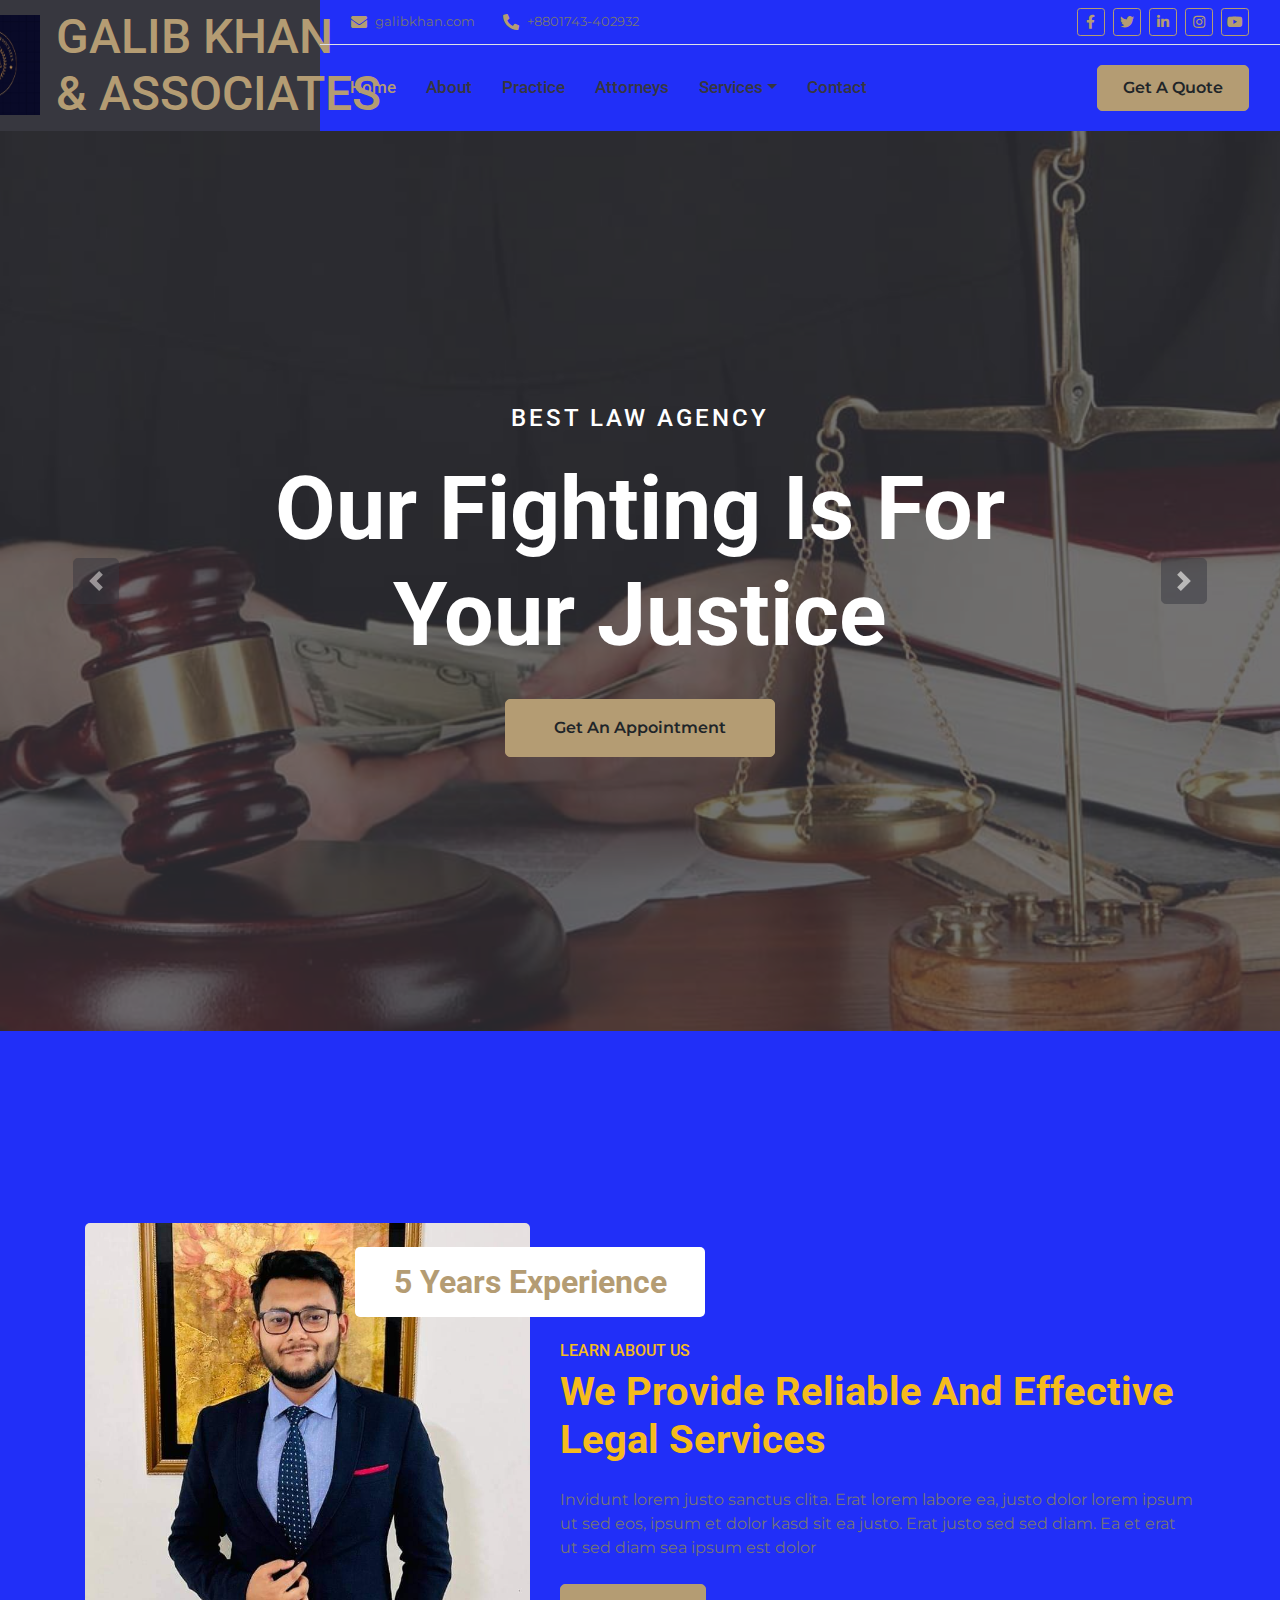
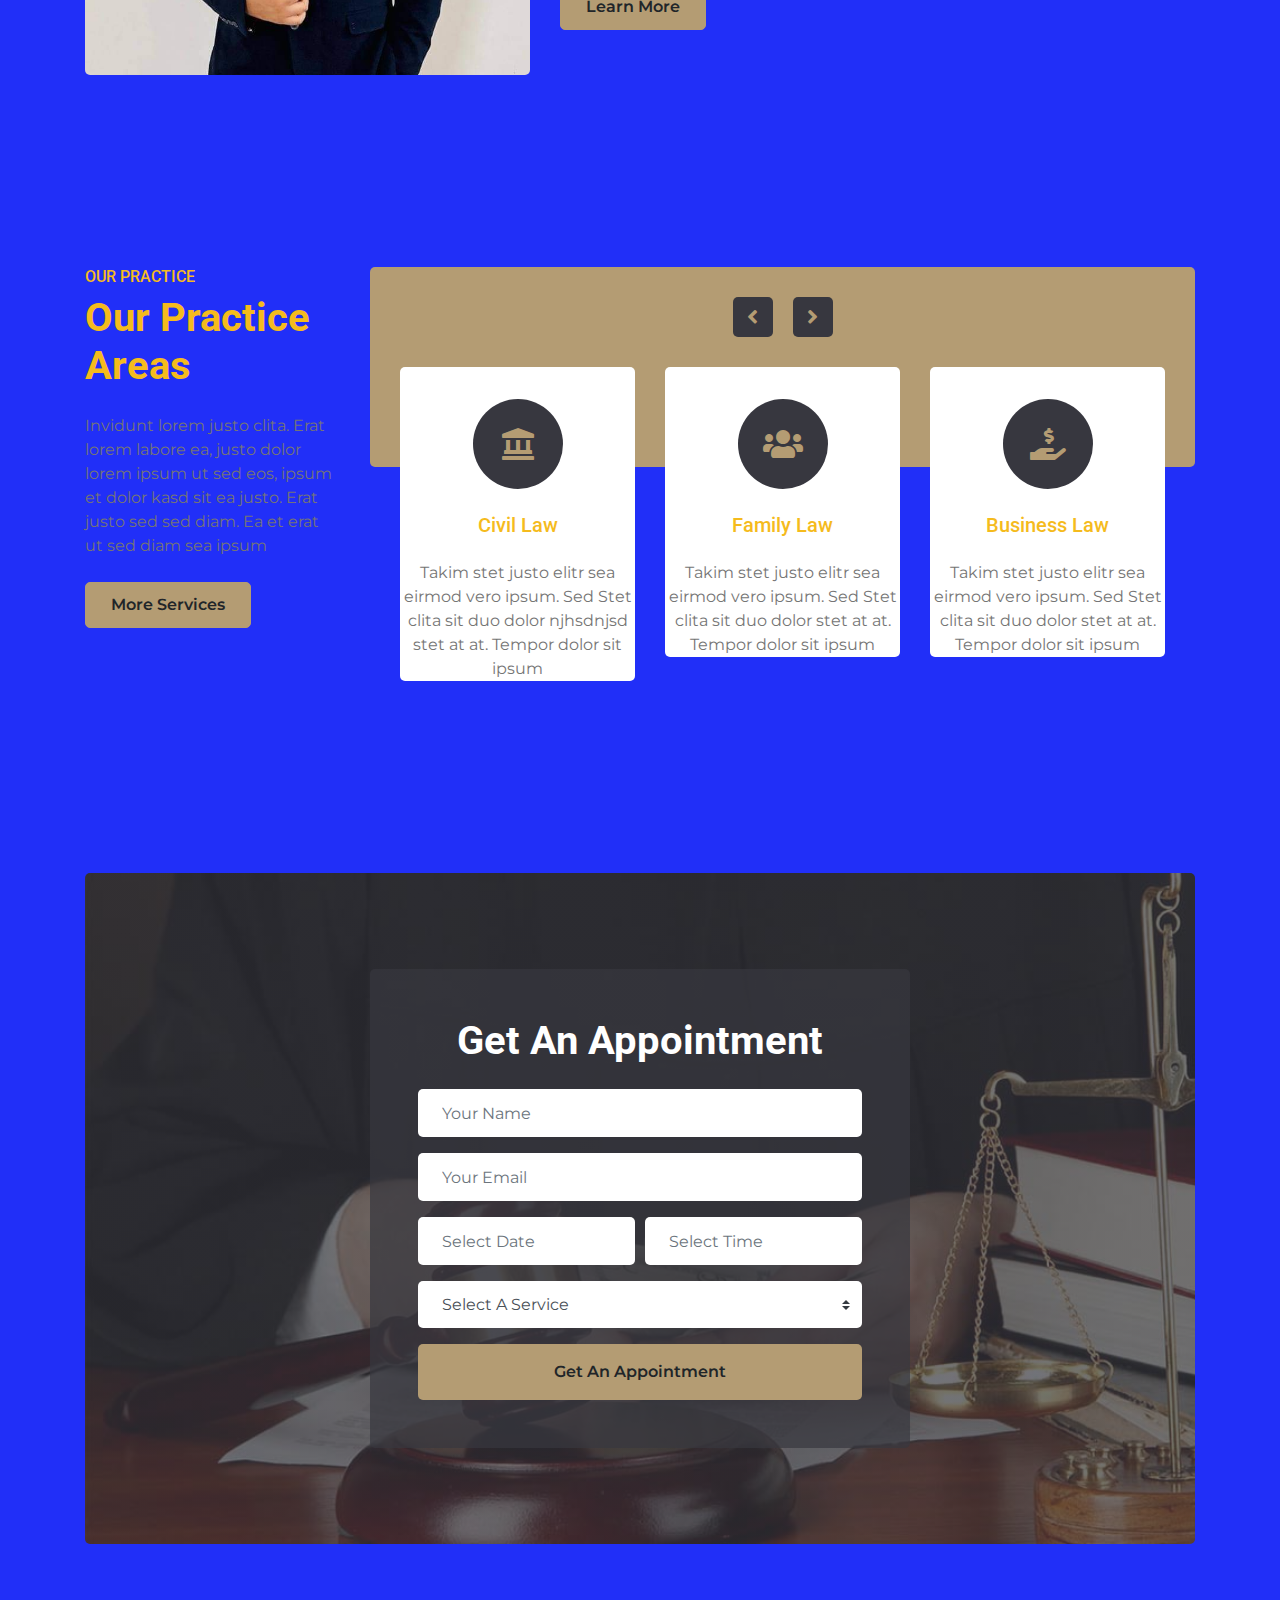
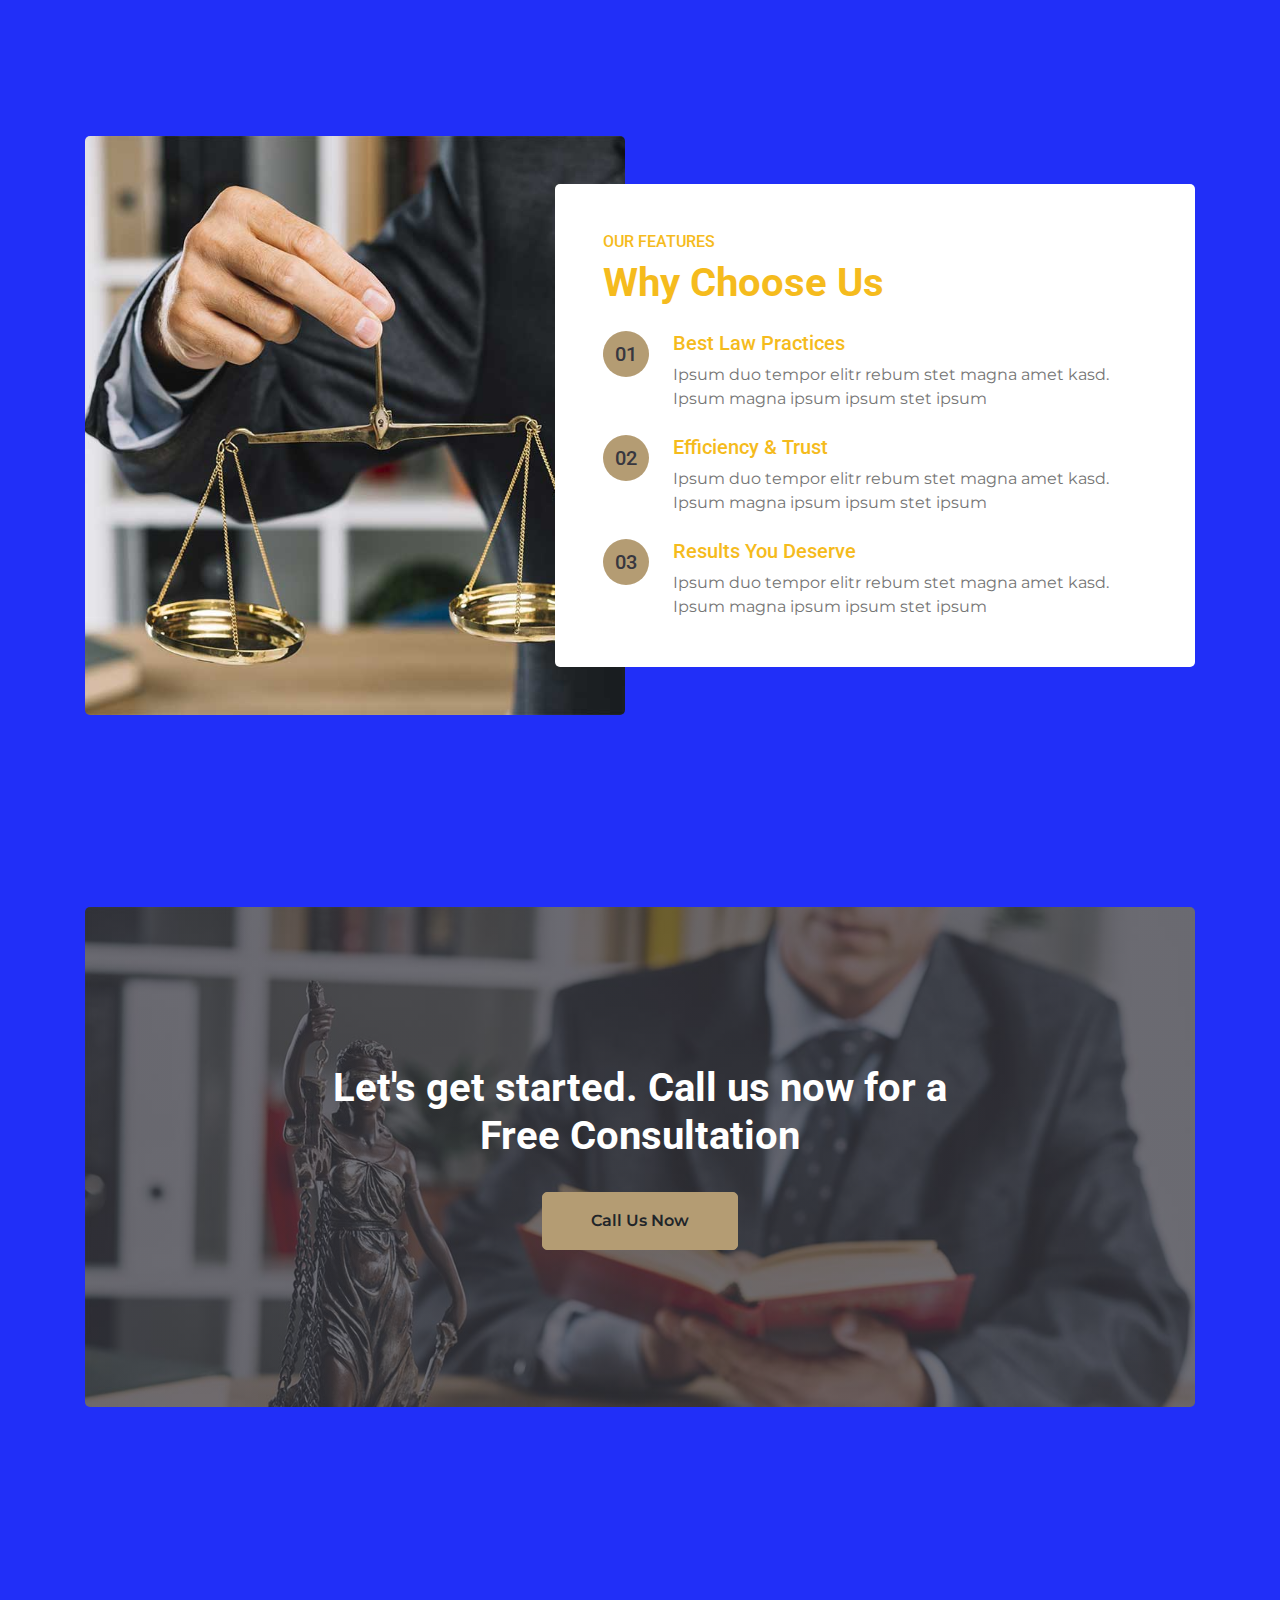
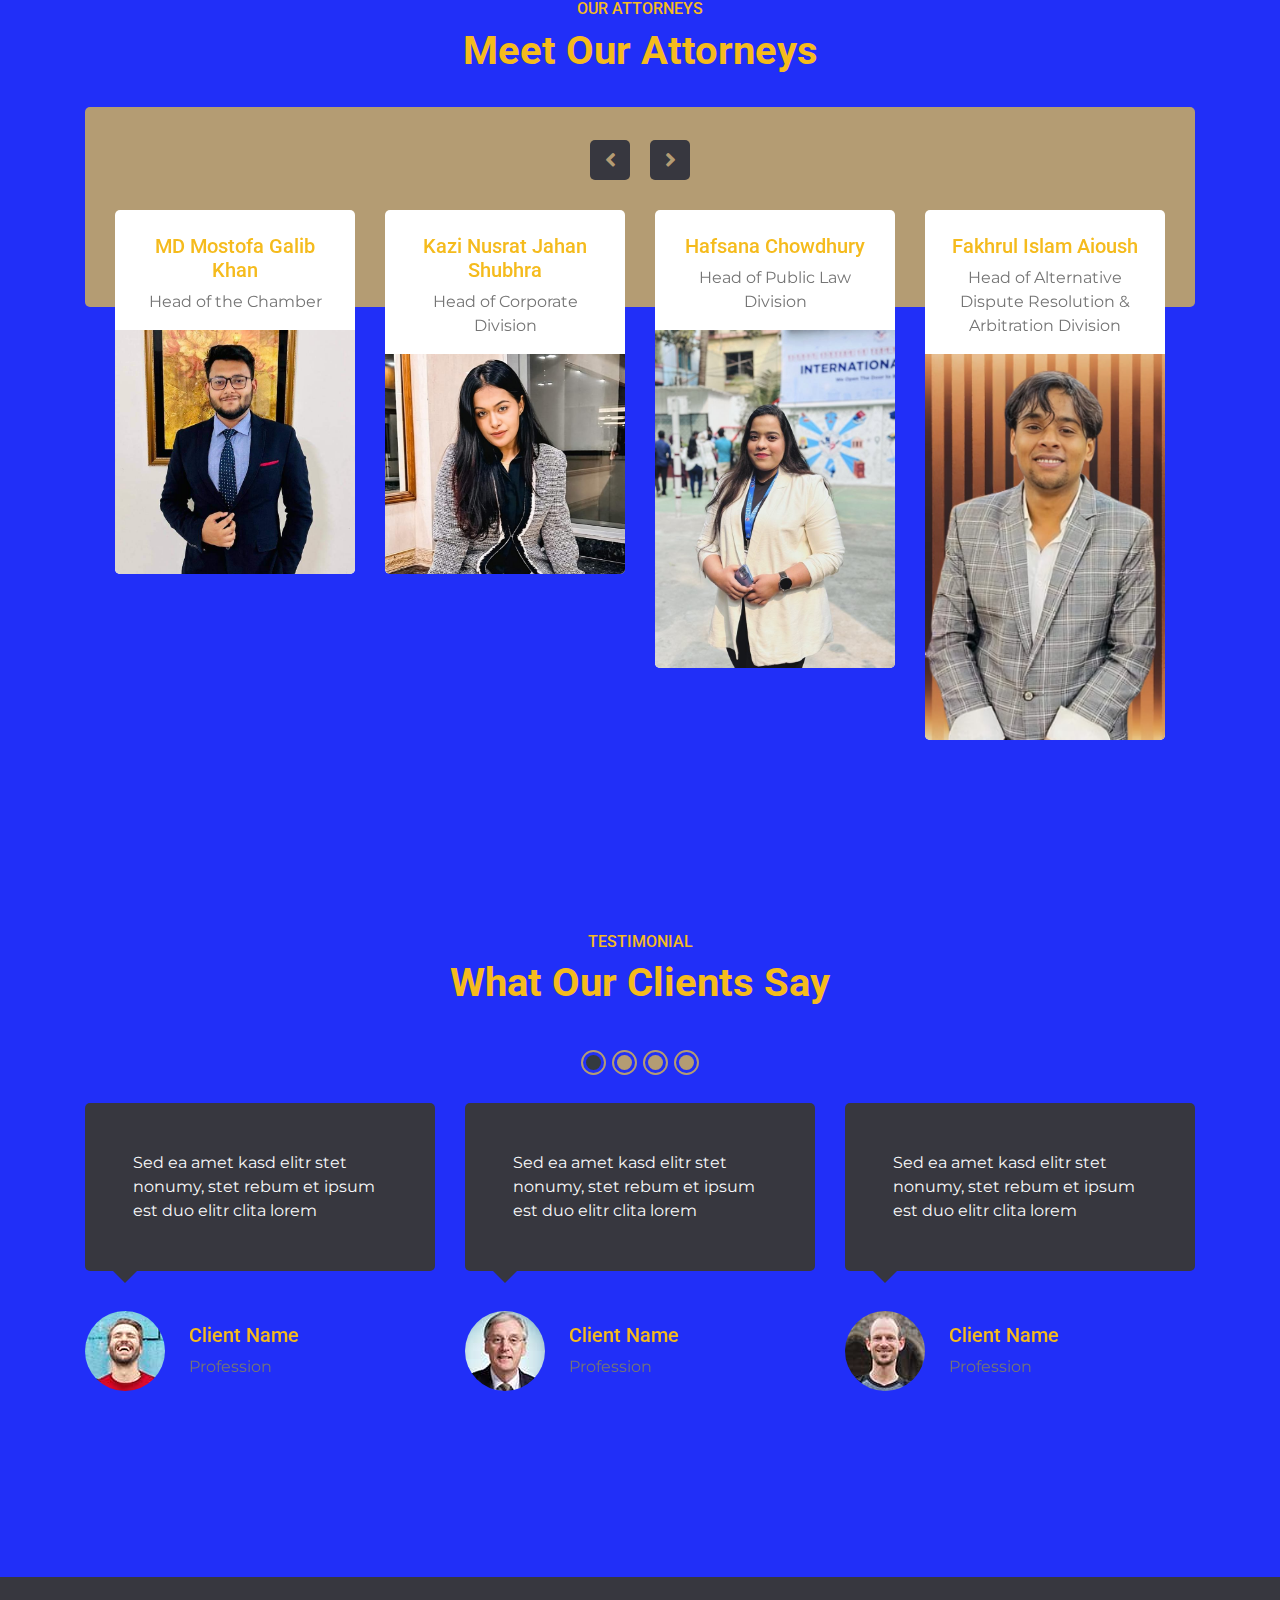
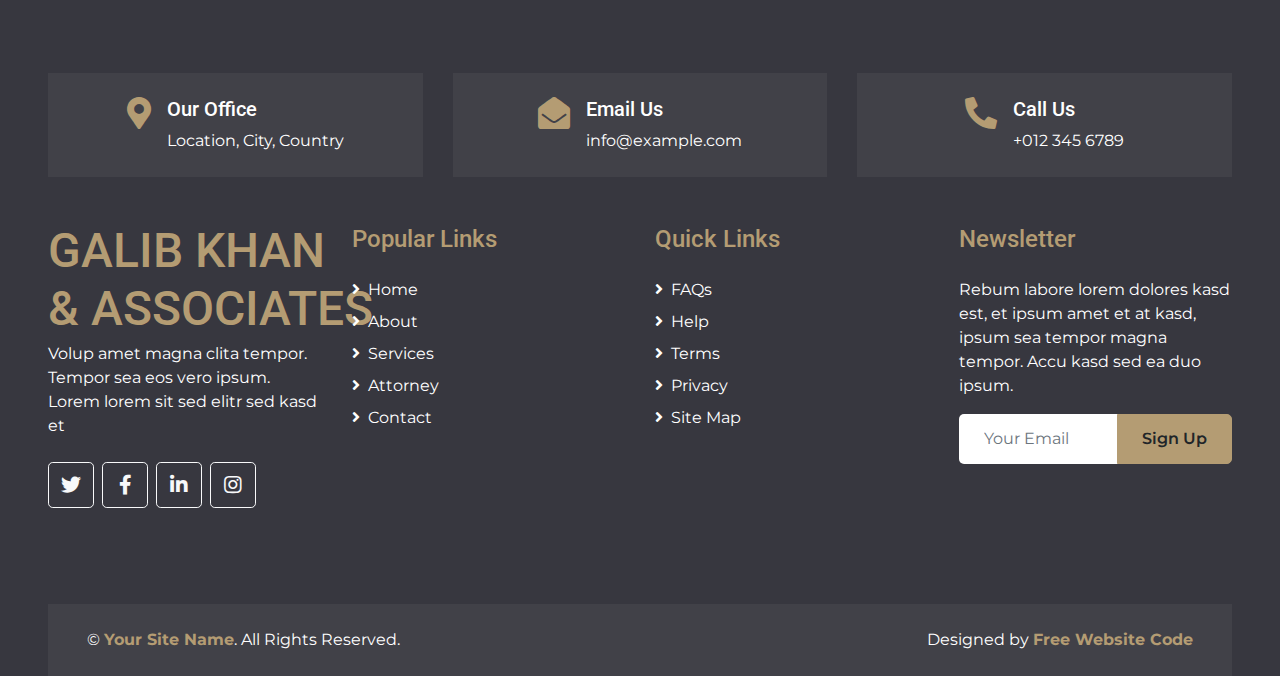
<file: index.html>
<!DOCTYPE html>
<html lang="en">

    <head>
        <meta charset="utf-8">
        <title>Galib Khan & Associates</title>
        <meta content="width=device-width, initial-scale=1.0" name="viewport">
        <meta content="Free HTML Templates" name="keywords">
        <meta content="Free HTML Templates" name="description">

        <!-- Favicon -->
        <link href="img/favicon.ico" rel="icon">

        <!-- Google Web Fonts -->
        <link rel="preconnect" href="https://fonts.gstatic.com">
        <link
            href="https://fonts.googleapis.com/css2?family=Montserrat:wght@400;600&family=Roboto:wght@300;500;700&display=swap"
            rel="stylesheet">

        <!-- Font Awesome -->
        <link
            href="https://cdnjs.cloudflare.com/ajax/libs/font-awesome/5.10.0/css/all.min.css"
            rel="stylesheet">

        <!-- Libraries Stylesheet -->
        <link href="lib/owlcarousel/assets/owl.carousel.min.css"
            rel="stylesheet">
        <link href="lib/tempusdominus/css/tempusdominus-bootstrap-4.min.css"
            rel="stylesheet" />

        <!-- Customized Bootstrap Stylesheet -->
        <link href="css/style.css" rel="stylesheet">
    </head>

    <body>
        <!-- Header Start -->
        <div class="container-fluid">
            <div class="row">
                <div class="col-lg-3 bg-secondary d-none d-lg-flex">

                    <a href="index.html"
                        class="navbar-brand w-100 h-100 m-0 p-0 d-flex align-items-center justify-content-center">
                        <img src="./img/logo.jpeg" width="100px" height="100px"
                            class="mr-3">
                        <h5
                            class="m-0 display-4 text-primary text-uppercase">Galib
                            Khan <br> & Associates</h5>
                    </a>
                </div>
                <div class="col-lg-9">
                    <div class="row bg-blue border-bottom d-none d-lg-flex">
                        <div class="col-lg-7 text-left">
                            <div
                                class="h-100 d-inline-flex align-items-center py-2 px-3">
                                <i class="fa fa-envelope text-primary mr-2"></i>
                                <small>galibkhan.com</small>
                            </div>
                            <div
                                class="h-100 d-inline-flex align-items-center py-2 px-2">
                                <i
                                    class="fa fa-phone-alt text-primary mr-2"></i>
                                <small>+8801743-402932</small>
                            </div>
                        </div>
                        <div class="col-lg-5 text-right">
                            <div class="d-inline-flex align-items-center p-2">
                                <a
                                    class="btn btn-sm btn-outline-primary btn-sm-square mr-2"
                                    href>
                                    <i class="fab fa-facebook-f"></i>
                                </a>
                                <a
                                    class="btn btn-sm btn-outline-primary btn-sm-square mr-2"
                                    href>
                                    <i class="fab fa-twitter"></i>
                                </a>
                                <a
                                    class="btn btn-sm btn-outline-primary btn-sm-square mr-2"
                                    href>
                                    <i class="fab fa-linkedin-in"></i>
                                </a>
                                <a
                                    class="btn btn-sm btn-outline-primary btn-sm-square mr-2"
                                    href>
                                    <i class="fab fa-instagram"></i>
                                </a>
                                <a
                                    class="btn btn-sm btn-outline-primary btn-sm-square mr-2"
                                    href>
                                    <i class="fab fa-youtube"></i>
                                </a>
                            </div>
                        </div>
                    </div>
                    <nav
                        class="navbar navbar-expand-lg bg-blue navbar-light p-0">
                        <a href="index.html"
                            class="navbar-brand d-block d-lg-none">
                            <h1
                                class="m-0 display-4 text-primary text-uppercase">Galib
                                Khan & Associates</h1>
                        </a>
                        <button type="button" class="navbar-toggler"
                            data-toggle="collapse"
                            data-target="#navbarCollapse">
                            <span class="navbar-toggler-icon"></span>
                        </button>
                        <div
                            class="collapse navbar-collapse justify-content-between"
                            id="navbarCollapse">
                            <div class="navbar-nav mr-auto py-0">
                                <a href="index.html"
                                    class="nav-item nav-link active">Home</a>
                                <a href="about.html"
                                    class="nav-item nav-link">About</a>
                                <a href="service.html"
                                    class="nav-item nav-link">Practice</a>
                                <a href="team.html"
                                    class="nav-item nav-link">Attorneys</a>
                                <div class="nav-item dropdown">
                                    <a href="#" class="nav-link dropdown-toggle"
                                        data-toggle="dropdown">Services</a>
                                    <div class="dropdown-menu rounded-0 m-0">
                                        <a href="#" class="dropdown-item">Legal
                                            Advice & Consultation</a>
                                        <a href="#" class="dropdown-item">Civil
                                            Litigation</a>
                                        <a href="#"
                                            class="dropdown-item">Criminal
                                            Litigation</a>
                                        <a href="#"
                                            class="dropdown-item">Dispute
                                            Resolution</a>
                                        <a href="#"
                                            class="dropdown-item">Corporate
                                            Services</a>
                                        <a href="#" class="dropdown-item">Public
                                            Law</a>
                                    </div>
                                </div>
                                <a href="contact.html"
                                    class="nav-item nav-link">Contact</a>
                            </div>
                            <a href
                                class="btn btn-primary mr-3 d-none d-lg-block">Get
                                A Quote</a>
                        </div>
                    </nav>
                </div>
            </div>
        </div>
        <!-- Header End -->

        <!-- Carousel Start -->
        <div class="container-fluid p-0 mb-5 pb-5">
            <div id="header-carousel" class="carousel slide carousel-fade"
                data-ride="carousel">
                <div class="carousel-inner">
                    <div class="carousel-item position-relative active"
                        style="height: 100vh; min-height: 400px;">
                        <img class="position-absolute w-100 h-100"
                            src="img/carousel-1.jpg" style="object-fit: cover;">
                        <div
                            class="carousel-caption d-flex flex-column align-items-center justify-content-center">
                            <div class="p-3" style="max-width: 900px;">
                                <h4 class="text-white text-uppercase mb-4"
                                    style="letter-spacing: 3px;">Best Law
                                    Agency</h4>
                                <h3
                                    class="display-2 text-capitalize text-white mb-4">Our
                                    fighting Is for your justice</h3>
                                <a class="btn btn-primary py-3 px-5 mt-2"
                                    href="#">Get An Appointment</a>
                            </div>
                        </div>
                    </div>
                    <div class="carousel-item position-relative"
                        style="height: 100vh; min-height: 400px;">
                        <img class="position-absolute w-100 h-100"
                            src="img/carousel-2.jpg" style="object-fit: cover;">
                        <div
                            class="carousel-caption d-flex flex-column align-items-center justify-content-center">
                            <div class="p-3" style="max-width: 900px;">
                                <h4 class="text-white text-uppercase mb-4"
                                    style="letter-spacing: 3px;">Results You
                                    Deserve</h4>
                                <h3
                                    class="display-2 text-capitalize text-white mb-4">We
                                    prepared to oppose for you</h3>
                                <a class="btn btn-primary py-3 px-5 mt-2"
                                    href="#">Call Us Now</a>
                            </div>
                        </div>
                    </div>
                </div>
                <a class="carousel-control-prev" href="#header-carousel"
                    data-slide="prev">
                    <div class="btn btn-lg btn-secondary btn-lg-square">
                        <span class="carousel-control-prev-icon"></span>
                    </div>
                </a>
                <a class="carousel-control-next" href="#header-carousel"
                    data-slide="next">
                    <div class="btn btn-lg btn-secondary btn-lg-square">
                        <span class="carousel-control-next-icon"></span>
                    </div>
                </a>
            </div>
        </div>
        <!-- Carousel End -->

        <!-- About Start -->
        <div class="container-fluid py-5">
            <div class="container py-5">
                <div class="row">
                    <div class="col-lg-5">
                        <img class="img-fluid rounded" src="img/Galib.jpeg" alt>
                    </div>
                    <div class="col-lg-7 mt-4 mt-lg-0">
                        <h2
                            class="position-relative text-center bg-white text-primary rounded p-3 mt-4 mb-4 d-none d-lg-block"
                            style="width: 350px; margin-left: -205px;">5 Years
                            Experience</h2>
                        <h6 class="text-uppercase">Learn About Us</h6>
                        <h1 class="mb-4">We Provide Reliable And Effective Legal
                            Services</h1>
                        <p>Invidunt lorem justo sanctus clita. Erat lorem labore
                            ea, justo dolor lorem ipsum ut sed eos, ipsum et
                            dolor kasd sit ea justo. Erat justo sed sed diam. Ea
                            et erat ut sed diam sea ipsum est dolor</p>
                        <a href class="btn btn-primary mt-2">Learn More</a>
                    </div>
                </div>
            </div>
        </div>
        <!-- About End -->

        <!-- Services Start -->
        <div class="container-fluid py-5">
            <div class="container py-5">
                <div class="row">
                    <div class="col-lg-3">
                        <h6 class="text-uppercase">Our Practice</h6>
                        <h1 class="mb-4">Our Practice Areas</h1>
                        <p>Invidunt lorem justo clita. Erat lorem labore ea,
                            justo dolor lorem ipsum ut sed eos, ipsum et dolor
                            kasd sit ea justo. Erat justo sed sed diam. Ea et
                            erat ut sed diam sea ipsum</p>
                        <a href class="btn btn-primary mt-2">More Services</a>
                    </div>
                    <div class="col-lg-9 pt-5 pt-lg-0">
                        <div class="bg-primary rounded"
                            style="height: 200px;"></div>
                        <div
                            class="owl-carousel service-carousel position-relative"
                            style="margin-top: -100px; padding: 0 30px;">
                            <div
                                class="d-flex flex-column align-items-center text-center bg-white rounded pt-4">
                                <div
                                    class="icon-box bg-secondary text-primary mt-2 mb-4">
                                    <i class="fa fa-2x fa-landmark"></i>
                                </div>
                                <h5 class="mb-4 px-4">Civil Law</h5>
                                <p class="m-0">Takim stet justo elitr sea eirmod
                                    vero ipsum. Sed Stet clita sit duo dolor njhsdnjsd
                                    stet at at. Tempor dolor sit ipsum</p>
                            </div>
                            <div
                                class="d-flex flex-column align-items-center text-center bg-white rounded pt-4">
                                <div
                                    class="icon-box bg-secondary text-primary mt-2 mb-4">
                                    <i class="fa fa-2x fa-users"></i>
                                </div>
                                <h5 class="mb-4 px-4">Family Law</h5>
                                <p class="m-0">Takim stet justo elitr sea eirmod
                                    vero ipsum. Sed Stet clita sit duo dolor
                                    stet at at. Tempor dolor sit ipsum</p>
                            </div>
                            <div
                                class="d-flex flex-column align-items-center text-center bg-white rounded pt-4">
                                <div
                                    class="icon-box bg-secondary text-primary mt-2 mb-4">
                                    <i class="fa fa-2x fa-hand-holding-usd"></i>
                                </div>
                                <h5 class="mb-4 px-4">Business Law</h5>
                                <p class="m-0">Takim stet justo elitr sea eirmod
                                    vero ipsum. Sed Stet clita sit duo dolor
                                    stet at at. Tempor dolor sit ipsum</p>
                            </div>
                            <div
                                class="d-flex flex-column align-items-center text-center bg-white rounded pt-4">
                                <div
                                    class="icon-box bg-secondary text-primary mt-2 mb-4">
                                    <i class="fa fa-2x fa-gavel"></i>
                                </div>
                                <h5 class="mb-4 px-4">Criminal Law</h5>
                                <p class="m-0">Takim stet justo elitr sea eirmod
                                    vero djsodijc ipsum. Sed Stet clita sit duo dolor
                                    stet at at. Tempor dolor sit ipsum</p>
                            </div>
                        </div>
                    </div>
                </div>
            </div>
        </div>
        <!-- Services End -->

        <!-- Appointment Start -->
        <div class="container-fluid py-5">
            <div class="container py-5">
                <div class="bg-appointment rounded">
                    <div
                        class="row h-100 align-items-center justify-content-center">
                        <div class="col-lg-6 py-5">
                            <div class="rounded p-5 my-5"
                                style="background: rgba(55, 55, 63, .7);">
                                <h1 class="text-center text-white mb-4">Get An
                                    Appointment</h1>
                                <form>
                                    <div class="form-group">
                                        <input type="text"
                                            class="form-control border-0 p-4"
                                            placeholder="Your Name"
                                            required="required" />
                                    </div>
                                    <div class="form-group">
                                        <input type="email"
                                            class="form-control border-0 p-4"
                                            placeholder="Your Email"
                                            required="required" />
                                    </div>
                                    <div class="form-row">
                                        <div class="col-6">
                                            <div class="form-group">
                                                <div class="date" id="date"
                                                    data-target-input="nearest">
                                                    <input type="text"
                                                        class="form-control border-0 p-4 datetimepicker-input"
                                                        placeholder="Select Date"
                                                        data-target="#date"
                                                        data-toggle="datetimepicker" />
                                                </div>
                                            </div>
                                        </div>
                                        <div class="col-6">
                                            <div class="form-group">
                                                <div class="time" id="time"
                                                    data-target-input="nearest">
                                                    <input type="text"
                                                        class="form-control border-0 p-4 datetimepicker-input"
                                                        placeholder="Select Time"
                                                        data-target="#time"
                                                        data-toggle="datetimepicker" />
                                                </div>
                                            </div>
                                        </div>
                                    </div>
                                    <div class="form-group">
                                        <select
                                            class="custom-select border-0 px-4"
                                            style="height: 47px;">
                                            <option selected>Select A
                                                Service</option>
                                            <option value="1">Service 1</option>
                                            <option value="2">Service 1</option>
                                            <option value="3">Service 1</option>
                                        </select>
                                    </div>
                                    <div>
                                        <button
                                            class="btn btn-primary btn-block border-0 py-3"
                                            type="submit">Get An
                                            Appointment</button>
                                    </div>
                                </form>
                            </div>
                        </div>
                    </div>
                </div>
            </div>
        </div>
        <!-- Appointment End -->

        <!-- Features Start -->
        <div class="container-fluid py-5">
            <div class="container py-5">
                <div class="row">
                    <div class="col-lg-6" style="min-height: 500px;">
                        <div
                            class="position-relative h-100 rounded overflow-hidden">
                            <img class="position-absolute w-100 h-100"
                                src="img/feature.jpg"
                                style="object-fit: cover;">
                        </div>
                    </div>
                    <div class="col-lg-6 pt-5 pb-lg-5">
                        <div class="feature-text bg-white rounded p-lg-5">
                            <h6 class="text-uppercase">Our Features</h6>
                            <h1 class="mb-4">Why Choose Us</h1>
                            <div class="d-flex mb-4">
                                <div class="btn-primary btn-lg-square px-3"
                                    style="border-radius: 50px;">
                                    <h5 class="text-secondary m-0">01</h5>
                                </div>
                                <div class="ml-4">
                                    <h5>Best Law Practices</h5>
                                    <p class="m-0">Ipsum duo tempor elitr rebum
                                        stet magna amet kasd. Ipsum magna ipsum
                                        ipsum stet ipsum</p>
                                </div>
                            </div>
                            <div class="d-flex mb-4">
                                <div class="btn-primary btn-lg-square px-3"
                                    style="border-radius: 50px;">
                                    <h5 class="text-secondary m-0">02</h5>
                                </div>
                                <div class="ml-4">
                                    <h5>Efficiency & Trust</h5>
                                    <p class="m-0">Ipsum duo tempor elitr rebum
                                        stet magna amet kasd. Ipsum magna ipsum
                                        ipsum stet ipsum</p>
                                </div>
                            </div>
                            <div class="d-flex">
                                <div class="btn-primary btn-lg-square px-3"
                                    style="border-radius: 50px;">
                                    <h5 class="text-secondary m-0">03</h5>
                                </div>
                                <div class="ml-4">
                                    <h5>Results You Deserve</h5>
                                    <p class="m-0">Ipsum duo tempor elitr rebum
                                        stet magna amet kasd. Ipsum magna ipsum
                                        ipsum stet ipsum</p>
                                </div>
                            </div>
                        </div>
                    </div>
                </div>
            </div>
        </div>
        <!-- Features End -->

        <!-- Action Start -->
        <div class="container-fluid py-5">
            <div class="container py-5">
                <div class="bg-action rounded" style="height: 500px;">
                    <div
                        class="row h-100 align-items-center justify-content-center">
                        <div class="col-lg-7 text-center">
                            <h1 class="text-white mb-4">Let's get started. Call
                                us now for a Free Consultation</h1>
                            <a class="btn btn-primary py-3 px-5 mt-2"
                                href="#">Call Us Now</a>
                        </div>
                    </div>
                </div>
            </div>
        </div>
        <!-- Action End -->

        <!-- Team Start -->
        <div class="container-fluid py-5">
            <div class="container py-5">
                <div class="text-center pb-2">
                    <h6 class="text-uppercase">Our Attorneys</h6>
                    <h1 class="mb-4">Meet Our Attorneys</h1>
                </div>
                <div class="row">
                    <div class="col-12">
                        <div class="bg-primary rounded"
                            style="height: 200px;"></div>
                        <div
                            class="owl-carousel team-carousel position-relative"
                            style="margin-top: -97px; padding: 0 30px;">
                            <div
                                class="team-item text-center bg-white rounded overflow-hidden pt-4">
                                <h5 class="mb-2 px-4">MD Mostofa Galib Khan</h5>
                                <p class="mb-3 px-4">Head of the Chamber</p>
                                <div class="team-img position-relative">
                                    <img class="img-fluid" src="img/Galib.jpeg"
                                        alt>
                                    <div class="team-social">
                                        <a
                                            class="btn btn-outline-light btn-square mx-1"
                                            href="#"><i
                                                class="fab fa-twitter"></i></a>
                                        <a
                                            class="btn btn-outline-light btn-square mx-1"
                                            href="#"><i
                                                class="fab fa-facebook-f"></i></a>
                                        <a
                                            class="btn btn-outline-light btn-square mx-1"
                                            href="#"><i
                                                class="fab fa-linkedin-in"></i></a>
                                    </div>
                                </div>
                            </div>
                            <div
                                class="team-item text-center bg-white rounded overflow-hidden pt-4">
                                <h5 class="mb-2 px-4">Kazi Nusrat Jahan
                                    Shubhra</h5>
                                <p class="mb-3 px-4">Head of Corporate
                                    Division</p>
                                <div class="team-img position-relative">
                                    <img class="img-fluid"
                                        src="img/Kazi Nusrat Jahan Shubra.jpeg"
                                        alt>
                                    <div class="team-social">
                                        <a
                                            class="btn btn-outline-light btn-square mx-1"
                                            href="#"><i
                                                class="fab fa-twitter"></i></a>
                                        <a
                                            class="btn btn-outline-light btn-square mx-1"
                                            href="#"><i
                                                class="fab fa-facebook-f"></i></a>
                                        <a
                                            class="btn btn-outline-light btn-square mx-1"
                                            href="#"><i
                                                class="fab fa-linkedin-in"></i></a>
                                    </div>
                                </div>
                            </div>
                            <div
                                class="team-item text-center bg-white rounded overflow-hidden pt-4">
                                <h5 class="mb-2 px-4">Hafsana Chowdhury</h5>
                                <p class="mb-3 px-4">Head of Public Law
                                    Division</p>
                                <div class="team-img position-relative">
                                    <img class="img-fluid"
                                        src="img/Hafsana.jpeg"
                                        alt>
                                    <div class="team-social">
                                        <a
                                            class="btn btn-outline-light btn-square mx-1"
                                            href="#"><i
                                                class="fab fa-twitter"></i></a>
                                        <a
                                            class="btn btn-outline-light btn-square mx-1"
                                            href="#"><i
                                                class="fab fa-facebook-f"></i></a>
                                        <a
                                            class="btn btn-outline-light btn-square mx-1"
                                            href="#"><i
                                                class="fab fa-linkedin-in"></i></a>
                                    </div>
                                </div>
                            </div>
                            <div
                                class="team-item text-center bg-white rounded overflow-hidden pt-4">
                                <h5 class="mb-2 px-4">Fakhrul Islam Aioush</h5>
                                <p class="mb-3 px-4">Head of Alternative Dispute
                                    Resolution & Arbitration Division</p>
                                <div class="team-img position-relative">
                                    <img class="img-fluid"
                                        src="img/Fakhrul Islam Aioush.jpeg"
                                        alt>
                                    <div class="team-social">
                                        <a
                                            class="btn btn-outline-light btn-square mx-1"
                                            href="#"><i
                                                class="fab fa-twitter"></i></a>
                                        <a
                                            class="btn btn-outline-light btn-square mx-1"
                                            href="#"><i
                                                class="fab fa-facebook-f"></i></a>
                                        <a
                                            class="btn btn-outline-light btn-square mx-1"
                                            href="#"><i
                                                class="fab fa-linkedin-in"></i></a>
                                    </div>
                                </div>
                            </div>
                            <div
                                class="team-item text-center bg-white rounded overflow-hidden pt-4">
                                <h5 class="mb-2 px-4">Swapnil Kundu</h5>
                                <p class="mb-3 px-4">Head of Civil Division</p>
                                <div class="team-img position-relative">
                                    <img class="img-fluid"
                                        src="img/Swapnil Kundu.jpeg"
                                        alt>
                                    <div class="team-social">
                                        <a
                                            class="btn btn-outline-light btn-square mx-1"
                                            href="#"><i
                                                class="fab fa-twitter"></i></a>
                                        <a
                                            class="btn btn-outline-light btn-square mx-1"
                                            href="#"><i
                                                class="fab fa-facebook-f"></i></a>
                                        <a
                                            class="btn btn-outline-light btn-square mx-1"
                                            href="#"><i
                                                class="fab fa-linkedin-in"></i></a>
                                    </div>
                                </div>
                            </div>
                        </div>
                    </div>
                </div>
            </div>
        </div>
        <!-- Team End -->

        <!-- Testimonial Start -->
        <div class="container-fluid py-5">
            <div class="container py-5">
                <div class="text-center pb-5">
                    <h6 class="text-uppercase">Testimonial</h6>
                    <h1 class="mb-5">What Our Clients Say</h1>
                </div>
                <div class="owl-carousel testimonial-carousel">
                    <div class="testimonial-item">
                        <div
                            class="testimonial-text position-relative bg-secondary text-light rounded p-5 mb-4">
                            Sed ea amet kasd elitr stet nonumy, stet rebum et
                            ipsum est duo elitr clita lorem
                        </div>
                        <div class="d-flex align-items-center pt-3">
                            <img class="img-fluid rounded-circle"
                                src="img/testimonial-1.jpg"
                                style="width: 80px; height: 80px;" alt>
                            <div class="pl-4">
                                <h5>Client Name</h5>
                                <p class="m-0">Profession</p>
                            </div>
                        </div>
                    </div>
                    <div class="testimonial-item">
                        <div
                            class="testimonial-text position-relative bg-secondary text-light rounded p-5 mb-4">
                            Sed ea amet kasd elitr stet nonumy, stet rebum et
                            ipsum est duo elitr clita lorem
                        </div>
                        <div class="d-flex align-items-center pt-3">
                            <img class="img-fluid rounded-circle"
                                src="img/testimonial-2.jpg"
                                style="width: 80px; height: 80px;" alt>
                            <div class="pl-4">
                                <h5>Client Name</h5>
                                <p class="m-0">Profession</p>
                            </div>
                        </div>
                    </div>
                    <div class="testimonial-item">
                        <div
                            class="testimonial-text position-relative bg-secondary text-light rounded p-5 mb-4">
                            Sed ea amet kasd elitr stet nonumy, stet rebum et
                            ipsum est duo elitr clita lorem
                        </div>
                        <div class="d-flex align-items-center pt-3">
                            <img class="img-fluid rounded-circle"
                                src="img/testimonial-3.jpg"
                                style="width: 80px; height: 80px;" alt>
                            <div class="pl-4">
                                <h5>Client Name</h5>
                                <p class="m-0">Profession</p>
                            </div>
                        </div>
                    </div>
                    <div class="testimonial-item">
                        <div
                            class="testimonial-text position-relative bg-secondary text-light rounded p-5 mb-4">
                            Sed ea amet kasd elitr stet nonumy, stet rebum et
                            ipsum est duo elitr clita lorem
                        </div>
                        <div class="d-flex align-items-center pt-3">
                            <img class="img-fluid rounded-circle"
                                src="img/testimonial-4.jpg"
                                style="width: 80px; height: 80px;" alt>
                            <div class="pl-4">
                                <h5>Client Name</h5>
                                <p class="m-0">Profession</p>
                            </div>
                        </div>
                    </div>
                </div>
            </div>
        </div>
        <!-- Testimonial End -->

        <!-- Footer Start -->
        <div
            class="container-fluid bg-secondary text-white pt-5 px-sm-3 px-md-5"
            style="margin-top: 90px;">
            <div class="row mt-5">
                <div class="col-lg-4">
                    <div class="d-flex justify-content-lg-center p-4"
                        style="background: rgba(256, 256, 256, .05);">
                        <i class="fa fa-2x fa-map-marker-alt text-primary"></i>
                        <div class="ml-3">
                            <h5 class="text-white">Our Office</h5>
                            <p class="m-0">Location, City, Country</p>
                        </div>
                    </div>
                </div>
                <div class="col-lg-4">
                    <div class="d-flex justify-content-lg-center p-4"
                        style="background: rgba(256, 256, 256, .05);">
                        <i class="fa fa-2x fa-envelope-open text-primary"></i>
                        <div class="ml-3">
                            <h5 class="text-white">Email Us</h5>
                            <p class="m-0">info@example.com</p>
                        </div>
                    </div>
                </div>
                <div class="col-lg-4">
                    <div class="d-flex justify-content-lg-center p-4"
                        style="background: rgba(256, 256, 256, .05);">
                        <i class="fa fa-2x fa-phone-alt text-primary"></i>
                        <div class="ml-3">
                            <h5 class="text-white">Call Us</h5>
                            <p class="m-0">+012 345 6789</p>
                        </div>
                    </div>
                </div>
            </div>
            <div class="row pt-5">
                <div class="col-lg-3 col-md-6 mb-5">
                    <a href="index.html" class="navbar-brand">
                        <h5
                            class="m-0 mt-n2 display-4 text-primary text-uppercase">Galib
                            Khan <br> & Associates</h5>
                    </a>
                    <p>Volup amet magna clita tempor. Tempor sea eos vero ipsum.
                        Lorem lorem sit sed elitr sed kasd et</p>
                    <div class="d-flex justify-content-start mt-4">
                        <a
                            class="btn btn-lg btn-outline-light btn-lg-square mr-2"
                            href="#"><i class="fab fa-twitter"></i></a>
                        <a
                            class="btn btn-lg btn-outline-light btn-lg-square mr-2"
                            href="#"><i class="fab fa-facebook-f"></i></a>
                        <a
                            class="btn btn-lg btn-outline-light btn-lg-square mr-2"
                            href="#"><i class="fab fa-linkedin-in"></i></a>
                        <a class="btn btn-lg btn-outline-light btn-lg-square"
                            href="#"><i class="fab fa-instagram"></i></a>
                    </div>
                </div>
                <div class="col-lg-3 col-md-6 mb-5">
                    <h4 class="font-weight-semi-bold text-primary mb-4">Popular
                        Links</h4>
                    <div class="d-flex flex-column justify-content-start">
                        <a class="text-white mb-2" href="#"><i
                                class="fa fa-angle-right mr-2"></i>Home</a>
                        <a class="text-white mb-2" href="#"><i
                                class="fa fa-angle-right mr-2"></i>About</a>
                        <a class="text-white mb-2" href="#"><i
                                class="fa fa-angle-right mr-2"></i>Services</a>
                        <a class="text-white mb-2" href="#"><i
                                class="fa fa-angle-right mr-2"></i>Attorney</a>
                        <a class="text-white" href="#"><i
                                class="fa fa-angle-right mr-2"></i>Contact</a>
                    </div>
                </div>
                <div class="col-lg-3 col-md-6 mb-5">
                    <h4 class="font-weight-semi-bold text-primary mb-4">Quick
                        Links</h4>
                    <div class="d-flex flex-column justify-content-start">
                        <a class="text-white mb-2" href="#"><i
                                class="fa fa-angle-right mr-2"></i>FAQs</a>
                        <a class="text-white mb-2" href="#"><i
                                class="fa fa-angle-right mr-2"></i>Help</a>
                        <a class="text-white mb-2" href="#"><i
                                class="fa fa-angle-right mr-2"></i>Terms</a>
                        <a class="text-white mb-2" href="#"><i
                                class="fa fa-angle-right mr-2"></i>Privacy</a>
                        <a class="text-white" href="#"><i
                                class="fa fa-angle-right mr-2"></i>Site Map</a>
                    </div>
                </div>
                <div class="col-lg-3 col-md-6 mb-5">
                    <h4
                        class="font-weight-semi-bold text-primary mb-4">Newsletter</h4>
                    <p>Rebum labore lorem dolores kasd est, et ipsum amet et at
                        kasd, ipsum sea tempor magna tempor. Accu kasd sed ea
                        duo ipsum.</p>
                    <div class="w-100">
                        <div class="input-group">
                            <input type="text" class="form-control border-0"
                                style="padding: 25px;" placeholder="Your Email">
                            <div class="input-group-append">
                                <button class="btn btn-primary px-4">Sign
                                    Up</button>
                            </div>
                        </div>
                    </div>
                </div>
            </div>
            <div class="row p-4 mt-5 mx-0"
                style="background: rgba(256, 256, 256, .05);">
                <div class="col-md-6 text-center text-md-left mb-3 mb-md-0">
                    <p class="m-0 text-white">&copy; <a class="font-weight-bold"
                            href="#">Your Site Name</a>. All Rights
                        Reserved.</p>
                </div>
                <div class="col-md-6 text-center text-md-right">
                    <p class="m-0 text-white">Designed by <a
                            class="font-weight-bold"
                            href="https://freewebsitecode.com">Free Website
                            Code</a></p>
                </div>
            </div>
        </div>
        <!-- Footer End -->

        <!-- Back to Top -->
        <a href="#" class="btn btn-primary px-3 back-to-top"><i
                class="fa fa-angle-double-up"></i></a>

        <!-- JavaScript Libraries -->
        <script src="https://code.jquery.com/jquery-3.4.1.min.js"></script>
        <script
            src="https://stackpath.bootstrapcdn.com/bootstrap/4.4.1/js/bootstrap.bundle.min.js"></script>
        <script src="lib/easing/easing.min.js"></script>
        <script src="lib/waypoints/waypoints.min.js"></script>
        <script src="lib/owlcarousel/owl.carousel.min.js"></script>
        <script src="lib/tempusdominus/js/moment.min.js"></script>
        <script src="lib/tempusdominus/js/moment-timezone.min.js"></script>
        <script
            src="lib/tempusdominus/js/tempusdominus-bootstrap-4.min.js"></script>

        <!-- Contact Javascript File -->
        <script src="mail/jqBootstrapValidation.min.js"></script>
        <script src="mail/contact.js"></script>

        <!-- Template Javascript -->
        <script src="js/main.js"></script>
    </body>

</html>
</file>
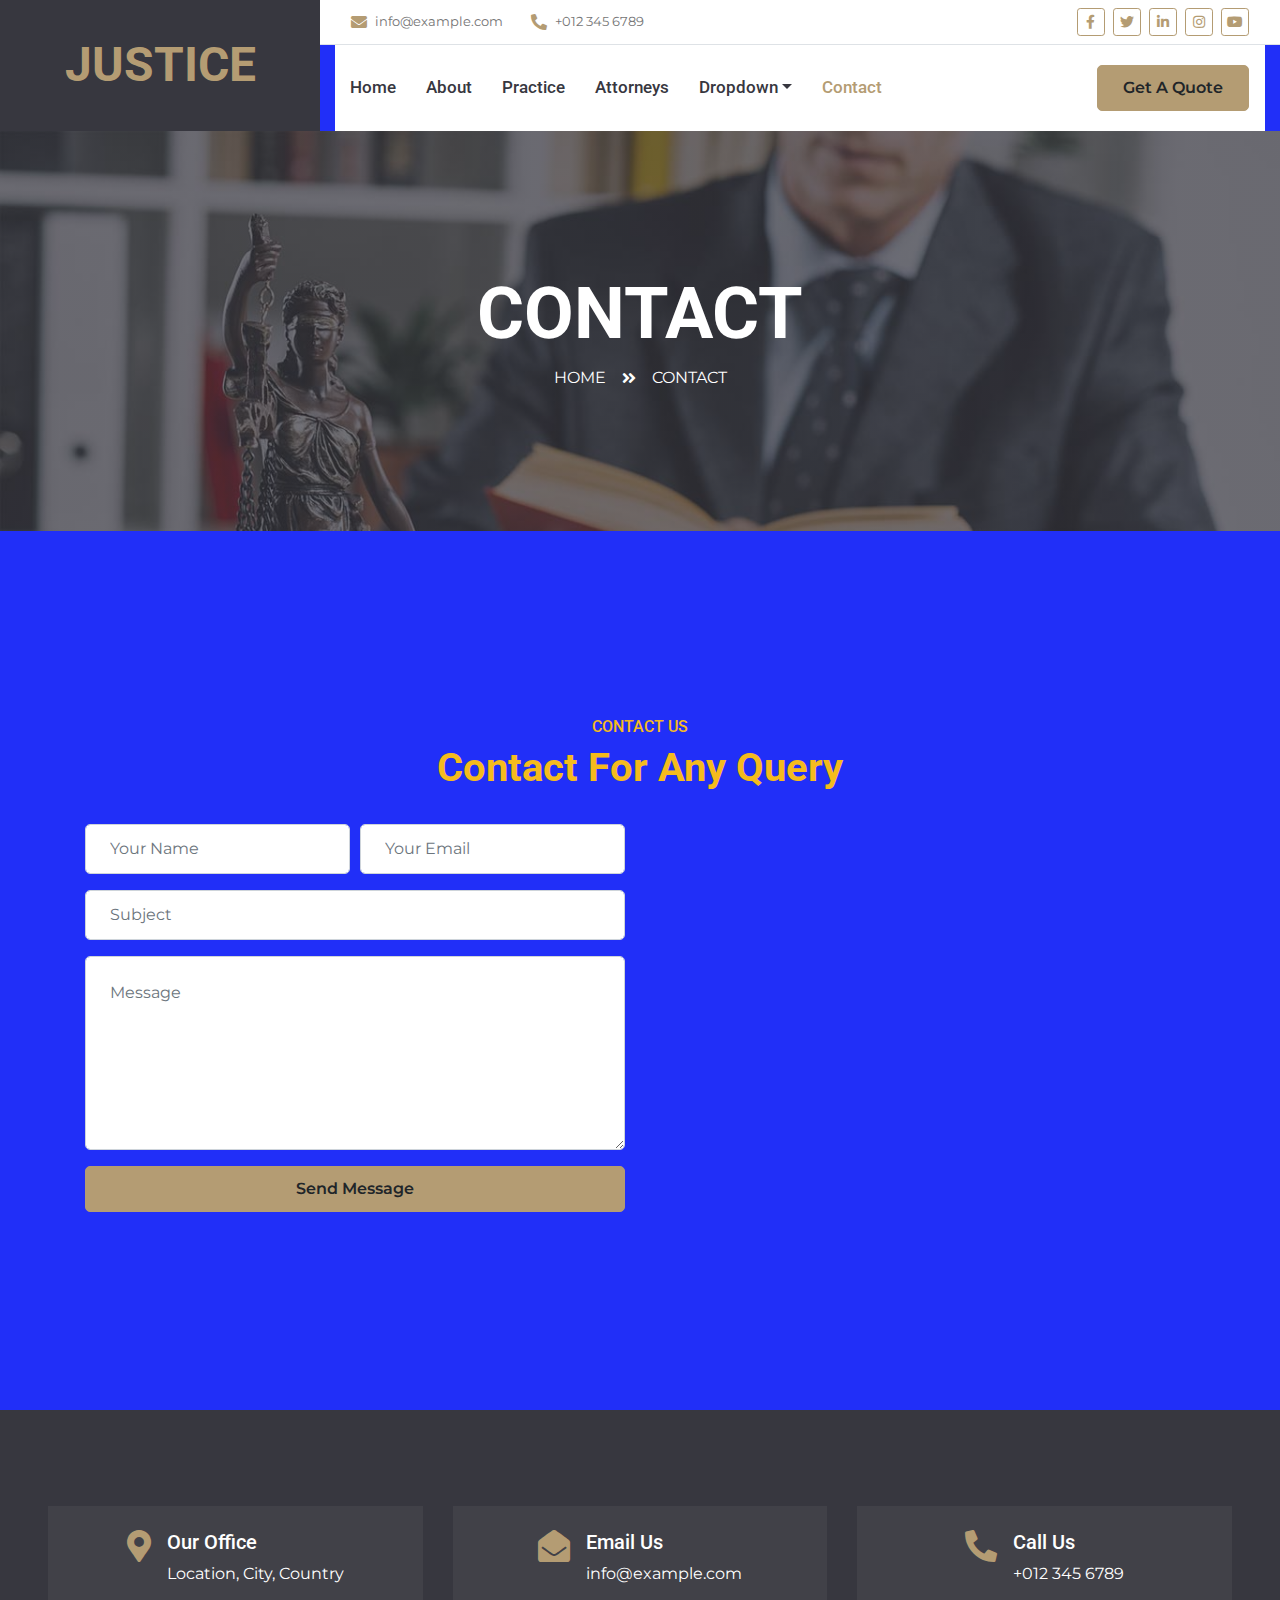
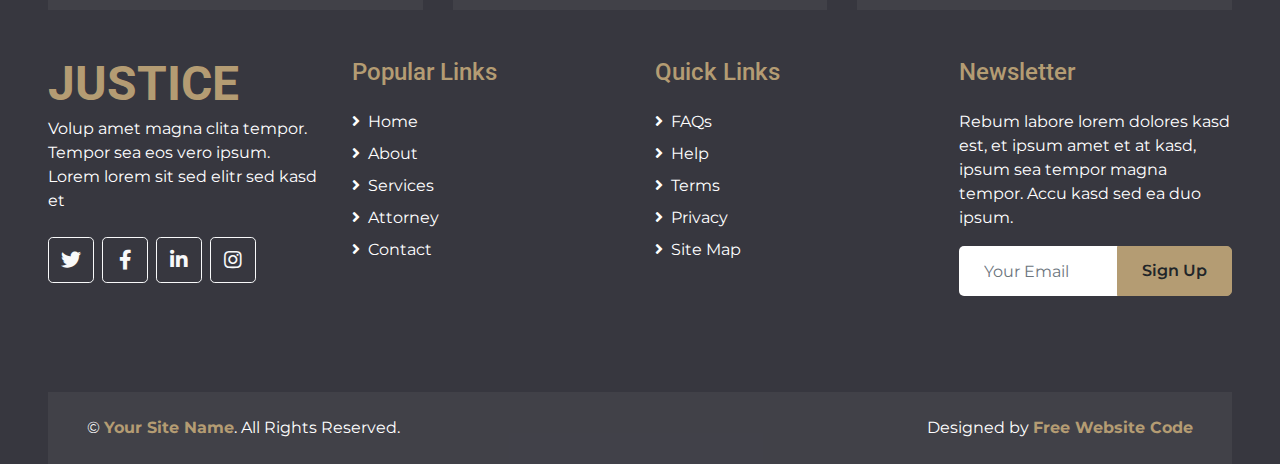
<file: contact.html>
<!DOCTYPE html>
<html lang="en">

    <head>
        <meta charset="utf-8">
        <title>JUSTICE - Free Lawyer Website Template</title>
        <meta content="width=device-width, initial-scale=1.0" name="viewport">
        <meta content="Free HTML Templates" name="keywords">
        <meta content="Free HTML Templates" name="description">

        <!-- Favicon -->
        <link href="img/favicon.ico" rel="icon">

        <!-- Google Web Fonts -->
        <link rel="preconnect" href="https://fonts.gstatic.com">
        <link
            href="https://fonts.googleapis.com/css2?family=Montserrat:wght@400;600&family=Roboto:wght@300;500;700&display=swap"
            rel="stylesheet">

        <!-- Font Awesome -->
        <link
            href="https://cdnjs.cloudflare.com/ajax/libs/font-awesome/5.10.0/css/all.min.css"
            rel="stylesheet">

        <!-- Libraries Stylesheet -->
        <link href="lib/owlcarousel/assets/owl.carousel.min.css"
            rel="stylesheet">
        <link href="lib/tempusdominus/css/tempusdominus-bootstrap-4.min.css"
            rel="stylesheet" />

        <!-- Customized Bootstrap Stylesheet -->
        <link href="css/style.css" rel="stylesheet">
    </head>

    <body>
        <!-- Header Start -->
        <div class="container-fluid">
            <div class="row">
                <div class="col-lg-3 bg-secondary d-none d-lg-block">
                    <a href="index.html"
                        class="navbar-brand w-100 h-100 m-0 p-0 d-flex align-items-center justify-content-center">
                        <h1
                            class="m-0 display-4 text-primary text-uppercase">Justice</h1>
                    </a>
                </div>
                <div class="col-lg-9">
                    <div class="row bg-white border-bottom d-none d-lg-flex">
                        <div class="col-lg-7 text-left">
                            <div
                                class="h-100 d-inline-flex align-items-center py-2 px-3">
                                <i class="fa fa-envelope text-primary mr-2"></i>
                                <small>info@example.com</small>
                            </div>
                            <div
                                class="h-100 d-inline-flex align-items-center py-2 px-2">
                                <i
                                    class="fa fa-phone-alt text-primary mr-2"></i>
                                <small>+012 345 6789</small>
                            </div>
                        </div>
                        <div class="col-lg-5 text-right">
                            <div class="d-inline-flex align-items-center p-2">
                                <a
                                    class="btn btn-sm btn-outline-primary btn-sm-square mr-2"
                                    href>
                                    <i class="fab fa-facebook-f"></i>
                                </a>
                                <a
                                    class="btn btn-sm btn-outline-primary btn-sm-square mr-2"
                                    href>
                                    <i class="fab fa-twitter"></i>
                                </a>
                                <a
                                    class="btn btn-sm btn-outline-primary btn-sm-square mr-2"
                                    href>
                                    <i class="fab fa-linkedin-in"></i>
                                </a>
                                <a
                                    class="btn btn-sm btn-outline-primary btn-sm-square mr-2"
                                    href>
                                    <i class="fab fa-instagram"></i>
                                </a>
                                <a
                                    class="btn btn-sm btn-outline-primary btn-sm-square mr-2"
                                    href>
                                    <i class="fab fa-youtube"></i>
                                </a>
                            </div>
                        </div>
                    </div>
                    <nav
                        class="navbar navbar-expand-lg bg-white navbar-light p-0">
                        <a href="index.html"
                            class="navbar-brand d-block d-lg-none">
                            <h1
                                class="m-0 display-4 text-primary text-uppercase">Justice</h1>
                        </a>
                        <button type="button" class="navbar-toggler"
                            data-toggle="collapse"
                            data-target="#navbarCollapse">
                            <span class="navbar-toggler-icon"></span>
                        </button>
                        <div
                            class="collapse navbar-collapse justify-content-between"
                            id="navbarCollapse">
                            <div class="navbar-nav mr-auto py-0">
                                <a href="index.html"
                                    class="nav-item nav-link">Home</a>
                                <a href="about.html"
                                    class="nav-item nav-link">About</a>
                                <a href="service.html"
                                    class="nav-item nav-link">Practice</a>
                                <a href="team.html"
                                    class="nav-item nav-link">Attorneys</a>
                                <div class="nav-item dropdown">
                                    <a href="#" class="nav-link dropdown-toggle"
                                        data-toggle="dropdown">Dropdown</a>
                                    <div class="dropdown-menu rounded-0 m-0">
                                        <a href="#" class="dropdown-item">Menu
                                            Item 1</a>
                                        <a href="#" class="dropdown-item">Menu
                                            Item 2</a>
                                        <a href="#" class="dropdown-item">Menu
                                            Item 3</a>
                                    </div>
                                </div>
                                <a href="contact.html"
                                    class="nav-item nav-link active">Contact</a>
                            </div>
                            <a href
                                class="btn btn-primary mr-3 d-none d-lg-block">Get
                                A Quote</a>
                        </div>
                    </nav>
                </div>
            </div>
        </div>
        <!-- Header End -->

        <!-- Page Header Start -->
        <div class="container-fluid bg-page-header"
            style="margin-bottom: 90px;">
            <div class="container">
                <div
                    class="d-flex flex-column align-items-center justify-content-center"
                    style="min-height: 400px">
                    <h3 class="display-3 text-white text-uppercase">Contact</h3>
                    <div class="d-inline-flex text-white">
                        <p class="m-0 text-uppercase"><a class="text-white"
                                href>Home</a></p>
                        <i class="fa fa-angle-double-right pt-1 px-3"></i>
                        <p class="m-0 text-uppercase">Contact</p>
                    </div>
                </div>
            </div>
        </div>
        <!-- Page Header End -->

        <!-- Contact Start -->
        <div class="container-fluid py-5">
            <div class="container py-5">
                <div class="text-center pb-2">
                    <h6 class="text-uppercase">Contact Us</h6>
                    <h1 class="mb-4">Contact For Any Query</h1>
                </div>
                <div class="row">
                    <div class="col-lg-6 mb-5 mb-lg-0">
                        <div class="contact-form">
                            <div id="success"></div>
                            <form name="sentMessage" id="contactForm"
                                novalidate="novalidate">
                                <div class="form-row">
                                    <div class="col-sm-6 control-group">
                                        <input type="text"
                                            class="form-control p-4" id="name"
                                            placeholder="Your Name"
                                            required="required"
                                            data-validation-required-message="Please enter your name" />
                                        <p class="help-block text-danger"></p>
                                    </div>
                                    <div class="col-sm-6 control-group">
                                        <input type="email"
                                            class="form-control p-4" id="email"
                                            placeholder="Your Email"
                                            required="required"
                                            data-validation-required-message="Please enter your email" />
                                        <p class="help-block text-danger"></p>
                                    </div>
                                </div>
                                <div class="control-group">
                                    <input type="text" class="form-control p-4"
                                        id="subject" placeholder="Subject"
                                        required="required"
                                        data-validation-required-message="Please enter a subject" />
                                    <p class="help-block text-danger"></p>
                                </div>
                                <div class="control-group">
                                    <textarea class="form-control p-4" rows="6"
                                        id="message" placeholder="Message"
                                        required="required"
                                        data-validation-required-message="Please enter your message"></textarea>
                                    <p class="help-block text-danger"></p>
                                </div>
                                <div>
                                    <button class="btn btn-primary btn-block"
                                        type="submit"
                                        id="sendMessageButton">Send
                                        Message</button>
                                </div>
                            </form>
                        </div>
                    </div>
                    <div class="col-lg-6" style="min-height: 400px;">
                        <div
                            class="position-relative h-100 rounded overflow-hidden">
                            <iframe
                                style="width: 100%; height: 100%; object-fit: cover;"
                                src="https://www.google.com/maps/embed?pb=!1m18!1m12!1m3!1d3001156.4288297426!2d-78.01371936852176!3d42.72876761954724!2m3!1f0!2f0!3f0!3m2!1i1024!2i768!4f13.1!3m3!1m2!1s0x4ccc4bf0f123a5a9%3A0xddcfc6c1de189567!2sNew%20York%2C%20USA!5e0!3m2!1sen!2sbd!4v1603794290143!5m2!1sen!2sbd"
                                frameborder="0" style="border:0;"
                                allowfullscreen aria-hidden="false"
                                tabindex="0"></iframe>
                        </div>
                    </div>
                </div>
            </div>
        </div>
        <!-- Contact End -->

        <!-- Footer Start -->
        <div
            class="container-fluid bg-secondary text-white pt-5 px-sm-3 px-md-5"
            style="margin-top: 90px;">
            <div class="row mt-5">
                <div class="col-lg-4">
                    <div class="d-flex justify-content-lg-center p-4"
                        style="background: rgba(256, 256, 256, .05);">
                        <i class="fa fa-2x fa-map-marker-alt text-primary"></i>
                        <div class="ml-3">
                            <h5 class="text-white">Our Office</h5>
                            <p class="m-0">Location, City, Country</p>
                        </div>
                    </div>
                </div>
                <div class="col-lg-4">
                    <div class="d-flex justify-content-lg-center p-4"
                        style="background: rgba(256, 256, 256, .05);">
                        <i class="fa fa-2x fa-envelope-open text-primary"></i>
                        <div class="ml-3">
                            <h5 class="text-white">Email Us</h5>
                            <p class="m-0">info@example.com</p>
                        </div>
                    </div>
                </div>
                <div class="col-lg-4">
                    <div class="d-flex justify-content-lg-center p-4"
                        style="background: rgba(256, 256, 256, .05);">
                        <i class="fa fa-2x fa-phone-alt text-primary"></i>
                        <div class="ml-3">
                            <h5 class="text-white">Call Us</h5>
                            <p class="m-0">+012 345 6789</p>
                        </div>
                    </div>
                </div>
            </div>
            <div class="row pt-5">
                <div class="col-lg-3 col-md-6 mb-5">
                    <a href="index.html" class="navbar-brand">
                        <h1
                            class="m-0 mt-n2 display-4 text-primary text-uppercase">Justice</h1>
                    </a>
                    <p>Volup amet magna clita tempor. Tempor sea eos vero ipsum.
                        Lorem lorem sit sed elitr sed kasd et</p>
                    <div class="d-flex justify-content-start mt-4">
                        <a
                            class="btn btn-lg btn-outline-light btn-lg-square mr-2"
                            href="#"><i class="fab fa-twitter"></i></a>
                        <a
                            class="btn btn-lg btn-outline-light btn-lg-square mr-2"
                            href="#"><i class="fab fa-facebook-f"></i></a>
                        <a
                            class="btn btn-lg btn-outline-light btn-lg-square mr-2"
                            href="#"><i class="fab fa-linkedin-in"></i></a>
                        <a class="btn btn-lg btn-outline-light btn-lg-square"
                            href="#"><i class="fab fa-instagram"></i></a>
                    </div>
                </div>
                <div class="col-lg-3 col-md-6 mb-5">
                    <h4 class="font-weight-semi-bold text-primary mb-4">Popular
                        Links</h4>
                    <div class="d-flex flex-column justify-content-start">
                        <a class="text-white mb-2" href="#"><i
                                class="fa fa-angle-right mr-2"></i>Home</a>
                        <a class="text-white mb-2" href="#"><i
                                class="fa fa-angle-right mr-2"></i>About</a>
                        <a class="text-white mb-2" href="#"><i
                                class="fa fa-angle-right mr-2"></i>Services</a>
                        <a class="text-white mb-2" href="#"><i
                                class="fa fa-angle-right mr-2"></i>Attorney</a>
                        <a class="text-white" href="#"><i
                                class="fa fa-angle-right mr-2"></i>Contact</a>
                    </div>
                </div>
                <div class="col-lg-3 col-md-6 mb-5">
                    <h4 class="font-weight-semi-bold text-primary mb-4">Quick
                        Links</h4>
                    <div class="d-flex flex-column justify-content-start">
                        <a class="text-white mb-2" href="#"><i
                                class="fa fa-angle-right mr-2"></i>FAQs</a>
                        <a class="text-white mb-2" href="#"><i
                                class="fa fa-angle-right mr-2"></i>Help</a>
                        <a class="text-white mb-2" href="#"><i
                                class="fa fa-angle-right mr-2"></i>Terms</a>
                        <a class="text-white mb-2" href="#"><i
                                class="fa fa-angle-right mr-2"></i>Privacy</a>
                        <a class="text-white" href="#"><i
                                class="fa fa-angle-right mr-2"></i>Site Map</a>
                    </div>
                </div>
                <div class="col-lg-3 col-md-6 mb-5">
                    <h4
                        class="font-weight-semi-bold text-primary mb-4">Newsletter</h4>
                    <p>Rebum labore lorem dolores kasd est, et ipsum amet et at
                        kasd, ipsum sea tempor magna tempor. Accu kasd sed ea
                        duo ipsum.</p>
                    <div class="w-100">
                        <div class="input-group">
                            <input type="text" class="form-control border-0"
                                style="padding: 25px;" placeholder="Your Email">
                            <div class="input-group-append">
                                <button class="btn btn-primary px-4">Sign
                                    Up</button>
                            </div>
                        </div>
                    </div>
                </div>
            </div>
            <div class="row p-4 mt-5 mx-0"
                style="background: rgba(256, 256, 256, .05);">
                <div class="col-md-6 text-center text-md-left mb-3 mb-md-0">
                    <p class="m-0 text-white">&copy; <a class="font-weight-bold"
                            href="#">Your Site Name</a>. All Rights
                        Reserved.</p>
                </div>
                <div class="col-md-6 text-center text-md-right">
                    <p class="m-0 text-white">Designed by <a
                            class="font-weight-bold"
                            href="https://freewebsitecode.com">Free Website
                            Code</a></p>
                </div>
            </div>
        </div>
        <!-- Footer End -->

        <!-- Back to Top -->
        <a href="#" class="btn btn-primary px-3 back-to-top"><i
                class="fa fa-angle-double-up"></i></a>

        <!-- JavaScript Libraries -->
        <script src="https://code.jquery.com/jquery-3.4.1.min.js"></script>
        <script
            src="https://stackpath.bootstrapcdn.com/bootstrap/4.4.1/js/bootstrap.bundle.min.js"></script>
        <script src="lib/easing/easing.min.js"></script>
        <script src="lib/waypoints/waypoints.min.js"></script>
        <script src="lib/owlcarousel/owl.carousel.min.js"></script>
        <script src="lib/tempusdominus/js/moment.min.js"></script>
        <script src="lib/tempusdominus/js/moment-timezone.min.js"></script>
        <script
            src="lib/tempusdominus/js/tempusdominus-bootstrap-4.min.js"></script>

        <!-- Contact Javascript File -->
        <script src="mail/jqBootstrapValidation.min.js"></script>
        <script src="mail/contact.js"></script>

        <!-- Template Javascript -->
        <script src="js/main.js"></script>
    </body>

</html>
</file>
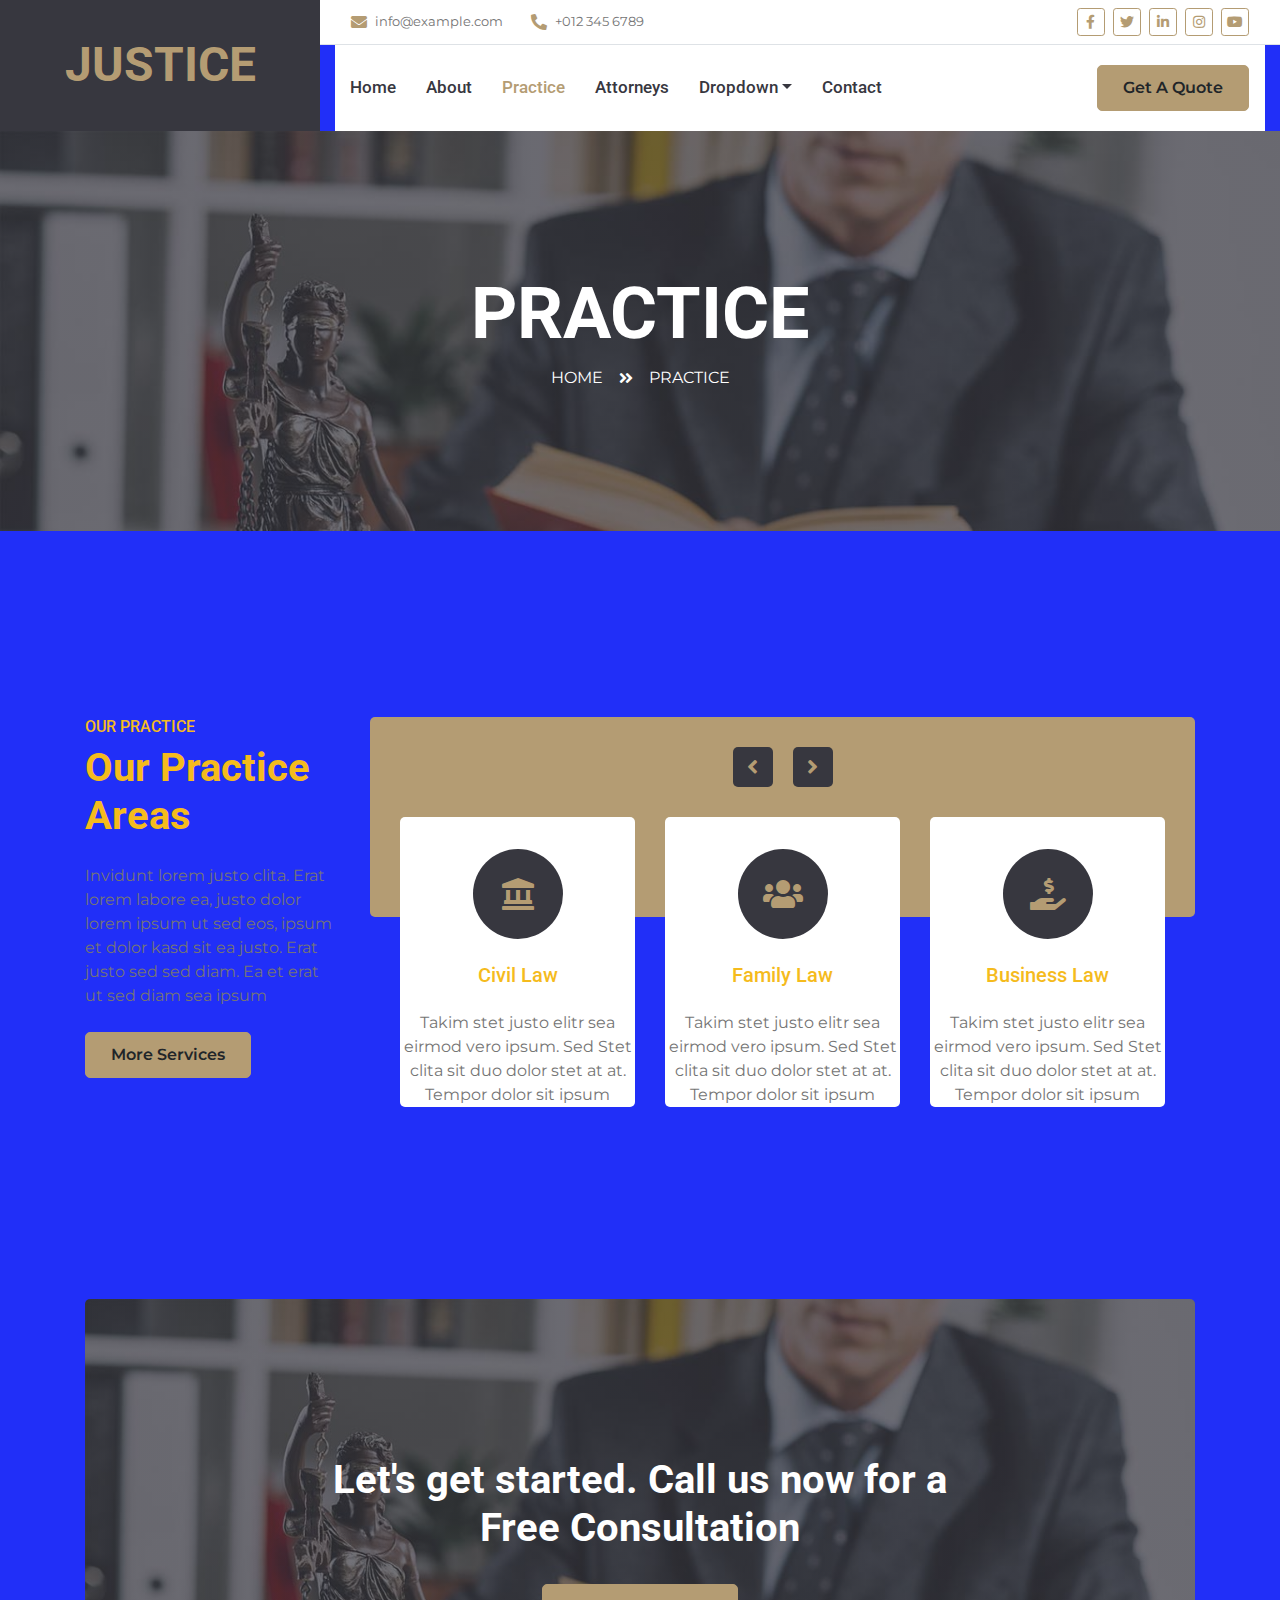
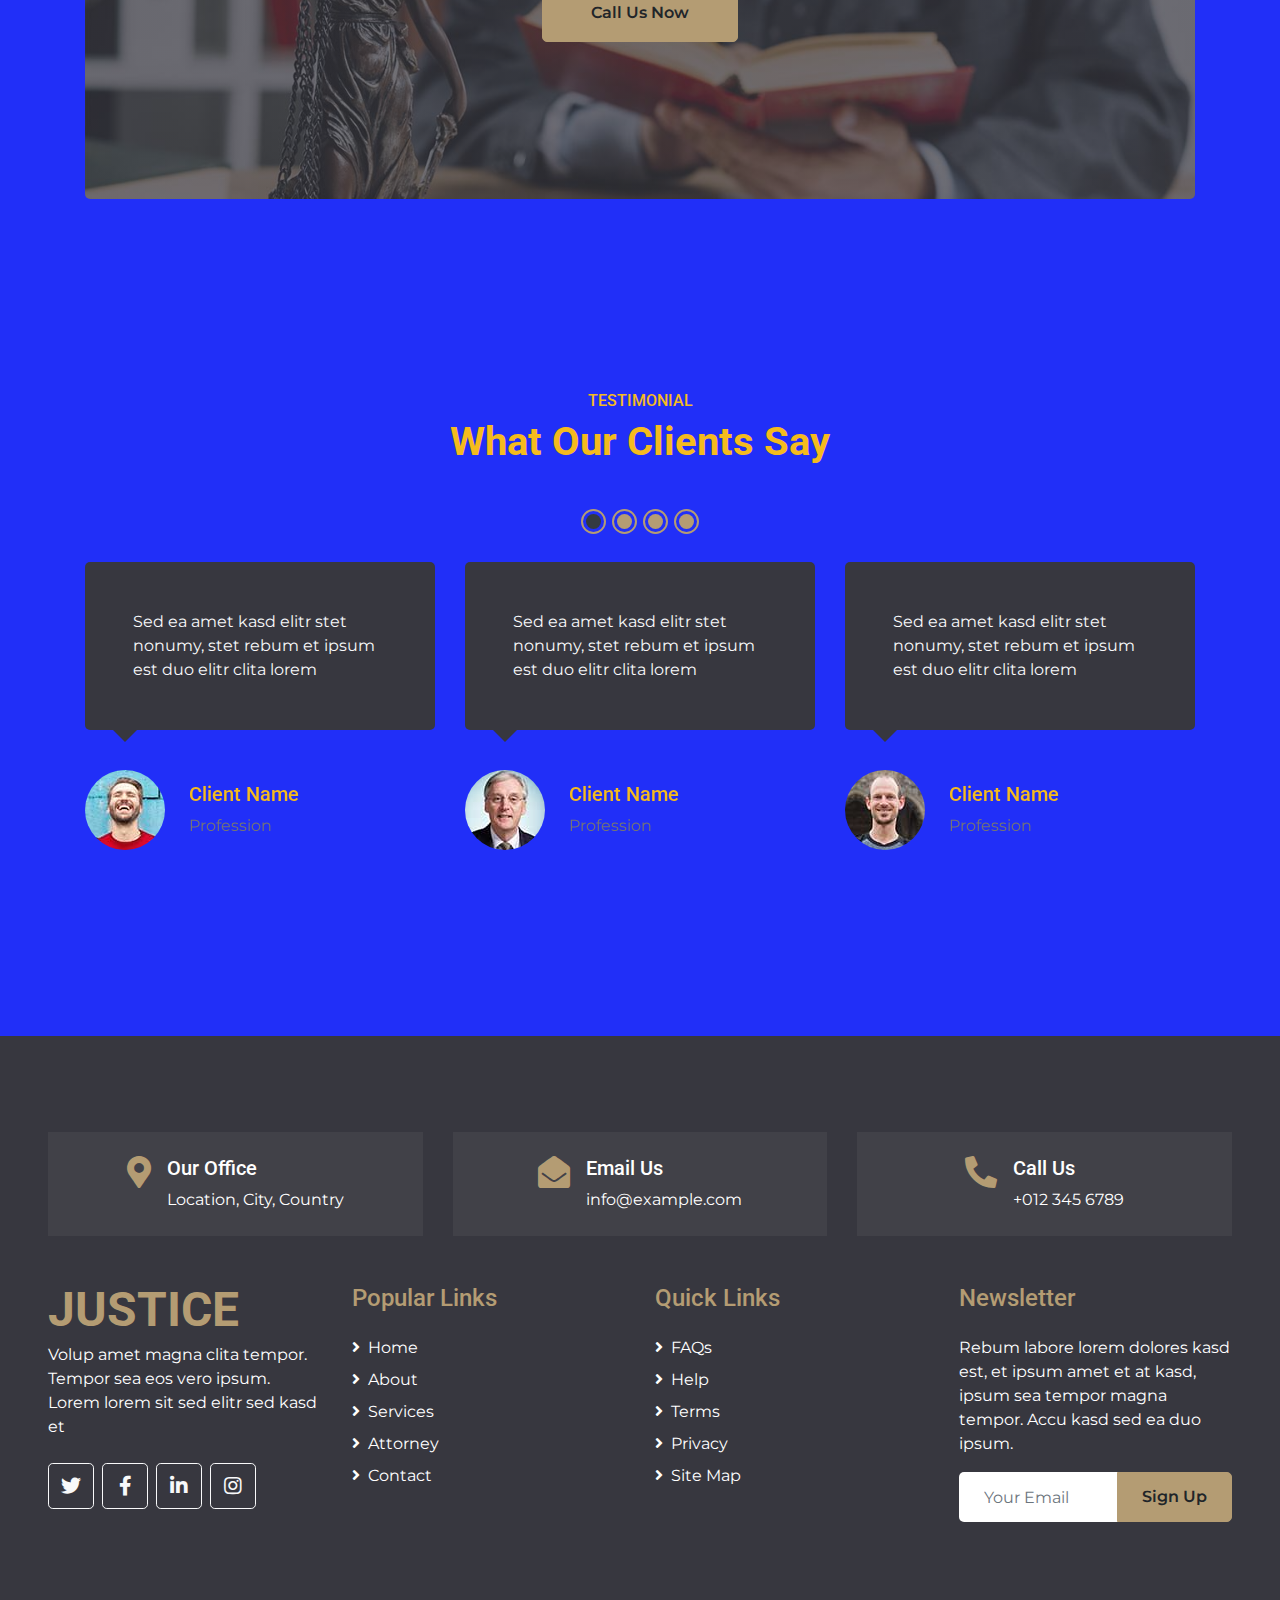
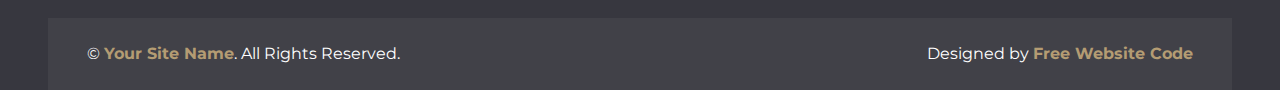
<file: service.html>
<!DOCTYPE html>
<html lang="en">

    <head>
        <meta charset="utf-8">
        <title>JUSTICE - Free Lawyer Website Template</title>
        <meta content="width=device-width, initial-scale=1.0" name="viewport">
        <meta content="Free HTML Templates" name="keywords">
        <meta content="Free HTML Templates" name="description">

        <!-- Favicon -->
        <link href="img/favicon.ico" rel="icon">

        <!-- Google Web Fonts -->
        <link rel="preconnect" href="https://fonts.gstatic.com">
        <link
            href="https://fonts.googleapis.com/css2?family=Montserrat:wght@400;600&family=Roboto:wght@300;500;700&display=swap"
            rel="stylesheet">

        <!-- Font Awesome -->
        <link
            href="https://cdnjs.cloudflare.com/ajax/libs/font-awesome/5.10.0/css/all.min.css"
            rel="stylesheet">

        <!-- Libraries Stylesheet -->
        <link href="lib/owlcarousel/assets/owl.carousel.min.css"
            rel="stylesheet">
        <link href="lib/tempusdominus/css/tempusdominus-bootstrap-4.min.css"
            rel="stylesheet" />

        <!-- Customized Bootstrap Stylesheet -->
        <link href="css/style.css" rel="stylesheet">
    </head>

    <body>
        <!-- Header Start -->
        <div class="container-fluid">
            <div class="row">
                <div class="col-lg-3 bg-secondary d-none d-lg-block">
                    <a href="index.html"
                        class="navbar-brand w-100 h-100 m-0 p-0 d-flex align-items-center justify-content-center">
                        <h1
                            class="m-0 display-4 text-primary text-uppercase">Justice</h1>
                    </a>
                </div>
                <div class="col-lg-9">
                    <div class="row bg-white border-bottom d-none d-lg-flex">
                        <div class="col-lg-7 text-left">
                            <div
                                class="h-100 d-inline-flex align-items-center py-2 px-3">
                                <i class="fa fa-envelope text-primary mr-2"></i>
                                <small>info@example.com</small>
                            </div>
                            <div
                                class="h-100 d-inline-flex align-items-center py-2 px-2">
                                <i
                                    class="fa fa-phone-alt text-primary mr-2"></i>
                                <small>+012 345 6789</small>
                            </div>
                        </div>
                        <div class="col-lg-5 text-right">
                            <div class="d-inline-flex align-items-center p-2">
                                <a
                                    class="btn btn-sm btn-outline-primary btn-sm-square mr-2"
                                    href>
                                    <i class="fab fa-facebook-f"></i>
                                </a>
                                <a
                                    class="btn btn-sm btn-outline-primary btn-sm-square mr-2"
                                    href>
                                    <i class="fab fa-twitter"></i>
                                </a>
                                <a
                                    class="btn btn-sm btn-outline-primary btn-sm-square mr-2"
                                    href>
                                    <i class="fab fa-linkedin-in"></i>
                                </a>
                                <a
                                    class="btn btn-sm btn-outline-primary btn-sm-square mr-2"
                                    href>
                                    <i class="fab fa-instagram"></i>
                                </a>
                                <a
                                    class="btn btn-sm btn-outline-primary btn-sm-square mr-2"
                                    href>
                                    <i class="fab fa-youtube"></i>
                                </a>
                            </div>
                        </div>
                    </div>
                    <nav
                        class="navbar navbar-expand-lg bg-white navbar-light p-0">
                        <a href="index.html"
                            class="navbar-brand d-block d-lg-none">
                            <h1
                                class="m-0 display-4 text-primary text-uppercase">Justice</h1>
                        </a>
                        <button type="button" class="navbar-toggler"
                            data-toggle="collapse"
                            data-target="#navbarCollapse">
                            <span class="navbar-toggler-icon"></span>
                        </button>
                        <div
                            class="collapse navbar-collapse justify-content-between"
                            id="navbarCollapse">
                            <div class="navbar-nav mr-auto py-0">
                                <a href="index.html"
                                    class="nav-item nav-link">Home</a>
                                <a href="about.html"
                                    class="nav-item nav-link">About</a>
                                <a href="service.html"
                                    class="nav-item nav-link active">Practice</a>
                                <a href="team.html"
                                    class="nav-item nav-link">Attorneys</a>
                                <div class="nav-item dropdown">
                                    <a href="#" class="nav-link dropdown-toggle"
                                        data-toggle="dropdown">Dropdown</a>
                                    <div class="dropdown-menu rounded-0 m-0">
                                        <a href="#" class="dropdown-item">Menu
                                            Item 1</a>
                                        <a href="#" class="dropdown-item">Menu
                                            Item 2</a>
                                        <a href="#" class="dropdown-item">Menu
                                            Item 3</a>
                                    </div>
                                </div>
                                <a href="contact.html"
                                    class="nav-item nav-link">Contact</a>
                            </div>
                            <a href
                                class="btn btn-primary mr-3 d-none d-lg-block">Get
                                A Quote</a>
                        </div>
                    </nav>
                </div>
            </div>
        </div>
        <!-- Header End -->

        <!-- Page Header Start -->
        <div class="container-fluid bg-page-header"
            style="margin-bottom: 90px;">
            <div class="container">
                <div
                    class="d-flex flex-column align-items-center justify-content-center"
                    style="min-height: 400px">
                    <h3
                        class="display-3 text-white text-uppercase">Practice</h3>
                    <div class="d-inline-flex text-white">
                        <p class="m-0 text-uppercase"><a class="text-white"
                                href>Home</a></p>
                        <i class="fa fa-angle-double-right pt-1 px-3"></i>
                        <p class="m-0 text-uppercase">Practice</p>
                    </div>
                </div>
            </div>
        </div>
        <!-- Page Header End -->

        <!-- Services Start -->
        <div class="container-fluid py-5">
            <div class="container py-5">
                <div class="row">
                    <div class="col-lg-3">
                        <h6 class="text-uppercase">Our Practice</h6>
                        <h1 class="mb-4">Our Practice Areas</h1>
                        <p>Invidunt lorem justo clita. Erat lorem labore ea,
                            justo dolor lorem ipsum ut sed eos, ipsum et dolor
                            kasd sit ea justo. Erat justo sed sed diam. Ea et
                            erat ut sed diam sea ipsum</p>
                        <a href class="btn btn-primary mt-2">More Services</a>
                    </div>
                    <div class="col-lg-9 pt-5 pt-lg-0">
                        <div class="bg-primary rounded"
                            style="height: 200px;"></div>
                        <div
                            class="owl-carousel service-carousel position-relative"
                            style="margin-top: -100px; padding: 0 30px;">
                            <div
                                class="d-flex flex-column align-items-center text-center bg-white rounded pt-4">
                                <div
                                    class="icon-box bg-secondary text-primary mt-2 mb-4">
                                    <i class="fa fa-2x fa-landmark"></i>
                                </div>
                                <h5 class="mb-4 px-4">Civil Law</h5>
                                <p class="m-0">Takim stet justo elitr sea eirmod
                                    vero ipsum. Sed Stet clita sit duo dolor
                                    stet at at. Tempor dolor sit ipsum</p>
                            </div>
                            <div
                                class="d-flex flex-column align-items-center text-center bg-white rounded pt-4">
                                <div
                                    class="icon-box bg-secondary text-primary mt-2 mb-4">
                                    <i class="fa fa-2x fa-users"></i>
                                </div>
                                <h5 class="mb-4 px-4">Family Law</h5>
                                <p class="m-0">Takim stet justo elitr sea eirmod
                                    vero ipsum. Sed Stet clita sit duo dolor
                                    stet at at. Tempor dolor sit ipsum</p>
                            </div>
                            <div
                                class="d-flex flex-column align-items-center text-center bg-white rounded pt-4">
                                <div
                                    class="icon-box bg-secondary text-primary mt-2 mb-4">
                                    <i class="fa fa-2x fa-hand-holding-usd"></i>
                                </div>
                                <h5 class="mb-4 px-4">Business Law</h5>
                                <p class="m-0">Takim stet justo elitr sea eirmod
                                    vero ipsum. Sed Stet clita sit duo dolor
                                    stet at at. Tempor dolor sit ipsum</p>
                            </div>
                            <div
                                class="d-flex flex-column align-items-center text-center bg-white rounded pt-4">
                                <div
                                    class="icon-box bg-secondary text-primary mt-2 mb-4">
                                    <i class="fa fa-2x fa-gavel"></i>
                                </div>
                                <h5 class="mb-4 px-4">Criminal Law</h5>
                                <p class="m-0">Takim stet justo elitr sea eirmod
                                    vero ipsum. Sed Stet clita sit duo dolor
                                    stet at at. Tempor dolor sit ipsum</p>
                            </div>
                        </div>
                    </div>
                </div>
            </div>
        </div>
        <!-- Services End -->

        <!-- Action Start -->
        <div class="container-fluid py-5">
            <div class="container py-5">
                <div class="bg-action rounded" style="height: 500px;">
                    <div
                        class="row h-100 align-items-center justify-content-center">
                        <div class="col-lg-7 text-center">
                            <h1 class="text-white mb-4">Let's get started. Call
                                us now for a Free Consultation</h1>
                            <a class="btn btn-primary py-3 px-5 mt-2"
                                href="#">Call Us Now</a>
                        </div>
                    </div>
                </div>
            </div>
        </div>
        <!-- Action End -->

        <!-- Testimonial Start -->
        <div class="container-fluid py-5">
            <div class="container py-5">
                <div class="text-center pb-5">
                    <h6 class="text-uppercase">Testimonial</h6>
                    <h1 class="mb-5">What Our Clients Say</h1>
                </div>
                <div class="owl-carousel testimonial-carousel">
                    <div class="testimonial-item">
                        <div
                            class="testimonial-text position-relative bg-secondary text-light rounded p-5 mb-4">
                            Sed ea amet kasd elitr stet nonumy, stet rebum et
                            ipsum est duo elitr clita lorem
                        </div>
                        <div class="d-flex align-items-center pt-3">
                            <img class="img-fluid rounded-circle"
                                src="img/testimonial-1.jpg"
                                style="width: 80px; height: 80px;" alt>
                            <div class="pl-4">
                                <h5>Client Name</h5>
                                <p class="m-0">Profession</p>
                            </div>
                        </div>
                    </div>
                    <div class="testimonial-item">
                        <div
                            class="testimonial-text position-relative bg-secondary text-light rounded p-5 mb-4">
                            Sed ea amet kasd elitr stet nonumy, stet rebum et
                            ipsum est duo elitr clita lorem
                        </div>
                        <div class="d-flex align-items-center pt-3">
                            <img class="img-fluid rounded-circle"
                                src="img/testimonial-2.jpg"
                                style="width: 80px; height: 80px;" alt>
                            <div class="pl-4">
                                <h5>Client Name</h5>
                                <p class="m-0">Profession</p>
                            </div>
                        </div>
                    </div>
                    <div class="testimonial-item">
                        <div
                            class="testimonial-text position-relative bg-secondary text-light rounded p-5 mb-4">
                            Sed ea amet kasd elitr stet nonumy, stet rebum et
                            ipsum est duo elitr clita lorem
                        </div>
                        <div class="d-flex align-items-center pt-3">
                            <img class="img-fluid rounded-circle"
                                src="img/testimonial-3.jpg"
                                style="width: 80px; height: 80px;" alt>
                            <div class="pl-4">
                                <h5>Client Name</h5>
                                <p class="m-0">Profession</p>
                            </div>
                        </div>
                    </div>
                    <div class="testimonial-item">
                        <div
                            class="testimonial-text position-relative bg-secondary text-light rounded p-5 mb-4">
                            Sed ea amet kasd elitr stet nonumy, stet rebum et
                            ipsum est duo elitr clita lorem
                        </div>
                        <div class="d-flex align-items-center pt-3">
                            <img class="img-fluid rounded-circle"
                                src="img/testimonial-4.jpg"
                                style="width: 80px; height: 80px;" alt>
                            <div class="pl-4">
                                <h5>Client Name</h5>
                                <p class="m-0">Profession</p>
                            </div>
                        </div>
                    </div>
                </div>
            </div>
        </div>
        <!-- Testimonial End -->

        <!-- Footer Start -->
        <div
            class="container-fluid bg-secondary text-white pt-5 px-sm-3 px-md-5"
            style="margin-top: 90px;">
            <div class="row mt-5">
                <div class="col-lg-4">
                    <div class="d-flex justify-content-lg-center p-4"
                        style="background: rgba(256, 256, 256, .05);">
                        <i class="fa fa-2x fa-map-marker-alt text-primary"></i>
                        <div class="ml-3">
                            <h5 class="text-white">Our Office</h5>
                            <p class="m-0">Location, City, Country</p>
                        </div>
                    </div>
                </div>
                <div class="col-lg-4">
                    <div class="d-flex justify-content-lg-center p-4"
                        style="background: rgba(256, 256, 256, .05);">
                        <i class="fa fa-2x fa-envelope-open text-primary"></i>
                        <div class="ml-3">
                            <h5 class="text-white">Email Us</h5>
                            <p class="m-0">info@example.com</p>
                        </div>
                    </div>
                </div>
                <div class="col-lg-4">
                    <div class="d-flex justify-content-lg-center p-4"
                        style="background: rgba(256, 256, 256, .05);">
                        <i class="fa fa-2x fa-phone-alt text-primary"></i>
                        <div class="ml-3">
                            <h5 class="text-white">Call Us</h5>
                            <p class="m-0">+012 345 6789</p>
                        </div>
                    </div>
                </div>
            </div>
            <div class="row pt-5">
                <div class="col-lg-3 col-md-6 mb-5">
                    <a href="index.html" class="navbar-brand">
                        <h1
                            class="m-0 mt-n2 display-4 text-primary text-uppercase">Justice</h1>
                    </a>
                    <p>Volup amet magna clita tempor. Tempor sea eos vero ipsum.
                        Lorem lorem sit sed elitr sed kasd et</p>
                    <div class="d-flex justify-content-start mt-4">
                        <a
                            class="btn btn-lg btn-outline-light btn-lg-square mr-2"
                            href="#"><i class="fab fa-twitter"></i></a>
                        <a
                            class="btn btn-lg btn-outline-light btn-lg-square mr-2"
                            href="#"><i class="fab fa-facebook-f"></i></a>
                        <a
                            class="btn btn-lg btn-outline-light btn-lg-square mr-2"
                            href="#"><i class="fab fa-linkedin-in"></i></a>
                        <a class="btn btn-lg btn-outline-light btn-lg-square"
                            href="#"><i class="fab fa-instagram"></i></a>
                    </div>
                </div>
                <div class="col-lg-3 col-md-6 mb-5">
                    <h4 class="font-weight-semi-bold text-primary mb-4">Popular
                        Links</h4>
                    <div class="d-flex flex-column justify-content-start">
                        <a class="text-white mb-2" href="#"><i
                                class="fa fa-angle-right mr-2"></i>Home</a>
                        <a class="text-white mb-2" href="#"><i
                                class="fa fa-angle-right mr-2"></i>About</a>
                        <a class="text-white mb-2" href="#"><i
                                class="fa fa-angle-right mr-2"></i>Services</a>
                        <a class="text-white mb-2" href="#"><i
                                class="fa fa-angle-right mr-2"></i>Attorney</a>
                        <a class="text-white" href="#"><i
                                class="fa fa-angle-right mr-2"></i>Contact</a>
                    </div>
                </div>
                <div class="col-lg-3 col-md-6 mb-5">
                    <h4 class="font-weight-semi-bold text-primary mb-4">Quick
                        Links</h4>
                    <div class="d-flex flex-column justify-content-start">
                        <a class="text-white mb-2" href="#"><i
                                class="fa fa-angle-right mr-2"></i>FAQs</a>
                        <a class="text-white mb-2" href="#"><i
                                class="fa fa-angle-right mr-2"></i>Help</a>
                        <a class="text-white mb-2" href="#"><i
                                class="fa fa-angle-right mr-2"></i>Terms</a>
                        <a class="text-white mb-2" href="#"><i
                                class="fa fa-angle-right mr-2"></i>Privacy</a>
                        <a class="text-white" href="#"><i
                                class="fa fa-angle-right mr-2"></i>Site Map</a>
                    </div>
                </div>
                <div class="col-lg-3 col-md-6 mb-5">
                    <h4
                        class="font-weight-semi-bold text-primary mb-4">Newsletter</h4>
                    <p>Rebum labore lorem dolores kasd est, et ipsum amet et at
                        kasd, ipsum sea tempor magna tempor. Accu kasd sed ea
                        duo ipsum.</p>
                    <div class="w-100">
                        <div class="input-group">
                            <input type="text" class="form-control border-0"
                                style="padding: 25px;" placeholder="Your Email">
                            <div class="input-group-append">
                                <button class="btn btn-primary px-4">Sign
                                    Up</button>
                            </div>
                        </div>
                    </div>
                </div>
            </div>
            <div class="row p-4 mt-5 mx-0"
                style="background: rgba(256, 256, 256, .05);">
                <div class="col-md-6 text-center text-md-left mb-3 mb-md-0">
                    <p class="m-0 text-white">&copy; <a class="font-weight-bold"
                            href="#">Your Site Name</a>. All Rights
                        Reserved.</p>
                </div>
                <div class="col-md-6 text-center text-md-right">
                    <p class="m-0 text-white">Designed by <a
                            class="font-weight-bold"
                            href="https://freewebsitecode.com">Free Website
                            Code</a></p>
                </div>
            </div>
        </div>
        <!-- Footer End -->

        <!-- Back to Top -->
        <a href="#" class="btn btn-primary px-3 back-to-top"><i
                class="fa fa-angle-double-up"></i></a>

        <!-- JavaScript Libraries -->
        <script src="https://code.jquery.com/jquery-3.4.1.min.js"></script>
        <script
            src="https://stackpath.bootstrapcdn.com/bootstrap/4.4.1/js/bootstrap.bundle.min.js"></script>
        <script src="lib/easing/easing.min.js"></script>
        <script src="lib/waypoints/waypoints.min.js"></script>
        <script src="lib/owlcarousel/owl.carousel.min.js"></script>
        <script src="lib/tempusdominus/js/moment.min.js"></script>
        <script src="lib/tempusdominus/js/moment-timezone.min.js"></script>
        <script
            src="lib/tempusdominus/js/tempusdominus-bootstrap-4.min.js"></script>

        <!-- Contact Javascript File -->
        <script src="mail/jqBootstrapValidation.min.js"></script>
        <script src="mail/contact.js"></script>

        <!-- Template Javascript -->
        <script src="js/main.js"></script>
    </body>

</html>
</file>
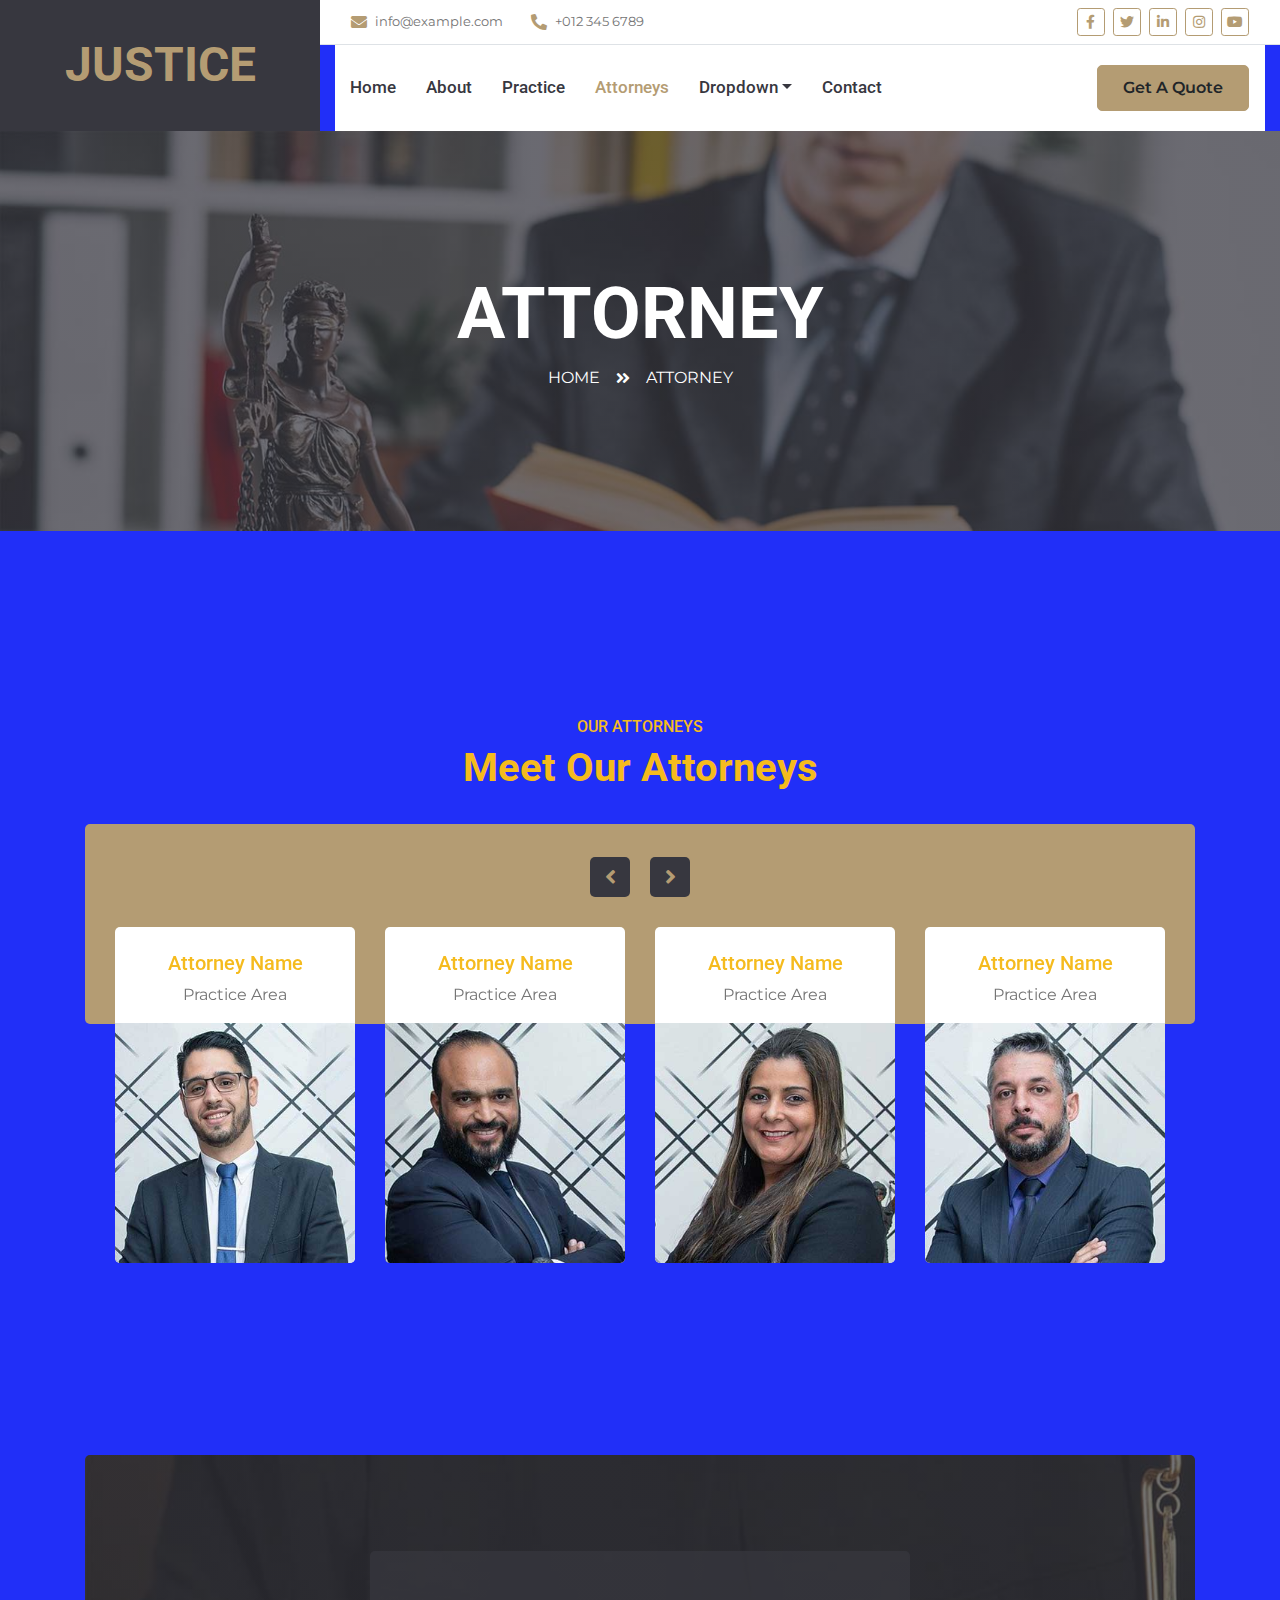
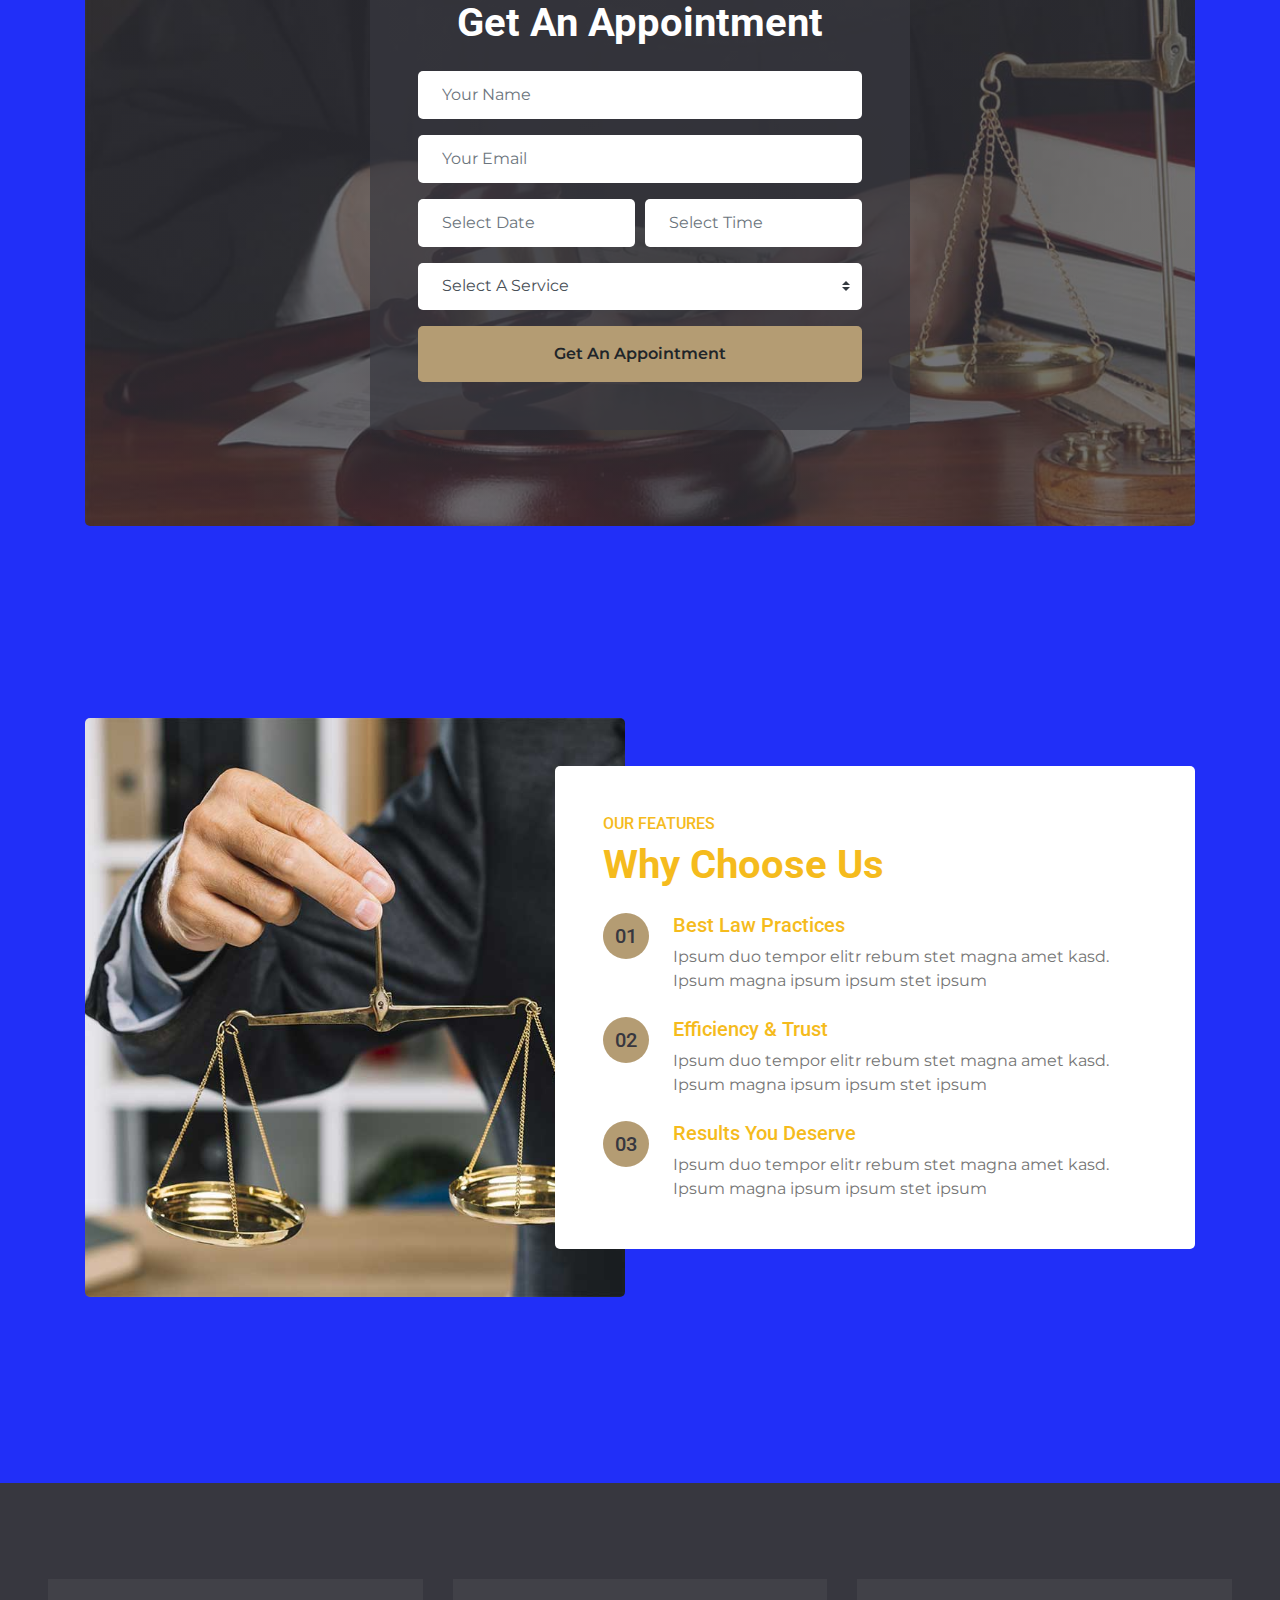
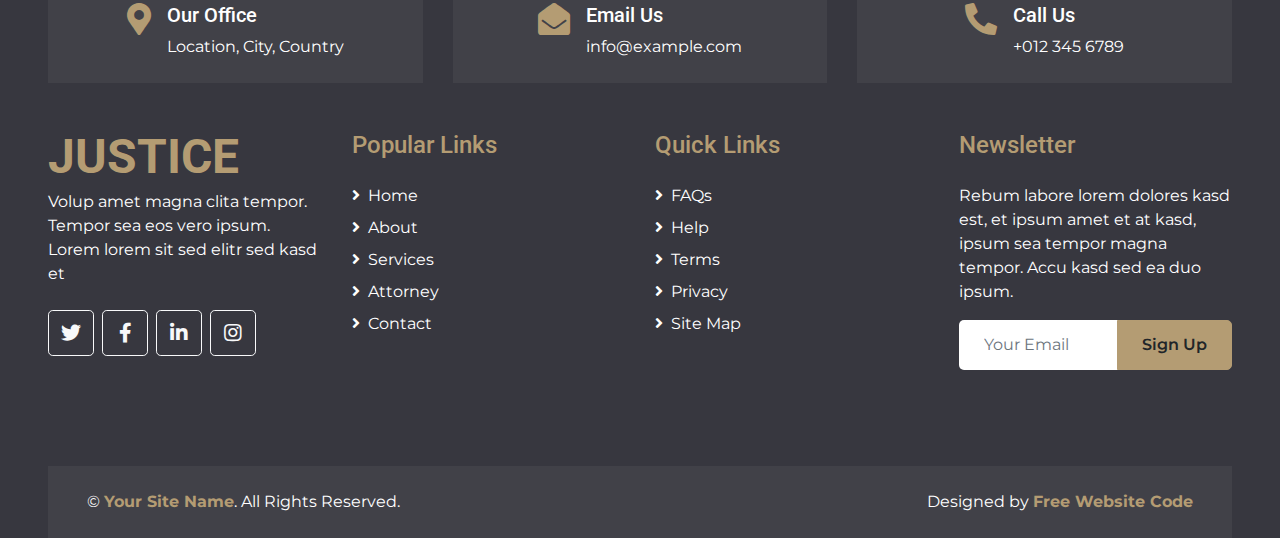
<file: team.html>
<!DOCTYPE html>
<html lang="en">

<head>
    <meta charset="utf-8">
    <title>JUSTICE - Free Lawyer Website Template</title>
    <meta content="width=device-width, initial-scale=1.0" name="viewport">
    <meta content="Free HTML Templates" name="keywords">
    <meta content="Free HTML Templates" name="description">

    <!-- Favicon -->
    <link href="img/favicon.ico" rel="icon">

    <!-- Google Web Fonts -->
    <link rel="preconnect" href="https://fonts.gstatic.com">
    <link href="https://fonts.googleapis.com/css2?family=Montserrat:wght@400;600&family=Roboto:wght@300;500;700&display=swap" rel="stylesheet"> 

    <!-- Font Awesome -->
    <link href="https://cdnjs.cloudflare.com/ajax/libs/font-awesome/5.10.0/css/all.min.css" rel="stylesheet">

    <!-- Libraries Stylesheet -->
    <link href="lib/owlcarousel/assets/owl.carousel.min.css" rel="stylesheet">
    <link href="lib/tempusdominus/css/tempusdominus-bootstrap-4.min.css" rel="stylesheet" />

    <!-- Customized Bootstrap Stylesheet -->
    <link href="css/style.css" rel="stylesheet">
</head>

<body>
    <!-- Header Start -->
    <div class="container-fluid">
        <div class="row">
            <div class="col-lg-3 bg-secondary d-none d-lg-block">
                <a href="index.html" class="navbar-brand w-100 h-100 m-0 p-0 d-flex align-items-center justify-content-center">
                    <h1 class="m-0 display-4 text-primary text-uppercase">Justice</h1>
                </a>
            </div>
            <div class="col-lg-9">
                <div class="row bg-white border-bottom d-none d-lg-flex">
                    <div class="col-lg-7 text-left">
                        <div class="h-100 d-inline-flex align-items-center py-2 px-3">
                            <i class="fa fa-envelope text-primary mr-2"></i>
                            <small>info@example.com</small>
                        </div>
                        <div class="h-100 d-inline-flex align-items-center py-2 px-2">
                            <i class="fa fa-phone-alt text-primary mr-2"></i>
                            <small>+012 345 6789</small>
                        </div>
                    </div>
                    <div class="col-lg-5 text-right">
                        <div class="d-inline-flex align-items-center p-2">
                            <a class="btn btn-sm btn-outline-primary btn-sm-square mr-2" href="">
                                <i class="fab fa-facebook-f"></i>
                            </a>
                            <a class="btn btn-sm btn-outline-primary btn-sm-square mr-2" href="">
                                <i class="fab fa-twitter"></i>
                            </a>
                            <a class="btn btn-sm btn-outline-primary btn-sm-square mr-2" href="">
                                <i class="fab fa-linkedin-in"></i>
                            </a>
                            <a class="btn btn-sm btn-outline-primary btn-sm-square mr-2" href="">
                                <i class="fab fa-instagram"></i>
                            </a>
                            <a class="btn btn-sm btn-outline-primary btn-sm-square mr-2" href="">
                                <i class="fab fa-youtube"></i>
                            </a>
                        </div>
                    </div>
                </div>
                <nav class="navbar navbar-expand-lg bg-white navbar-light p-0">
                    <a href="index.html" class="navbar-brand d-block d-lg-none">
                        <h1 class="m-0 display-4 text-primary text-uppercase">Justice</h1>
                    </a>
                    <button type="button" class="navbar-toggler" data-toggle="collapse" data-target="#navbarCollapse">
                        <span class="navbar-toggler-icon"></span>
                    </button>
                    <div class="collapse navbar-collapse justify-content-between" id="navbarCollapse">
                        <div class="navbar-nav mr-auto py-0">
                            <a href="index.html" class="nav-item nav-link">Home</a>
                            <a href="about.html" class="nav-item nav-link">About</a>
                            <a href="service.html" class="nav-item nav-link">Practice</a>
                            <a href="team.html" class="nav-item nav-link active">Attorneys</a>
                            <div class="nav-item dropdown">
                                <a href="#" class="nav-link dropdown-toggle" data-toggle="dropdown">Dropdown</a>
                                <div class="dropdown-menu rounded-0 m-0">
                                    <a href="#" class="dropdown-item">Menu Item 1</a>
                                    <a href="#" class="dropdown-item">Menu Item 2</a>
                                    <a href="#" class="dropdown-item">Menu Item 3</a>
                                </div>
                            </div>
                            <a href="contact.html" class="nav-item nav-link">Contact</a>
                        </div>
                        <a href="" class="btn btn-primary mr-3 d-none d-lg-block">Get A Quote</a>
                    </div>
                </nav>
            </div>
        </div>
    </div>
    <!-- Header End -->


    <!-- Page Header Start -->
    <div class="container-fluid bg-page-header" style="margin-bottom: 90px;">
        <div class="container">
            <div class="d-flex flex-column align-items-center justify-content-center" style="min-height: 400px">
                <h3 class="display-3 text-white text-uppercase">Attorney</h3>
                <div class="d-inline-flex text-white">
                    <p class="m-0 text-uppercase"><a class="text-white" href="">Home</a></p>
                    <i class="fa fa-angle-double-right pt-1 px-3"></i>
                    <p class="m-0 text-uppercase">Attorney</p>
                </div>
            </div>
        </div>
    </div>
    <!-- Page Header End -->


    <!-- Team Start -->
    <div class="container-fluid py-5">
        <div class="container py-5">
            <div class="text-center pb-2">
                <h6 class="text-uppercase">Our Attorneys</h6>
                <h1 class="mb-4">Meet Our Attorneys</h1>
            </div>
            <div class="row">
                <div class="col-12">
                    <div class="bg-primary rounded" style="height: 200px;"></div>
                    <div class="owl-carousel team-carousel position-relative" style="margin-top: -97px; padding: 0 30px;">
                        <div class="team-item text-center bg-white rounded overflow-hidden pt-4">
                            <h5 class="mb-2 px-4">Attorney Name</h5>
                            <p class="mb-3 px-4">Practice Area</p>
                            <div class="team-img position-relative">
                                <img class="img-fluid" src="img/team-1.jpg" alt="">
                                <div class="team-social">
                                    <a class="btn btn-outline-light btn-square mx-1" href="#"><i class="fab fa-twitter"></i></a>
                                    <a class="btn btn-outline-light btn-square mx-1" href="#"><i class="fab fa-facebook-f"></i></a>
                                    <a class="btn btn-outline-light btn-square mx-1" href="#"><i class="fab fa-linkedin-in"></i></a>
                                </div>
                            </div>
                        </div>
                        <div class="team-item text-center bg-white rounded overflow-hidden pt-4">
                            <h5 class="mb-2 px-4">Attorney Name</h5>
                            <p class="mb-3 px-4">Practice Area</p>
                            <div class="team-img position-relative">
                                <img class="img-fluid" src="img/team-2.jpg" alt="">
                                <div class="team-social">
                                    <a class="btn btn-outline-light btn-square mx-1" href="#"><i class="fab fa-twitter"></i></a>
                                    <a class="btn btn-outline-light btn-square mx-1" href="#"><i class="fab fa-facebook-f"></i></a>
                                    <a class="btn btn-outline-light btn-square mx-1" href="#"><i class="fab fa-linkedin-in"></i></a>
                                </div>
                            </div>
                        </div>
                        <div class="team-item text-center bg-white rounded overflow-hidden pt-4">
                            <h5 class="mb-2 px-4">Attorney Name</h5>
                            <p class="mb-3 px-4">Practice Area</p>
                            <div class="team-img position-relative">
                                <img class="img-fluid" src="img/team-3.jpg" alt="">
                                <div class="team-social">
                                    <a class="btn btn-outline-light btn-square mx-1" href="#"><i class="fab fa-twitter"></i></a>
                                    <a class="btn btn-outline-light btn-square mx-1" href="#"><i class="fab fa-facebook-f"></i></a>
                                    <a class="btn btn-outline-light btn-square mx-1" href="#"><i class="fab fa-linkedin-in"></i></a>
                                </div>
                            </div>
                        </div>
                        <div class="team-item text-center bg-white rounded overflow-hidden pt-4">
                            <h5 class="mb-2 px-4">Attorney Name</h5>
                            <p class="mb-3 px-4">Practice Area</p>
                            <div class="team-img position-relative">
                                <img class="img-fluid" src="img/team-4.jpg" alt="">
                                <div class="team-social">
                                    <a class="btn btn-outline-light btn-square mx-1" href="#"><i class="fab fa-twitter"></i></a>
                                    <a class="btn btn-outline-light btn-square mx-1" href="#"><i class="fab fa-facebook-f"></i></a>
                                    <a class="btn btn-outline-light btn-square mx-1" href="#"><i class="fab fa-linkedin-in"></i></a>
                                </div>
                            </div>
                        </div>
                        <div class="team-item text-center bg-white rounded overflow-hidden pt-4">
                            <h5 class="mb-2 px-4">Attorney Name</h5>
                            <p class="mb-3 px-4">Practice Area</p>
                            <div class="team-img position-relative">
                                <img class="img-fluid" src="img/team-5.jpg" alt="">
                                <div class="team-social">
                                    <a class="btn btn-outline-light btn-square mx-1" href="#"><i class="fab fa-twitter"></i></a>
                                    <a class="btn btn-outline-light btn-square mx-1" href="#"><i class="fab fa-facebook-f"></i></a>
                                    <a class="btn btn-outline-light btn-square mx-1" href="#"><i class="fab fa-linkedin-in"></i></a>
                                </div>
                            </div>
                        </div>
                    </div>
                </div>
            </div>
        </div>
    </div>
    <!-- Team End -->


    <!-- Appointment Start -->
    <div class="container-fluid py-5">
        <div class="container py-5">
            <div class="bg-appointment rounded">
                <div class="row h-100 align-items-center justify-content-center">
                    <div class="col-lg-6 py-5">
                        <div class="rounded p-5 my-5" style="background: rgba(55, 55, 63, .7);">
                            <h1 class="text-center text-white mb-4">Get An Appointment</h1>
                            <form>
                                <div class="form-group">
                                    <input type="text" class="form-control border-0 p-4" placeholder="Your Name" required="required" />
                                </div>
                                <div class="form-group">
                                    <input type="email" class="form-control border-0 p-4" placeholder="Your Email" required="required" />
                                </div>
                                <div class="form-row">
                                    <div class="col-6">
                                        <div class="form-group">
                                            <div class="date" id="date" data-target-input="nearest">
                                                <input type="text" class="form-control border-0 p-4 datetimepicker-input" placeholder="Select Date" data-target="#date" data-toggle="datetimepicker"/>
                                            </div>
                                        </div>
                                    </div>
                                    <div class="col-6">
                                        <div class="form-group">
                                            <div class="time" id="time" data-target-input="nearest">
                                                <input type="text" class="form-control border-0 p-4 datetimepicker-input" placeholder="Select Time" data-target="#time" data-toggle="datetimepicker"/>
                                            </div>
                                        </div>
                                    </div>
                                </div>
                                <div class="form-group">
                                    <select class="custom-select border-0 px-4" style="height: 47px;">
                                        <option selected>Select A Service</option>
                                        <option value="1">Service 1</option>
                                        <option value="2">Service 1</option>
                                        <option value="3">Service 1</option>
                                    </select>
                                </div>
                                <div>
                                    <button class="btn btn-primary btn-block border-0 py-3" type="submit">Get An Appointment</button>
                                </div>
                            </form>
                        </div>
                    </div>
                </div>
            </div>
        </div>
    </div>
    <!-- Appointment End -->


    <!-- Features Start -->
    <div class="container-fluid py-5">
        <div class="container py-5">
            <div class="row">
                <div class="col-lg-6" style="min-height: 500px;">
                    <div class="position-relative h-100 rounded overflow-hidden">
                        <img class="position-absolute w-100 h-100" src="img/feature.jpg" style="object-fit: cover;">
                    </div>
                </div>
                <div class="col-lg-6 pt-5 pb-lg-5">
                    <div class="feature-text bg-white rounded p-lg-5">
                        <h6 class="text-uppercase">Our Features</h6>
                        <h1 class="mb-4">Why Choose Us</h1>
                        <div class="d-flex mb-4">
                            <div class="btn-primary btn-lg-square px-3" style="border-radius: 50px;">
                                <h5 class="text-secondary m-0">01</h5>
                            </div>
                            <div class="ml-4">
                                <h5>Best Law Practices</h5>
                                <p class="m-0">Ipsum duo tempor elitr rebum stet magna amet kasd. Ipsum magna ipsum ipsum stet ipsum</p>
                            </div>
                        </div>
                        <div class="d-flex mb-4">
                            <div class="btn-primary btn-lg-square px-3" style="border-radius: 50px;">
                                <h5 class="text-secondary m-0">02</h5>
                            </div>
                            <div class="ml-4">
                                <h5>Efficiency & Trust</h5>
                                <p class="m-0">Ipsum duo tempor elitr rebum stet magna amet kasd. Ipsum magna ipsum ipsum stet ipsum</p>
                            </div>
                        </div>
                        <div class="d-flex">
                            <div class="btn-primary btn-lg-square px-3" style="border-radius: 50px;">
                                <h5 class="text-secondary m-0">03</h5>
                            </div>
                            <div class="ml-4">
                                <h5>Results You Deserve</h5>
                                <p class="m-0">Ipsum duo tempor elitr rebum stet magna amet kasd. Ipsum magna ipsum ipsum stet ipsum</p>
                            </div>
                        </div>
                    </div>
                </div>
            </div>
        </div>
    </div>
    <!-- Features End -->


    <!-- Footer Start -->
    <div class="container-fluid bg-secondary text-white pt-5 px-sm-3 px-md-5" style="margin-top: 90px;">
        <div class="row mt-5">
            <div class="col-lg-4">
                <div class="d-flex justify-content-lg-center p-4" style="background: rgba(256, 256, 256, .05);">
                    <i class="fa fa-2x fa-map-marker-alt text-primary"></i>
                    <div class="ml-3">
                        <h5 class="text-white">Our Office</h5>
                        <p class="m-0">Location, City, Country</p>
                    </div>
                </div>
            </div>
            <div class="col-lg-4">
                <div class="d-flex justify-content-lg-center p-4" style="background: rgba(256, 256, 256, .05);">
                    <i class="fa fa-2x fa-envelope-open text-primary"></i>
                    <div class="ml-3">
                        <h5 class="text-white">Email Us</h5>
                        <p class="m-0">info@example.com</p>
                    </div>
                </div>
            </div>
            <div class="col-lg-4">
                <div class="d-flex justify-content-lg-center p-4" style="background: rgba(256, 256, 256, .05);">
                    <i class="fa fa-2x fa-phone-alt text-primary"></i>
                    <div class="ml-3">
                        <h5 class="text-white">Call Us</h5>
                        <p class="m-0">+012 345 6789</p>
                    </div>
                </div>
            </div>
        </div>
        <div class="row pt-5">
            <div class="col-lg-3 col-md-6 mb-5">
                <a href="index.html" class="navbar-brand">
                    <h1 class="m-0 mt-n2 display-4 text-primary text-uppercase">Justice</h1>
                </a>
                <p>Volup amet magna clita tempor. Tempor sea eos vero ipsum. Lorem lorem sit sed elitr sed kasd et</p>
                <div class="d-flex justify-content-start mt-4">
                    <a class="btn btn-lg btn-outline-light btn-lg-square mr-2" href="#"><i class="fab fa-twitter"></i></a>
                    <a class="btn btn-lg btn-outline-light btn-lg-square mr-2" href="#"><i class="fab fa-facebook-f"></i></a>
                    <a class="btn btn-lg btn-outline-light btn-lg-square mr-2" href="#"><i class="fab fa-linkedin-in"></i></a>
                    <a class="btn btn-lg btn-outline-light btn-lg-square" href="#"><i class="fab fa-instagram"></i></a>
                </div>
            </div>
            <div class="col-lg-3 col-md-6 mb-5">
                <h4 class="font-weight-semi-bold text-primary mb-4">Popular Links</h4>
                <div class="d-flex flex-column justify-content-start">
                    <a class="text-white mb-2" href="#"><i class="fa fa-angle-right mr-2"></i>Home</a>
                    <a class="text-white mb-2" href="#"><i class="fa fa-angle-right mr-2"></i>About</a>
                    <a class="text-white mb-2" href="#"><i class="fa fa-angle-right mr-2"></i>Services</a>
                    <a class="text-white mb-2" href="#"><i class="fa fa-angle-right mr-2"></i>Attorney</a>
                    <a class="text-white" href="#"><i class="fa fa-angle-right mr-2"></i>Contact</a>
                </div>
            </div>
            <div class="col-lg-3 col-md-6 mb-5">
                <h4 class="font-weight-semi-bold text-primary mb-4">Quick Links</h4>
                <div class="d-flex flex-column justify-content-start">
                    <a class="text-white mb-2" href="#"><i class="fa fa-angle-right mr-2"></i>FAQs</a>
                    <a class="text-white mb-2" href="#"><i class="fa fa-angle-right mr-2"></i>Help</a>
                    <a class="text-white mb-2" href="#"><i class="fa fa-angle-right mr-2"></i>Terms</a>
                    <a class="text-white mb-2" href="#"><i class="fa fa-angle-right mr-2"></i>Privacy</a>
                    <a class="text-white" href="#"><i class="fa fa-angle-right mr-2"></i>Site Map</a>
                </div>
            </div>
            <div class="col-lg-3 col-md-6 mb-5">
                <h4 class="font-weight-semi-bold text-primary mb-4">Newsletter</h4>
                <p>Rebum labore lorem dolores kasd est, et ipsum amet et at kasd, ipsum sea tempor magna tempor. Accu kasd sed ea duo ipsum.</p>
                <div class="w-100">
                    <div class="input-group">
                        <input type="text" class="form-control border-0" style="padding: 25px;" placeholder="Your Email">
                        <div class="input-group-append">
                            <button class="btn btn-primary px-4">Sign Up</button>
                        </div>
                    </div>
                </div>
            </div>
        </div>
        <div class="row p-4 mt-5 mx-0" style="background: rgba(256, 256, 256, .05);">
            <div class="col-md-6 text-center text-md-left mb-3 mb-md-0">
                <p class="m-0 text-white">&copy; <a class="font-weight-bold" href="#">Your Site Name</a>. All Rights Reserved.</p>
            </div>
            <div class="col-md-6 text-center text-md-right">
                <p class="m-0 text-white">Designed by <a class="font-weight-bold" href="https://freewebsitecode.com">Free Website Code</a></p>
            </div>
        </div>
    </div>
    <!-- Footer End -->


    <!-- Back to Top -->
    <a href="#" class="btn btn-primary px-3 back-to-top"><i class="fa fa-angle-double-up"></i></a>


    <!-- JavaScript Libraries -->
    <script src="https://code.jquery.com/jquery-3.4.1.min.js"></script>
    <script src="https://stackpath.bootstrapcdn.com/bootstrap/4.4.1/js/bootstrap.bundle.min.js"></script>
    <script src="lib/easing/easing.min.js"></script>
    <script src="lib/waypoints/waypoints.min.js"></script>
    <script src="lib/owlcarousel/owl.carousel.min.js"></script>
    <script src="lib/tempusdominus/js/moment.min.js"></script>
    <script src="lib/tempusdominus/js/moment-timezone.min.js"></script>
    <script src="lib/tempusdominus/js/tempusdominus-bootstrap-4.min.js"></script>

    <!-- Contact Javascript File -->
    <script src="mail/jqBootstrapValidation.min.js"></script>
    <script src="mail/contact.js"></script>

    <!-- Template Javascript -->
    <script src="js/main.js"></script>
</body>

</html>
</file>
<file: css/style.css>
/******* Bootstrap Theming ********/
/*!
 * Bootstrap v4.5.3 (https://getbootstrap.com/)
 * Copyright 2011-2020 The Bootstrap Authors
 * Copyright 2011-2020 Twitter, Inc.
 * Licensed under MIT (https://github.com/twbs/bootstrap/blob/main/LICENSE)
 */
:root {
  --blue: #007bff;
  --indigo: #6610f2;
  --purple: #6f42c1;
  --pink: #e83e8c;
  --red: #dc3545;
  --orange: #fd7e14;
  --yellow: #ffc107;
  --green: #28a745;
  --teal: #20c997;
  --cyan: #17a2b8;
  --white: #fff;
  --gray: #6c757d;
  --gray-dark: #343a40;
  --primary: #B49C73;
  --secondary: #37373F;
  --success: #28a745;
  --info: #17a2b8;
  --warning: #ffc107;
  --danger: #dc3545;
  --light: #f8f9fa;
  --dark: #343a40;
  --breakpoint-xs: 0;
  --breakpoint-sm: 576px;
  --breakpoint-md: 768px;
  --breakpoint-lg: 992px;
  --breakpoint-xl: 1200px;
  --font-family-sans-serif: "Montserrat", sans-serif;
  --font-family-monospace: SFMono-Regular, Menlo, Monaco, Consolas, "Liberation Mono", "Courier New", monospace;
}

*,
*::before,
*::after {
  box-sizing: border-box;
}

html {
  font-family: sans-serif;
  line-height: 1.15;
  -webkit-text-size-adjust: 100%;
  -webkit-tap-highlight-color: rgba(0, 0, 0, 0);
}

article,
aside,
figcaption,
figure,
footer,
header,
hgroup,
main,
nav,
section {
  display: block;
}

body {
  margin: 0;
  font-family: "Montserrat", sans-serif;
  font-size: 1rem;
  font-weight: 400;
  line-height: 1.5;
  color: #757575;
  text-align: left;
  background-color: #212ff8;
}

[tabindex="-1"]:focus:not(:focus-visible) {
  outline: 0 !important;
}

hr {
  box-sizing: content-box;
  height: 0;
  overflow: visible;
}

h1,
h2,
h3,
h4,
h5,
h6 {
  margin-top: 0;
  margin-bottom: 0.5rem;
}

p {
  margin-top: 0;
  margin-bottom: 1rem;
}

abbr[title],
abbr[data-original-title] {
  text-decoration: underline;
  text-decoration: underline dotted;
  cursor: help;
  border-bottom: 0;
  text-decoration-skip-ink: none;
}

address {
  margin-bottom: 1rem;
  font-style: normal;
  line-height: inherit;
}

ol,
ul,
dl {
  margin-top: 0;
  margin-bottom: 1rem;
}

ol ol,
ul ul,
ol ul,
ul ol {
  margin-bottom: 0;
}

dt {
  font-weight: 700;
}

dd {
  margin-bottom: .5rem;
  margin-left: 0;
}

blockquote {
  margin: 0 0 1rem;
}

b,
strong {
  font-weight: bolder;
}

small {
  font-size: 80%;
}

sub,
sup {
  position: relative;
  font-size: 75%;
  line-height: 0;
  vertical-align: baseline;
}

sub {
  bottom: -.25em;
}

sup {
  top: -.5em;
}

a {
  color: #B49C73;
  text-decoration: none;
  background-color: transparent;
}

a:hover {
  color: #8e764c;
  text-decoration: underline;
}

a:not([href]):not([class]) {
  color: inherit;
  text-decoration: none;
}

a:not([href]):not([class]):hover {
  color: inherit;
  text-decoration: none;
}

pre,
code,
kbd,
samp {
  font-family: SFMono-Regular, Menlo, Monaco, Consolas, "Liberation Mono", "Courier New", monospace;
  font-size: 1em;
}

pre {
  margin-top: 0;
  margin-bottom: 1rem;
  overflow: auto;
  -ms-overflow-style: scrollbar;
}

figure {
  margin: 0 0 1rem;
}

img {
  vertical-align: middle;
  border-style: none;
}

svg {
  overflow: hidden;
  vertical-align: middle;
}

table {
  border-collapse: collapse;
}

caption {
  padding-top: 0.75rem;
  padding-bottom: 0.75rem;
  color: #6c757d;
  text-align: left;
  caption-side: bottom;
}

th {
  text-align: inherit;
  text-align: -webkit-match-parent;
}

label {
  display: inline-block;
  margin-bottom: 0.5rem;
}

button {
  border-radius: 0;
}

button:focus {
  outline: 1px dotted;
  outline: 5px auto -webkit-focus-ring-color;
}

input,
button,
select,
optgroup,
textarea {
  margin: 0;
  font-family: inherit;
  font-size: inherit;
  line-height: inherit;
}

button,
input {
  overflow: visible;
}

button,
select {
  text-transform: none;
}

[role="button"] {
  cursor: pointer;
}

select {
  word-wrap: normal;
}

button,
[type="button"],
[type="reset"],
[type="submit"] {
  appearance: none;
  -moz-appearance: none;
  -webkit-appearance: none;
}

button:not(:disabled),
[type="button"]:not(:disabled),
[type="reset"]:not(:disabled),
[type="submit"]:not(:disabled) {
  cursor: pointer;
}

button::-moz-focus-inner,
[type="button"]::-moz-focus-inner,
[type="reset"]::-moz-focus-inner,
[type="submit"]::-moz-focus-inner {
  padding: 0;
  border-style: none;
}

input[type="radio"],
input[type="checkbox"] {
  box-sizing: border-box;
  padding: 0;
}

textarea {
  overflow: auto;
  resize: vertical;
}

fieldset {
  min-width: 0;
  padding: 0;
  margin: 0;
  border: 0;
}

legend {
  display: block;
  width: 100%;
  max-width: 100%;
  padding: 0;
  margin-bottom: .5rem;
  font-size: 1.5rem;
  line-height: inherit;
  color: inherit;
  white-space: normal;
}

@media (max-width: 1200px) {
  legend {
    font-size: calc(1.275rem + 0.3vw);
  }
}

progress {
  vertical-align: baseline;
}

[type="number"]::-webkit-inner-spin-button,
[type="number"]::-webkit-outer-spin-button {
  height: auto;
}

[type="search"] {
  outline-offset: -2px;
  appearance: none;
  -moz-appearance: none;
  -webkit-appearance: none;
}

[type="search"]::-webkit-search-decoration {
  -webkit-appearance: none;
}

::-webkit-file-upload-button {
  font: inherit;
  -webkit-appearance: button;
}

output {
  display: inline-block;
}

summary {
  display: list-item;
  cursor: pointer;
}

template {
  display: none;
}

[hidden] {
  display: none !important;
}

h1,
h2,
h3,
h4,
h5,
h6,
.h1,
.h2,
.h3,
.h4,
.h5,
.h6 {
  margin-bottom: 0.5rem;
  font-family: "Roboto", sans-serif;
  font-weight: 500;
  line-height: 1.2;
  color: #f5bb1d;
}

h1,
.h1 {
  font-size: 2.5rem;
}

@media (max-width: 1200px) {

  h1,
  .h1 {
    font-size: calc(1.375rem + 1.5vw);
  }
}

h2,
.h2 {
  font-size: 2rem;
}

@media (max-width: 1200px) {

  h2,
  .h2 {
    font-size: calc(1.325rem + 0.9vw);
  }
}

h3,
.h3 {
  font-size: 1.75rem;
}

@media (max-width: 1200px) {

  h3,
  .h3 {
    font-size: calc(1.3rem + 0.6vw);
  }
}

h4,
.h4 {
  font-size: 1.5rem;
}

@media (max-width: 1200px) {

  h4,
  .h4 {
    font-size: calc(1.275rem + 0.3vw);
  }
}

h5,
.h5 {
  font-size: 1.25rem;
}

h6,
.h6 {
  font-size: 1rem;
}

.lead {
  font-size: 1.25rem;
  font-weight: 300;
}

.display-1 {
  font-size: 6rem;
  font-weight: 300;
  line-height: 1.2;
}

@media (max-width: 1200px) {
  .display-1 {
    font-size: calc(1.725rem + 5.7vw);
  }
}

.display-2 {
  font-size: 5.5rem;
  font-weight: 300;
  line-height: 1.2;
}

@media (max-width: 1200px) {
  .display-2 {
    font-size: calc(1.675rem + 5.1vw);
  }
}

.display-3 {
  font-size: 4.5rem;
  font-weight: 300;
  line-height: 1.2;
}

@media (max-width: 1200px) {
  .display-3 {
    font-size: calc(1.575rem + 3.9vw);
  }
}

.display-4 {
  font-size: 3.0rem;
  font-weight: 300;
  line-height: 1.2;
}

@media (max-width: 1200px) {
  .display-4 {
    font-size: calc(1.475rem + 2.7vw);
  }
}

hr {
  margin-top: 1rem;
  margin-bottom: 1rem;
  border: 0;
  border-top: 1px solid rgba(0, 0, 0, 0.1);
}

small,
.small {
  font-size: 80%;
  font-weight: 400;
}

mark,
.mark {
  padding: 0.2em;
  background-color: #fcf8e3;
}

.list-unstyled {
  padding-left: 0;
  list-style: none;
}

.list-inline {
  padding-left: 0;
  list-style: none;
}

.list-inline-item {
  display: inline-block;
}

.list-inline-item:not(:last-child) {
  margin-right: 0.5rem;
}

.initialism {
  font-size: 90%;
  text-transform: uppercase;
}

.blockquote {
  margin-bottom: 1rem;
  font-size: 1.25rem;
}

.blockquote-footer {
  display: block;
  font-size: 80%;
  color: #6c757d;
}

.blockquote-footer::before {
  content: "\2014\00A0";
}

.img-fluid {
  max-width: 100%;
  height: auto;
}

.img-thumbnail {
  padding: 0.25rem;
  background-color: #fff;
  border: 1px solid #dee2e6;
  border-radius: 5px;
  max-width: 100%;
  height: auto;
}

.figure {
  display: inline-block;
}

.figure-img {
  margin-bottom: 0.5rem;
  line-height: 1;
}

.figure-caption {
  font-size: 90%;
  color: #6c757d;
}

code {
  font-size: 87.5%;
  color: #e83e8c;
  word-wrap: break-word;
}

a>code {
  color: inherit;
}

kbd {
  padding: 0.2rem 0.4rem;
  font-size: 87.5%;
  color: #fff;
  background-color: #212529;
  border-radius: 0.2rem;
}

kbd kbd {
  padding: 0;
  font-size: 100%;
  font-weight: 700;
}

pre {
  display: block;
  font-size: 87.5%;
  color: #212529;
}

pre code {
  font-size: inherit;
  color: inherit;
  word-break: normal;
}

.pre-scrollable {
  max-height: 340px;
  overflow-y: scroll;
}

.container,
.container-fluid,
.container-sm,
.container-md,
.container-lg,
.container-xl {
  width: 100%;
  padding-right: 15px;
  padding-left: 15px;
  margin-right: auto;
  margin-left: auto;
}

@media (min-width: 576px) {

  .container,
  .container-sm {
    max-width: 540px;
  }
}

@media (min-width: 768px) {

  .container,
  .container-sm,
  .container-md {
    max-width: 720px;
  }
}

@media (min-width: 992px) {

  .container,
  .container-sm,
  .container-md,
  .container-lg {
    max-width: 960px;
  }
}

@media (min-width: 1200px) {

  .container,
  .container-sm,
  .container-md,
  .container-lg,
  .container-xl {
    max-width: 1140px;
  }
}

.row {
  display: flex;
  flex-wrap: wrap;
  margin-right: -15px;
  margin-left: -15px;
}

.no-gutters {
  margin-right: 0;
  margin-left: 0;
}

.no-gutters>.col,
.no-gutters>[class*="col-"] {
  padding-right: 0;
  padding-left: 0;
}

.col-1,
.col-2,
.col-3,
.col-4,
.col-5,
.col-6,
.col-7,
.col-8,
.col-9,
.col-10,
.col-11,
.col-12,
.col,
.col-auto,
.col-sm-1,
.col-sm-2,
.col-sm-3,
.col-sm-4,
.col-sm-5,
.col-sm-6,
.col-sm-7,
.col-sm-8,
.col-sm-9,
.col-sm-10,
.col-sm-11,
.col-sm-12,
.col-sm,
.col-sm-auto,
.col-md-1,
.col-md-2,
.col-md-3,
.col-md-4,
.col-md-5,
.col-md-6,
.col-md-7,
.col-md-8,
.col-md-9,
.col-md-10,
.col-md-11,
.col-md-12,
.col-md,
.col-md-auto,
.col-lg-1,
.col-lg-2,
.col-lg-3,
.col-lg-4,
.col-lg-5,
.col-lg-6,
.col-lg-7,
.col-lg-8,
.col-lg-9,
.col-lg-10,
.col-lg-11,
.col-lg-12,
.col-lg,
.col-lg-auto,
.col-xl-1,
.col-xl-2,
.col-xl-3,
.col-xl-4,
.col-xl-5,
.col-xl-6,
.col-xl-7,
.col-xl-8,
.col-xl-9,
.col-xl-10,
.col-xl-11,
.col-xl-12,
.col-xl,
.col-xl-auto {
  position: relative;
  width: 100%;
  padding-right: 15px;
  padding-left: 15px;
}

.col {
  flex-basis: 0;
  flex-grow: 1;
  max-width: 100%;
}

.row-cols-1>* {
  flex: 0 0 100%;
  max-width: 100%;
}

.row-cols-2>* {
  flex: 0 0 50%;
  max-width: 50%;
}

.row-cols-3>* {
  flex: 0 0 33.33333%;
  max-width: 33.33333%;
}

.row-cols-4>* {
  flex: 0 0 25%;
  max-width: 25%;
}

.row-cols-5>* {
  flex: 0 0 20%;
  max-width: 20%;
}

.row-cols-6>* {
  flex: 0 0 16.66667%;
  max-width: 16.66667%;
}

.col-auto {
  flex: 0 0 auto;
  width: auto;
  max-width: 100%;
}

.col-1 {
  flex: 0 0 8.33333%;
  max-width: 8.33333%;
}

.col-2 {
  flex: 0 0 16.66667%;
  max-width: 16.66667%;
}

.col-3 {
  flex: 0 0 25%;
  max-width: 25%;
}

.col-4 {
  flex: 0 0 33.33333%;
  max-width: 33.33333%;
}

.col-5 {
  flex: 0 0 41.66667%;
  max-width: 41.66667%;
}

.col-6 {
  flex: 0 0 50%;
  max-width: 50%;
}

.col-7 {
  flex: 0 0 58.33333%;
  max-width: 58.33333%;
}

.col-8 {
  flex: 0 0 66.66667%;
  max-width: 66.66667%;
}

.col-9 {
  flex: 0 0 75%;
  max-width: 75%;
}

.col-10 {
  flex: 0 0 83.33333%;
  max-width: 83.33333%;
}

.col-11 {
  flex: 0 0 91.66667%;
  max-width: 91.66667%;
}

.col-12 {
  flex: 0 0 100%;
  max-width: 100%;
}

.order-first {
  order: -1;
}

.order-last {
  order: 13;
}

.order-0 {
  order: 0;
}

.order-1 {
  order: 1;
}

.order-2 {
  order: 2;
}

.order-3 {
  order: 3;
}

.order-4 {
  order: 4;
}

.order-5 {
  order: 5;
}

.order-6 {
  order: 6;
}

.order-7 {
  order: 7;
}

.order-8 {
  order: 8;
}

.order-9 {
  order: 9;
}

.order-10 {
  order: 10;
}

.order-11 {
  order: 11;
}

.order-12 {
  order: 12;
}

.offset-1 {
  margin-left: 8.33333%;
}

.offset-2 {
  margin-left: 16.66667%;
}

.offset-3 {
  margin-left: 25%;
}

.offset-4 {
  margin-left: 33.33333%;
}

.offset-5 {
  margin-left: 41.66667%;
}

.offset-6 {
  margin-left: 50%;
}

.offset-7 {
  margin-left: 58.33333%;
}

.offset-8 {
  margin-left: 66.66667%;
}

.offset-9 {
  margin-left: 75%;
}

.offset-10 {
  margin-left: 83.33333%;
}

.offset-11 {
  margin-left: 91.66667%;
}

@media (min-width: 576px) {
  .col-sm {
    flex-basis: 0;
    flex-grow: 1;
    max-width: 100%;
  }

  .row-cols-sm-1>* {
    flex: 0 0 100%;
    max-width: 100%;
  }

  .row-cols-sm-2>* {
    flex: 0 0 50%;
    max-width: 50%;
  }

  .row-cols-sm-3>* {
    flex: 0 0 33.33333%;
    max-width: 33.33333%;
  }

  .row-cols-sm-4>* {
    flex: 0 0 25%;
    max-width: 25%;
  }

  .row-cols-sm-5>* {
    flex: 0 0 20%;
    max-width: 20%;
  }

  .row-cols-sm-6>* {
    flex: 0 0 16.66667%;
    max-width: 16.66667%;
  }

  .col-sm-auto {
    flex: 0 0 auto;
    width: auto;
    max-width: 100%;
  }

  .col-sm-1 {
    flex: 0 0 8.33333%;
    max-width: 8.33333%;
  }

  .col-sm-2 {
    flex: 0 0 16.66667%;
    max-width: 16.66667%;
  }

  .col-sm-3 {
    flex: 0 0 25%;
    max-width: 25%;
  }

  .col-sm-4 {
    flex: 0 0 33.33333%;
    max-width: 33.33333%;
  }

  .col-sm-5 {
    flex: 0 0 41.66667%;
    max-width: 41.66667%;
  }

  .col-sm-6 {
    flex: 0 0 50%;
    max-width: 50%;
  }

  .col-sm-7 {
    flex: 0 0 58.33333%;
    max-width: 58.33333%;
  }

  .col-sm-8 {
    flex: 0 0 66.66667%;
    max-width: 66.66667%;
  }

  .col-sm-9 {
    flex: 0 0 75%;
    max-width: 75%;
  }

  .col-sm-10 {
    flex: 0 0 83.33333%;
    max-width: 83.33333%;
  }

  .col-sm-11 {
    flex: 0 0 91.66667%;
    max-width: 91.66667%;
  }

  .col-sm-12 {
    flex: 0 0 100%;
    max-width: 100%;
  }

  .order-sm-first {
    order: -1;
  }

  .order-sm-last {
    order: 13;
  }

  .order-sm-0 {
    order: 0;
  }

  .order-sm-1 {
    order: 1;
  }

  .order-sm-2 {
    order: 2;
  }

  .order-sm-3 {
    order: 3;
  }

  .order-sm-4 {
    order: 4;
  }

  .order-sm-5 {
    order: 5;
  }

  .order-sm-6 {
    order: 6;
  }

  .order-sm-7 {
    order: 7;
  }

  .order-sm-8 {
    order: 8;
  }

  .order-sm-9 {
    order: 9;
  }

  .order-sm-10 {
    order: 10;
  }

  .order-sm-11 {
    order: 11;
  }

  .order-sm-12 {
    order: 12;
  }

  .offset-sm-0 {
    margin-left: 0;
  }

  .offset-sm-1 {
    margin-left: 8.33333%;
  }

  .offset-sm-2 {
    margin-left: 16.66667%;
  }

  .offset-sm-3 {
    margin-left: 25%;
  }

  .offset-sm-4 {
    margin-left: 33.33333%;
  }

  .offset-sm-5 {
    margin-left: 41.66667%;
  }

  .offset-sm-6 {
    margin-left: 50%;
  }

  .offset-sm-7 {
    margin-left: 58.33333%;
  }

  .offset-sm-8 {
    margin-left: 66.66667%;
  }

  .offset-sm-9 {
    margin-left: 75%;
  }

  .offset-sm-10 {
    margin-left: 83.33333%;
  }

  .offset-sm-11 {
    margin-left: 91.66667%;
  }
}

@media (min-width: 768px) {
  .col-md {
    flex-basis: 0;
    flex-grow: 1;
    max-width: 100%;
  }

  .row-cols-md-1>* {
    flex: 0 0 100%;
    max-width: 100%;
  }

  .row-cols-md-2>* {
    flex: 0 0 50%;
    max-width: 50%;
  }

  .row-cols-md-3>* {
    flex: 0 0 33.33333%;
    max-width: 33.33333%;
  }

  .row-cols-md-4>* {
    flex: 0 0 25%;
    max-width: 25%;
  }

  .row-cols-md-5>* {
    flex: 0 0 20%;
    max-width: 20%;
  }

  .row-cols-md-6>* {
    flex: 0 0 16.66667%;
    max-width: 16.66667%;
  }

  .col-md-auto {
    flex: 0 0 auto;
    width: auto;
    max-width: 100%;
  }

  .col-md-1 {
    flex: 0 0 8.33333%;
    max-width: 8.33333%;
  }

  .col-md-2 {
    flex: 0 0 16.66667%;
    max-width: 16.66667%;
  }

  .col-md-3 {
    flex: 0 0 25%;
    max-width: 25%;
  }

  .col-md-4 {
    flex: 0 0 33.33333%;
    max-width: 33.33333%;
  }

  .col-md-5 {
    flex: 0 0 41.66667%;
    max-width: 41.66667%;
  }

  .col-md-6 {
    flex: 0 0 50%;
    max-width: 50%;
  }

  .col-md-7 {
    flex: 0 0 58.33333%;
    max-width: 58.33333%;
  }

  .col-md-8 {
    flex: 0 0 66.66667%;
    max-width: 66.66667%;
  }

  .col-md-9 {
    flex: 0 0 75%;
    max-width: 75%;
  }

  .col-md-10 {
    flex: 0 0 83.33333%;
    max-width: 83.33333%;
  }

  .col-md-11 {
    flex: 0 0 91.66667%;
    max-width: 91.66667%;
  }

  .col-md-12 {
    flex: 0 0 100%;
    max-width: 100%;
  }

  .order-md-first {
    order: -1;
  }

  .order-md-last {
    order: 13;
  }

  .order-md-0 {
    order: 0;
  }

  .order-md-1 {
    order: 1;
  }

  .order-md-2 {
    order: 2;
  }

  .order-md-3 {
    order: 3;
  }

  .order-md-4 {
    order: 4;
  }

  .order-md-5 {
    order: 5;
  }

  .order-md-6 {
    order: 6;
  }

  .order-md-7 {
    order: 7;
  }

  .order-md-8 {
    order: 8;
  }

  .order-md-9 {
    order: 9;
  }

  .order-md-10 {
    order: 10;
  }

  .order-md-11 {
    order: 11;
  }

  .order-md-12 {
    order: 12;
  }

  .offset-md-0 {
    margin-left: 0;
  }

  .offset-md-1 {
    margin-left: 8.33333%;
  }

  .offset-md-2 {
    margin-left: 16.66667%;
  }

  .offset-md-3 {
    margin-left: 25%;
  }

  .offset-md-4 {
    margin-left: 33.33333%;
  }

  .offset-md-5 {
    margin-left: 41.66667%;
  }

  .offset-md-6 {
    margin-left: 50%;
  }

  .offset-md-7 {
    margin-left: 58.33333%;
  }

  .offset-md-8 {
    margin-left: 66.66667%;
  }

  .offset-md-9 {
    margin-left: 75%;
  }

  .offset-md-10 {
    margin-left: 83.33333%;
  }

  .offset-md-11 {
    margin-left: 91.66667%;
  }
}

@media (min-width: 992px) {
  .col-lg {
    flex-basis: 0;
    flex-grow: 1;
    max-width: 100%;
  }

  .row-cols-lg-1>* {
    flex: 0 0 100%;
    max-width: 100%;
  }

  .row-cols-lg-2>* {
    flex: 0 0 50%;
    max-width: 50%;
  }

  .row-cols-lg-3>* {
    flex: 0 0 33.33333%;
    max-width: 33.33333%;
  }

  .row-cols-lg-4>* {
    flex: 0 0 25%;
    max-width: 25%;
  }

  .row-cols-lg-5>* {
    flex: 0 0 20%;
    max-width: 20%;
  }

  .row-cols-lg-6>* {
    flex: 0 0 16.66667%;
    max-width: 16.66667%;
  }

  .col-lg-auto {
    flex: 0 0 auto;
    width: auto;
    max-width: 100%;
  }

  .col-lg-1 {
    flex: 0 0 8.33333%;
    max-width: 8.33333%;
  }

  .col-lg-2 {
    flex: 0 0 16.66667%;
    max-width: 16.66667%;
  }

  .col-lg-3 {
    flex: 0 0 25%;
    max-width: 25%;
  }

  .col-lg-4 {
    flex: 0 0 33.33333%;
    max-width: 33.33333%;
  }

  .col-lg-5 {
    flex: 0 0 41.66667%;
    max-width: 41.66667%;
  }

  .col-lg-6 {
    flex: 0 0 50%;
    max-width: 50%;
  }

  .col-lg-7 {
    flex: 0 0 58.33333%;
    max-width: 58.33333%;
  }

  .col-lg-8 {
    flex: 0 0 66.66667%;
    max-width: 66.66667%;
  }

  .col-lg-9 {
    flex: 0 0 75%;
    max-width: 75%;
  }

  .col-lg-10 {
    flex: 0 0 83.33333%;
    max-width: 83.33333%;
  }

  .col-lg-11 {
    flex: 0 0 91.66667%;
    max-width: 91.66667%;
  }

  .col-lg-12 {
    flex: 0 0 100%;
    max-width: 100%;
  }

  .order-lg-first {
    order: -1;
  }

  .order-lg-last {
    order: 13;
  }

  .order-lg-0 {
    order: 0;
  }

  .order-lg-1 {
    order: 1;
  }

  .order-lg-2 {
    order: 2;
  }

  .order-lg-3 {
    order: 3;
  }

  .order-lg-4 {
    order: 4;
  }

  .order-lg-5 {
    order: 5;
  }

  .order-lg-6 {
    order: 6;
  }

  .order-lg-7 {
    order: 7;
  }

  .order-lg-8 {
    order: 8;
  }

  .order-lg-9 {
    order: 9;
  }

  .order-lg-10 {
    order: 10;
  }

  .order-lg-11 {
    order: 11;
  }

  .order-lg-12 {
    order: 12;
  }

  .offset-lg-0 {
    margin-left: 0;
  }

  .offset-lg-1 {
    margin-left: 8.33333%;
  }

  .offset-lg-2 {
    margin-left: 16.66667%;
  }

  .offset-lg-3 {
    margin-left: 25%;
  }

  .offset-lg-4 {
    margin-left: 33.33333%;
  }

  .offset-lg-5 {
    margin-left: 41.66667%;
  }

  .offset-lg-6 {
    margin-left: 50%;
  }

  .offset-lg-7 {
    margin-left: 58.33333%;
  }

  .offset-lg-8 {
    margin-left: 66.66667%;
  }

  .offset-lg-9 {
    margin-left: 75%;
  }

  .offset-lg-10 {
    margin-left: 83.33333%;
  }

  .offset-lg-11 {
    margin-left: 91.66667%;
  }
}

@media (min-width: 1200px) {
  .col-xl {
    flex-basis: 0;
    flex-grow: 1;
    max-width: 100%;
  }

  .row-cols-xl-1>* {
    flex: 0 0 100%;
    max-width: 100%;
  }

  .row-cols-xl-2>* {
    flex: 0 0 50%;
    max-width: 50%;
  }

  .row-cols-xl-3>* {
    flex: 0 0 33.33333%;
    max-width: 33.33333%;
  }

  .row-cols-xl-4>* {
    flex: 0 0 25%;
    max-width: 25%;
  }

  .row-cols-xl-5>* {
    flex: 0 0 20%;
    max-width: 20%;
  }

  .row-cols-xl-6>* {
    flex: 0 0 16.66667%;
    max-width: 16.66667%;
  }

  .col-xl-auto {
    flex: 0 0 auto;
    width: auto;
    max-width: 100%;
  }

  .col-xl-1 {
    flex: 0 0 8.33333%;
    max-width: 8.33333%;
  }

  .col-xl-2 {
    flex: 0 0 16.66667%;
    max-width: 16.66667%;
  }

  .col-xl-3 {
    flex: 0 0 25%;
    max-width: 25%;
  }

  .col-xl-4 {
    flex: 0 0 33.33333%;
    max-width: 33.33333%;
  }

  .col-xl-5 {
    flex: 0 0 41.66667%;
    max-width: 41.66667%;
  }

  .col-xl-6 {
    flex: 0 0 50%;
    max-width: 50%;
  }

  .col-xl-7 {
    flex: 0 0 58.33333%;
    max-width: 58.33333%;
  }

  .col-xl-8 {
    flex: 0 0 66.66667%;
    max-width: 66.66667%;
  }

  .col-xl-9 {
    flex: 0 0 75%;
    max-width: 75%;
  }

  .col-xl-10 {
    flex: 0 0 83.33333%;
    max-width: 83.33333%;
  }

  .col-xl-11 {
    flex: 0 0 91.66667%;
    max-width: 91.66667%;
  }

  .col-xl-12 {
    flex: 0 0 100%;
    max-width: 100%;
  }

  .order-xl-first {
    order: -1;
  }

  .order-xl-last {
    order: 13;
  }

  .order-xl-0 {
    order: 0;
  }

  .order-xl-1 {
    order: 1;
  }

  .order-xl-2 {
    order: 2;
  }

  .order-xl-3 {
    order: 3;
  }

  .order-xl-4 {
    order: 4;
  }

  .order-xl-5 {
    order: 5;
  }

  .order-xl-6 {
    order: 6;
  }

  .order-xl-7 {
    order: 7;
  }

  .order-xl-8 {
    order: 8;
  }

  .order-xl-9 {
    order: 9;
  }

  .order-xl-10 {
    order: 10;
  }

  .order-xl-11 {
    order: 11;
  }

  .order-xl-12 {
    order: 12;
  }

  .offset-xl-0 {
    margin-left: 0;
  }

  .offset-xl-1 {
    margin-left: 8.33333%;
  }

  .offset-xl-2 {
    margin-left: 16.66667%;
  }

  .offset-xl-3 {
    margin-left: 25%;
  }

  .offset-xl-4 {
    margin-left: 33.33333%;
  }

  .offset-xl-5 {
    margin-left: 41.66667%;
  }

  .offset-xl-6 {
    margin-left: 50%;
  }

  .offset-xl-7 {
    margin-left: 58.33333%;
  }

  .offset-xl-8 {
    margin-left: 66.66667%;
  }

  .offset-xl-9 {
    margin-left: 75%;
  }

  .offset-xl-10 {
    margin-left: 83.33333%;
  }

  .offset-xl-11 {
    margin-left: 91.66667%;
  }
}

.table {
  width: 100%;
  margin-bottom: 1rem;
  color: #757575;
}

.table th,
.table td {
  padding: 0.75rem;
  vertical-align: top;
  border-top: 1px solid #dee2e6;
}

.table thead th {
  vertical-align: bottom;
  border-bottom: 2px solid #dee2e6;
}

.table tbody+tbody {
  border-top: 2px solid #dee2e6;
}

.table-sm th,
.table-sm td {
  padding: 0.3rem;
}

.table-bordered {
  border: 1px solid #dee2e6;
}

.table-bordered th,
.table-bordered td {
  border: 1px solid #dee2e6;
}

.table-bordered thead th,
.table-bordered thead td {
  border-bottom-width: 2px;
}

.table-borderless th,
.table-borderless td,
.table-borderless thead th,
.table-borderless tbody+tbody {
  border: 0;
}

.table-striped tbody tr:nth-of-type(odd) {
  background-color: rgba(0, 0, 0, 0.05);
}

.table-hover tbody tr:hover {
  color: #757575;
  background-color: rgba(0, 0, 0, 0.075);
}

.table-primary,
.table-primary>th,
.table-primary>td {
  background-color: #eae3d8;
}

.table-primary th,
.table-primary td,
.table-primary thead th,
.table-primary tbody+tbody {
  border-color: #d8ccb6;
}

.table-hover .table-primary:hover {
  background-color: #e1d7c7;
}

.table-hover .table-primary:hover>td,
.table-hover .table-primary:hover>th {
  background-color: #e1d7c7;
}

.table-secondary,
.table-secondary>th,
.table-secondary>td {
  background-color: #c7c7c9;
}

.table-secondary th,
.table-secondary td,
.table-secondary thead th,
.table-secondary tbody+tbody {
  border-color: #97979b;
}

.table-hover .table-secondary:hover {
  background-color: #bababc;
}

.table-hover .table-secondary:hover>td,
.table-hover .table-secondary:hover>th {
  background-color: #bababc;
}

.table-success,
.table-success>th,
.table-success>td {
  background-color: #c3e6cb;
}

.table-success th,
.table-success td,
.table-success thead th,
.table-success tbody+tbody {
  border-color: #8fd19e;
}

.table-hover .table-success:hover {
  background-color: #b1dfbb;
}

.table-hover .table-success:hover>td,
.table-hover .table-success:hover>th {
  background-color: #b1dfbb;
}

.table-info,
.table-info>th,
.table-info>td {
  background-color: #bee5eb;
}

.table-info th,
.table-info td,
.table-info thead th,
.table-info tbody+tbody {
  border-color: #86cfda;
}

.table-hover .table-info:hover {
  background-color: #abdde5;
}

.table-hover .table-info:hover>td,
.table-hover .table-info:hover>th {
  background-color: #abdde5;
}

.table-warning,
.table-warning>th,
.table-warning>td {
  background-color: #ffeeba;
}

.table-warning th,
.table-warning td,
.table-warning thead th,
.table-warning tbody+tbody {
  border-color: #ffdf7e;
}

.table-hover .table-warning:hover {
  background-color: #ffe8a1;
}

.table-hover .table-warning:hover>td,
.table-hover .table-warning:hover>th {
  background-color: #ffe8a1;
}

.table-danger,
.table-danger>th,
.table-danger>td {
  background-color: #f5c6cb;
}

.table-danger th,
.table-danger td,
.table-danger thead th,
.table-danger tbody+tbody {
  border-color: #ed969e;
}

.table-hover .table-danger:hover {
  background-color: #f1b0b7;
}

.table-hover .table-danger:hover>td,
.table-hover .table-danger:hover>th {
  background-color: #f1b0b7;
}

.table-light,
.table-light>th,
.table-light>td {
  background-color: #fdfdfe;
}

.table-light th,
.table-light td,
.table-light thead th,
.table-light tbody+tbody {
  border-color: #fbfcfc;
}

.table-hover .table-light:hover {
  background-color: #ececf6;
}

.table-hover .table-light:hover>td,
.table-hover .table-light:hover>th {
  background-color: #ececf6;
}

.table-dark,
.table-dark>th,
.table-dark>td {
  background-color: #c6c8ca;
}

.table-dark th,
.table-dark td,
.table-dark thead th,
.table-dark tbody+tbody {
  border-color: #95999c;
}

.table-hover .table-dark:hover {
  background-color: #b9bbbe;
}

.table-hover .table-dark:hover>td,
.table-hover .table-dark:hover>th {
  background-color: #b9bbbe;
}

.table-active,
.table-active>th,
.table-active>td {
  background-color: rgba(0, 0, 0, 0.075);
}

.table-hover .table-active:hover {
  background-color: rgba(0, 0, 0, 0.075);
}

.table-hover .table-active:hover>td,
.table-hover .table-active:hover>th {
  background-color: rgba(0, 0, 0, 0.075);
}

.table .thead-dark th {
  color: #fff;
  background-color: #343a40;
  border-color: #454d55;
}

.table .thead-light th {
  color: #495057;
  background-color: #e9ecef;
  border-color: #dee2e6;
}

.table-dark {
  color: #fff;
  background-color: #343a40;
}

.table-dark th,
.table-dark td,
.table-dark thead th {
  border-color: #454d55;
}

.table-dark.table-bordered {
  border: 0;
}

.table-dark.table-striped tbody tr:nth-of-type(odd) {
  background-color: rgba(255, 255, 255, 0.05);
}

.table-dark.table-hover tbody tr:hover {
  color: #fff;
  background-color: rgba(255, 255, 255, 0.075);
}

@media (max-width: 575.98px) {
  .table-responsive-sm {
    display: block;
    width: 100%;
    overflow-x: auto;
    -webkit-overflow-scrolling: touch;
  }

  .table-responsive-sm>.table-bordered {
    border: 0;
  }
}

@media (max-width: 767.98px) {
  .table-responsive-md {
    display: block;
    width: 100%;
    overflow-x: auto;
    -webkit-overflow-scrolling: touch;
  }

  .table-responsive-md>.table-bordered {
    border: 0;
  }
}

@media (max-width: 991.98px) {
  .table-responsive-lg {
    display: block;
    width: 100%;
    overflow-x: auto;
    -webkit-overflow-scrolling: touch;
  }

  .table-responsive-lg>.table-bordered {
    border: 0;
  }
}

@media (max-width: 1199.98px) {
  .table-responsive-xl {
    display: block;
    width: 100%;
    overflow-x: auto;
    -webkit-overflow-scrolling: touch;
  }

  .table-responsive-xl>.table-bordered {
    border: 0;
  }
}

.table-responsive {
  display: block;
  width: 100%;
  overflow-x: auto;
  -webkit-overflow-scrolling: touch;
}

.table-responsive>.table-bordered {
  border: 0;
}

.form-control {
  display: block;
  width: 100%;
  height: calc(1.5em + 0.75rem + 2px);
  padding: 0.375rem 0.75rem;
  font-size: 1rem;
  font-weight: 400;
  line-height: 1.5;
  color: #495057;
  background-color: #fff;
  background-clip: padding-box;
  border: 1px solid #ced4da;
  border-radius: 5px;
  transition: border-color 0.15s ease-in-out, box-shadow 0.15s ease-in-out;
}

@media (prefers-reduced-motion: reduce) {
  .form-control {
    transition: none;
  }
}

.form-control::-ms-expand {
  background-color: transparent;
  border: 0;
}

.form-control:-moz-focusring {
  color: transparent;
  text-shadow: 0 0 0 #495057;
}

.form-control:focus {
  color: #495057;
  background-color: #fff;
  border-color: #e0d7c6;
  outline: 0;
  box-shadow: 0 0 0 0.2rem rgba(180, 156, 115, 0.25);
}

.form-control::placeholder {
  color: #6c757d;
  opacity: 1;
}

.form-control:disabled,
.form-control[readonly] {
  background-color: #e9ecef;
  opacity: 1;
}

input[type="date"].form-control,
input[type="time"].form-control,
input[type="datetime-local"].form-control,
input[type="month"].form-control {
  appearance: none;
}

select.form-control:focus::-ms-value {
  color: #495057;
  background-color: #fff;
}

.form-control-file,
.form-control-range {
  display: block;
  width: 100%;
}

.col-form-label {
  padding-top: calc(0.375rem + 1px);
  padding-bottom: calc(0.375rem + 1px);
  margin-bottom: 0;
  font-size: inherit;
  line-height: 1.5;
}

.col-form-label-lg {
  padding-top: calc(0.5rem + 1px);
  padding-bottom: calc(0.5rem + 1px);
  font-size: 1.25rem;
  line-height: 1.5;
}

.col-form-label-sm {
  padding-top: calc(0.25rem + 1px);
  padding-bottom: calc(0.25rem + 1px);
  font-size: 0.875rem;
  line-height: 1.5;
}

.form-control-plaintext {
  display: block;
  width: 100%;
  padding: 0.375rem 0;
  margin-bottom: 0;
  font-size: 1rem;
  line-height: 1.5;
  color: #757575;
  background-color: transparent;
  border: solid transparent;
  border-width: 1px 0;
}

.form-control-plaintext.form-control-sm,
.form-control-plaintext.form-control-lg {
  padding-right: 0;
  padding-left: 0;
}

.form-control-sm {
  height: calc(1.5em + 0.5rem + 2px);
  padding: 0.25rem 0.5rem;
  font-size: 0.875rem;
  line-height: 1.5;
  border-radius: 0.2rem;
}

.form-control-lg {
  height: calc(1.5em + 1rem + 2px);
  padding: 0.5rem 1rem;
  font-size: 1.25rem;
  line-height: 1.5;
  border-radius: 0.3rem;
}

select.form-control[size],
select.form-control[multiple] {
  height: auto;
}

textarea.form-control {
  height: auto;
}

.form-group {
  margin-bottom: 1rem;
}

.form-text {
  display: block;
  margin-top: 0.25rem;
}

.form-row {
  display: flex;
  flex-wrap: wrap;
  margin-right: -5px;
  margin-left: -5px;
}

.form-row>.col,
.form-row>[class*="col-"] {
  padding-right: 5px;
  padding-left: 5px;
}

.form-check {
  position: relative;
  display: block;
  padding-left: 1.25rem;
}

.form-check-input {
  position: absolute;
  margin-top: 0.3rem;
  margin-left: -1.25rem;
}

.form-check-input[disabled]~.form-check-label,
.form-check-input:disabled~.form-check-label {
  color: #6c757d;
}

.form-check-label {
  margin-bottom: 0;
}

.form-check-inline {
  display: inline-flex;
  align-items: center;
  padding-left: 0;
  margin-right: 0.75rem;
}

.form-check-inline .form-check-input {
  position: static;
  margin-top: 0;
  margin-right: 0.3125rem;
  margin-left: 0;
}

.valid-feedback {
  display: none;
  width: 100%;
  margin-top: 0.25rem;
  font-size: 80%;
  color: #28a745;
}

.valid-tooltip {
  position: absolute;
  top: 100%;
  left: 0;
  z-index: 5;
  display: none;
  max-width: 100%;
  padding: 0.25rem 0.5rem;
  margin-top: .1rem;
  font-size: 0.875rem;
  line-height: 1.5;
  color: #fff;
  background-color: rgba(40, 167, 69, 0.9);
  border-radius: 5px;
}

.was-validated :valid~.valid-feedback,
.was-validated :valid~.valid-tooltip,
.is-valid~.valid-feedback,
.is-valid~.valid-tooltip {
  display: block;
}

.was-validated .form-control:valid,
.form-control.is-valid {
  border-color: #28a745;
  padding-right: calc(1.5em + 0.75rem);
  background-image: url("data:image/svg+xml,%3csvg xmlns='http://www.w3.org/2000/svg' width='8' height='8' viewBox='0 0 8 8'%3e%3cpath fill='%2328a745' d='M2.3 6.73L.6 4.53c-.4-1.04.46-1.4 1.1-.8l1.1 1.4 3.4-3.8c.6-.63 1.6-.27 1.2.7l-4 4.6c-.43.5-.8.4-1.1.1z'/%3e%3c/svg%3e");
  background-repeat: no-repeat;
  background-position: right calc(0.375em + 0.1875rem) center;
  background-size: calc(0.75em + 0.375rem) calc(0.75em + 0.375rem);
}

.was-validated .form-control:valid:focus,
.form-control.is-valid:focus {
  border-color: #28a745;
  box-shadow: 0 0 0 0.2rem rgba(40, 167, 69, 0.25);
}

.was-validated textarea.form-control:valid,
textarea.form-control.is-valid {
  padding-right: calc(1.5em + 0.75rem);
  background-position: top calc(0.375em + 0.1875rem) right calc(0.375em + 0.1875rem);
}

.was-validated .custom-select:valid,
.custom-select.is-valid {
  border-color: #28a745;
  padding-right: calc(0.75em + 2.3125rem);
  background: url("data:image/svg+xml,%3csvg xmlns='http://www.w3.org/2000/svg' width='4' height='5' viewBox='0 0 4 5'%3e%3cpath fill='%23343a40' d='M2 0L0 2h4zm0 5L0 3h4z'/%3e%3c/svg%3e") no-repeat right 0.75rem center/8px 10px, url("data:image/svg+xml,%3csvg xmlns='http://www.w3.org/2000/svg' width='8' height='8' viewBox='0 0 8 8'%3e%3cpath fill='%2328a745' d='M2.3 6.73L.6 4.53c-.4-1.04.46-1.4 1.1-.8l1.1 1.4 3.4-3.8c.6-.63 1.6-.27 1.2.7l-4 4.6c-.43.5-.8.4-1.1.1z'/%3e%3c/svg%3e") #fff no-repeat center right 1.75rem/calc(0.75em + 0.375rem) calc(0.75em + 0.375rem);
}

.was-validated .custom-select:valid:focus,
.custom-select.is-valid:focus {
  border-color: #28a745;
  box-shadow: 0 0 0 0.2rem rgba(40, 167, 69, 0.25);
}

.was-validated .form-check-input:valid~.form-check-label,
.form-check-input.is-valid~.form-check-label {
  color: #28a745;
}

.was-validated .form-check-input:valid~.valid-feedback,
.was-validated .form-check-input:valid~.valid-tooltip,
.form-check-input.is-valid~.valid-feedback,
.form-check-input.is-valid~.valid-tooltip {
  display: block;
}

.was-validated .custom-control-input:valid~.custom-control-label,
.custom-control-input.is-valid~.custom-control-label {
  color: #28a745;
}

.was-validated .custom-control-input:valid~.custom-control-label::before,
.custom-control-input.is-valid~.custom-control-label::before {
  border-color: #28a745;
}

.was-validated .custom-control-input:valid:checked~.custom-control-label::before,
.custom-control-input.is-valid:checked~.custom-control-label::before {
  border-color: #34ce57;
  background-color: #34ce57;
}

.was-validated .custom-control-input:valid:focus~.custom-control-label::before,
.custom-control-input.is-valid:focus~.custom-control-label::before {
  box-shadow: 0 0 0 0.2rem rgba(40, 167, 69, 0.25);
}

.was-validated .custom-control-input:valid:focus:not(:checked)~.custom-control-label::before,
.custom-control-input.is-valid:focus:not(:checked)~.custom-control-label::before {
  border-color: #28a745;
}

.was-validated .custom-file-input:valid~.custom-file-label,
.custom-file-input.is-valid~.custom-file-label {
  border-color: #28a745;
}

.was-validated .custom-file-input:valid:focus~.custom-file-label,
.custom-file-input.is-valid:focus~.custom-file-label {
  border-color: #28a745;
  box-shadow: 0 0 0 0.2rem rgba(40, 167, 69, 0.25);
}

.invalid-feedback {
  display: none;
  width: 100%;
  margin-top: 0.25rem;
  font-size: 80%;
  color: #dc3545;
}

.invalid-tooltip {
  position: absolute;
  top: 100%;
  left: 0;
  z-index: 5;
  display: none;
  max-width: 100%;
  padding: 0.25rem 0.5rem;
  margin-top: .1rem;
  font-size: 0.875rem;
  line-height: 1.5;
  color: #fff;
  background-color: rgba(220, 53, 69, 0.9);
  border-radius: 5px;
}

.was-validated :invalid~.invalid-feedback,
.was-validated :invalid~.invalid-tooltip,
.is-invalid~.invalid-feedback,
.is-invalid~.invalid-tooltip {
  display: block;
}

.was-validated .form-control:invalid,
.form-control.is-invalid {
  border-color: #dc3545;
  padding-right: calc(1.5em + 0.75rem);
  background-image: url("data:image/svg+xml,%3csvg xmlns='http://www.w3.org/2000/svg' width='12' height='12' fill='none' stroke='%23dc3545' viewBox='0 0 12 12'%3e%3ccircle cx='6' cy='6' r='4.5'/%3e%3cpath stroke-linejoin='round' d='M5.8 3.6h.4L6 6.5z'/%3e%3ccircle cx='6' cy='8.2' r='.6' fill='%23dc3545' stroke='none'/%3e%3c/svg%3e");
  background-repeat: no-repeat;
  background-position: right calc(0.375em + 0.1875rem) center;
  background-size: calc(0.75em + 0.375rem) calc(0.75em + 0.375rem);
}

.was-validated .form-control:invalid:focus,
.form-control.is-invalid:focus {
  border-color: #dc3545;
  box-shadow: 0 0 0 0.2rem rgba(220, 53, 69, 0.25);
}

.was-validated textarea.form-control:invalid,
textarea.form-control.is-invalid {
  padding-right: calc(1.5em + 0.75rem);
  background-position: top calc(0.375em + 0.1875rem) right calc(0.375em + 0.1875rem);
}

.was-validated .custom-select:invalid,
.custom-select.is-invalid {
  border-color: #dc3545;
  padding-right: calc(0.75em + 2.3125rem);
  background: url("data:image/svg+xml,%3csvg xmlns='http://www.w3.org/2000/svg' width='4' height='5' viewBox='0 0 4 5'%3e%3cpath fill='%23343a40' d='M2 0L0 2h4zm0 5L0 3h4z'/%3e%3c/svg%3e") no-repeat right 0.75rem center/8px 10px, url("data:image/svg+xml,%3csvg xmlns='http://www.w3.org/2000/svg' width='12' height='12' fill='none' stroke='%23dc3545' viewBox='0 0 12 12'%3e%3ccircle cx='6' cy='6' r='4.5'/%3e%3cpath stroke-linejoin='round' d='M5.8 3.6h.4L6 6.5z'/%3e%3ccircle cx='6' cy='8.2' r='.6' fill='%23dc3545' stroke='none'/%3e%3c/svg%3e") #fff no-repeat center right 1.75rem/calc(0.75em + 0.375rem) calc(0.75em + 0.375rem);
}

.was-validated .custom-select:invalid:focus,
.custom-select.is-invalid:focus {
  border-color: #dc3545;
  box-shadow: 0 0 0 0.2rem rgba(220, 53, 69, 0.25);
}

.was-validated .form-check-input:invalid~.form-check-label,
.form-check-input.is-invalid~.form-check-label {
  color: #dc3545;
}

.was-validated .form-check-input:invalid~.invalid-feedback,
.was-validated .form-check-input:invalid~.invalid-tooltip,
.form-check-input.is-invalid~.invalid-feedback,
.form-check-input.is-invalid~.invalid-tooltip {
  display: block;
}

.was-validated .custom-control-input:invalid~.custom-control-label,
.custom-control-input.is-invalid~.custom-control-label {
  color: #dc3545;
}

.was-validated .custom-control-input:invalid~.custom-control-label::before,
.custom-control-input.is-invalid~.custom-control-label::before {
  border-color: #dc3545;
}

.was-validated .custom-control-input:invalid:checked~.custom-control-label::before,
.custom-control-input.is-invalid:checked~.custom-control-label::before {
  border-color: #e4606d;
  background-color: #e4606d;
}

.was-validated .custom-control-input:invalid:focus~.custom-control-label::before,
.custom-control-input.is-invalid:focus~.custom-control-label::before {
  box-shadow: 0 0 0 0.2rem rgba(220, 53, 69, 0.25);
}

.was-validated .custom-control-input:invalid:focus:not(:checked)~.custom-control-label::before,
.custom-control-input.is-invalid:focus:not(:checked)~.custom-control-label::before {
  border-color: #dc3545;
}

.was-validated .custom-file-input:invalid~.custom-file-label,
.custom-file-input.is-invalid~.custom-file-label {
  border-color: #dc3545;
}

.was-validated .custom-file-input:invalid:focus~.custom-file-label,
.custom-file-input.is-invalid:focus~.custom-file-label {
  border-color: #dc3545;
  box-shadow: 0 0 0 0.2rem rgba(220, 53, 69, 0.25);
}

.form-inline {
  display: flex;
  flex-flow: row wrap;
  align-items: center;
}

.form-inline .form-check {
  width: 100%;
}

@media (min-width: 576px) {
  .form-inline label {
    display: flex;
    align-items: center;
    justify-content: center;
    margin-bottom: 0;
  }

  .form-inline .form-group {
    display: flex;
    flex: 0 0 auto;
    flex-flow: row wrap;
    align-items: center;
    margin-bottom: 0;
  }

  .form-inline .form-control {
    display: inline-block;
    width: auto;
    vertical-align: middle;
  }

  .form-inline .form-control-plaintext {
    display: inline-block;
  }

  .form-inline .input-group,
  .form-inline .custom-select {
    width: auto;
  }

  .form-inline .form-check {
    display: flex;
    align-items: center;
    justify-content: center;
    width: auto;
    padding-left: 0;
  }

  .form-inline .form-check-input {
    position: relative;
    flex-shrink: 0;
    margin-top: 0;
    margin-right: 0.25rem;
    margin-left: 0;
  }

  .form-inline .custom-control {
    align-items: center;
    justify-content: center;
  }

  .form-inline .custom-control-label {
    margin-bottom: 0;
  }
}

.btn {
  display: inline-block;
  font-weight: 400;
  color: #757575;
  text-align: center;
  vertical-align: middle;
  user-select: none;
  background-color: transparent;
  border: 1px solid transparent;
  padding: 0.375rem 0.75rem;
  font-size: 1rem;
  line-height: 1.5;
  border-radius: 5px;
  transition: color 0.15s ease-in-out, background-color 0.15s ease-in-out, border-color 0.15s ease-in-out, box-shadow 0.15s ease-in-out;
}

@media (prefers-reduced-motion: reduce) {
  .btn {
    transition: none;
  }
}

.btn:hover {
  color: #757575;
  text-decoration: none;
}

.btn:focus,
.btn.focus {
  outline: 0;
  box-shadow: 0 0 0 0.2rem rgba(180, 156, 115, 0.25);
}

.btn.disabled,
.btn:disabled {
  opacity: 0.65;
}

.btn:not(:disabled):not(.disabled) {
  cursor: pointer;
}

a.btn.disabled,
fieldset:disabled a.btn {
  pointer-events: none;
}

.btn-primary {
  color: #212529;
  background-color: #B49C73;
  border-color: #B49C73;
}

.btn-primary:hover {
  color: #fff;
  background-color: #a78a5a;
  border-color: #9f8455;
}

.btn-primary:focus,
.btn-primary.focus {
  color: #fff;
  background-color: #a78a5a;
  border-color: #9f8455;
  box-shadow: 0 0 0 0.2rem rgba(158, 138, 104, 0.5);
}

.btn-primary.disabled,
.btn-primary:disabled {
  color: #212529;
  background-color: #B49C73;
  border-color: #B49C73;
}

.btn-primary:not(:disabled):not(.disabled):active,
.btn-primary:not(:disabled):not(.disabled).active,
.show>.btn-primary.dropdown-toggle {
  color: #fff;
  background-color: #9f8455;
  border-color: #977d51;
}

.btn-primary:not(:disabled):not(.disabled):active:focus,
.btn-primary:not(:disabled):not(.disabled).active:focus,
.show>.btn-primary.dropdown-toggle:focus {
  box-shadow: 0 0 0 0.2rem rgba(158, 138, 104, 0.5);
}

.btn-secondary {
  color: #fff;
  background-color: #37373F;
  border-color: #37373F;
}

.btn-secondary:hover {
  color: #fff;
  background-color: #25252b;
  border-color: #1f1f24;
}

.btn-secondary:focus,
.btn-secondary.focus {
  color: #fff;
  background-color: #25252b;
  border-color: #1f1f24;
  box-shadow: 0 0 0 0.2rem rgba(85, 85, 92, 0.5);
}

.btn-secondary.disabled,
.btn-secondary:disabled {
  color: #fff;
  background-color: #37373F;
  border-color: #37373F;
}

.btn-secondary:not(:disabled):not(.disabled):active,
.btn-secondary:not(:disabled):not(.disabled).active,
.show>.btn-secondary.dropdown-toggle {
  color: #fff;
  background-color: #1f1f24;
  border-color: #19191d;
}

.btn-secondary:not(:disabled):not(.disabled):active:focus,
.btn-secondary:not(:disabled):not(.disabled).active:focus,
.show>.btn-secondary.dropdown-toggle:focus {
  box-shadow: 0 0 0 0.2rem rgba(85, 85, 92, 0.5);
}

.btn-success {
  color: #fff;
  background-color: #28a745;
  border-color: #28a745;
}

.btn-success:hover {
  color: #fff;
  background-color: #218838;
  border-color: #1e7e34;
}

.btn-success:focus,
.btn-success.focus {
  color: #fff;
  background-color: #218838;
  border-color: #1e7e34;
  box-shadow: 0 0 0 0.2rem rgba(72, 180, 97, 0.5);
}

.btn-success.disabled,
.btn-success:disabled {
  color: #fff;
  background-color: #28a745;
  border-color: #28a745;
}

.btn-success:not(:disabled):not(.disabled):active,
.btn-success:not(:disabled):not(.disabled).active,
.show>.btn-success.dropdown-toggle {
  color: #fff;
  background-color: #1e7e34;
  border-color: #1c7430;
}

.btn-success:not(:disabled):not(.disabled):active:focus,
.btn-success:not(:disabled):not(.disabled).active:focus,
.show>.btn-success.dropdown-toggle:focus {
  box-shadow: 0 0 0 0.2rem rgba(72, 180, 97, 0.5);
}

.btn-info {
  color: #fff;
  background-color: #17a2b8;
  border-color: #17a2b8;
}

.btn-info:hover {
  color: #fff;
  background-color: #138496;
  border-color: #117a8b;
}

.btn-info:focus,
.btn-info.focus {
  color: #fff;
  background-color: #138496;
  border-color: #117a8b;
  box-shadow: 0 0 0 0.2rem rgba(58, 176, 195, 0.5);
}

.btn-info.disabled,
.btn-info:disabled {
  color: #fff;
  background-color: #17a2b8;
  border-color: #17a2b8;
}

.btn-info:not(:disabled):not(.disabled):active,
.btn-info:not(:disabled):not(.disabled).active,
.show>.btn-info.dropdown-toggle {
  color: #fff;
  background-color: #117a8b;
  border-color: #10707f;
}

.btn-info:not(:disabled):not(.disabled):active:focus,
.btn-info:not(:disabled):not(.disabled).active:focus,
.show>.btn-info.dropdown-toggle:focus {
  box-shadow: 0 0 0 0.2rem rgba(58, 176, 195, 0.5);
}

.btn-warning {
  color: #212529;
  background-color: #ffc107;
  border-color: #ffc107;
}

.btn-warning:hover {
  color: #212529;
  background-color: #e0a800;
  border-color: #d39e00;
}

.btn-warning:focus,
.btn-warning.focus {
  color: #212529;
  background-color: #e0a800;
  border-color: #d39e00;
  box-shadow: 0 0 0 0.2rem rgba(222, 170, 12, 0.5);
}

.btn-warning.disabled,
.btn-warning:disabled {
  color: #212529;
  background-color: #ffc107;
  border-color: #ffc107;
}

.btn-warning:not(:disabled):not(.disabled):active,
.btn-warning:not(:disabled):not(.disabled).active,
.show>.btn-warning.dropdown-toggle {
  color: #212529;
  background-color: #d39e00;
  border-color: #c69500;
}

.btn-warning:not(:disabled):not(.disabled):active:focus,
.btn-warning:not(:disabled):not(.disabled).active:focus,
.show>.btn-warning.dropdown-toggle:focus {
  box-shadow: 0 0 0 0.2rem rgba(222, 170, 12, 0.5);
}

.btn-danger {
  color: #fff;
  background-color: #dc3545;
  border-color: #dc3545;
}

.btn-danger:hover {
  color: #fff;
  background-color: #c82333;
  border-color: #bd2130;
}

.btn-danger:focus,
.btn-danger.focus {
  color: #fff;
  background-color: #c82333;
  border-color: #bd2130;
  box-shadow: 0 0 0 0.2rem rgba(225, 83, 97, 0.5);
}

.btn-danger.disabled,
.btn-danger:disabled {
  color: #fff;
  background-color: #dc3545;
  border-color: #dc3545;
}

.btn-danger:not(:disabled):not(.disabled):active,
.btn-danger:not(:disabled):not(.disabled).active,
.show>.btn-danger.dropdown-toggle {
  color: #fff;
  background-color: #bd2130;
  border-color: #b21f2d;
}

.btn-danger:not(:disabled):not(.disabled):active:focus,
.btn-danger:not(:disabled):not(.disabled).active:focus,
.show>.btn-danger.dropdown-toggle:focus {
  box-shadow: 0 0 0 0.2rem rgba(225, 83, 97, 0.5);
}

.btn-light {
  color: #212529;
  background-color: #f8f9fa;
  border-color: #f8f9fa;
}

.btn-light:hover {
  color: #212529;
  background-color: #e2e6ea;
  border-color: #dae0e5;
}

.btn-light:focus,
.btn-light.focus {
  color: #212529;
  background-color: #e2e6ea;
  border-color: #dae0e5;
  box-shadow: 0 0 0 0.2rem rgba(216, 217, 219, 0.5);
}

.btn-light.disabled,
.btn-light:disabled {
  color: #212529;
  background-color: #f8f9fa;
  border-color: #f8f9fa;
}

.btn-light:not(:disabled):not(.disabled):active,
.btn-light:not(:disabled):not(.disabled).active,
.show>.btn-light.dropdown-toggle {
  color: #212529;
  background-color: #dae0e5;
  border-color: #d3d9df;
}

.btn-light:not(:disabled):not(.disabled):active:focus,
.btn-light:not(:disabled):not(.disabled).active:focus,
.show>.btn-light.dropdown-toggle:focus {
  box-shadow: 0 0 0 0.2rem rgba(216, 217, 219, 0.5);
}

.btn-dark {
  color: #fff;
  background-color: #343a40;
  border-color: #343a40;
}

.btn-dark:hover {
  color: #fff;
  background-color: #23272b;
  border-color: #1d2124;
}

.btn-dark:focus,
.btn-dark.focus {
  color: #fff;
  background-color: #23272b;
  border-color: #1d2124;
  box-shadow: 0 0 0 0.2rem rgba(82, 88, 93, 0.5);
}

.btn-dark.disabled,
.btn-dark:disabled {
  color: #fff;
  background-color: #343a40;
  border-color: #343a40;
}

.btn-dark:not(:disabled):not(.disabled):active,
.btn-dark:not(:disabled):not(.disabled).active,
.show>.btn-dark.dropdown-toggle {
  color: #fff;
  background-color: #1d2124;
  border-color: #171a1d;
}

.btn-dark:not(:disabled):not(.disabled):active:focus,
.btn-dark:not(:disabled):not(.disabled).active:focus,
.show>.btn-dark.dropdown-toggle:focus {
  box-shadow: 0 0 0 0.2rem rgba(82, 88, 93, 0.5);
}

.btn-outline-primary {
  color: #B49C73;
  border-color: #B49C73;
}

.btn-outline-primary:hover {
  color: #212529;
  background-color: #B49C73;
  border-color: #B49C73;
}

.btn-outline-primary:focus,
.btn-outline-primary.focus {
  box-shadow: 0 0 0 0.2rem rgba(180, 156, 115, 0.5);
}

.btn-outline-primary.disabled,
.btn-outline-primary:disabled {
  color: #B49C73;
  background-color: transparent;
}

.btn-outline-primary:not(:disabled):not(.disabled):active,
.btn-outline-primary:not(:disabled):not(.disabled).active,
.show>.btn-outline-primary.dropdown-toggle {
  color: #212529;
  background-color: #B49C73;
  border-color: #B49C73;
}

.btn-outline-primary:not(:disabled):not(.disabled):active:focus,
.btn-outline-primary:not(:disabled):not(.disabled).active:focus,
.show>.btn-outline-primary.dropdown-toggle:focus {
  box-shadow: 0 0 0 0.2rem rgba(180, 156, 115, 0.5);
}

.btn-outline-secondary {
  color: #37373F;
  border-color: #37373F;
}

.btn-outline-secondary:hover {
  color: #fff;
  background-color: #37373F;
  border-color: #37373F;
}

.btn-outline-secondary:focus,
.btn-outline-secondary.focus {
  box-shadow: 0 0 0 0.2rem rgba(55, 55, 63, 0.5);
}

.btn-outline-secondary.disabled,
.btn-outline-secondary:disabled {
  color: #37373F;
  background-color: transparent;
}

.btn-outline-secondary:not(:disabled):not(.disabled):active,
.btn-outline-secondary:not(:disabled):not(.disabled).active,
.show>.btn-outline-secondary.dropdown-toggle {
  color: #fff;
  background-color: #37373F;
  border-color: #37373F;
}

.btn-outline-secondary:not(:disabled):not(.disabled):active:focus,
.btn-outline-secondary:not(:disabled):not(.disabled).active:focus,
.show>.btn-outline-secondary.dropdown-toggle:focus {
  box-shadow: 0 0 0 0.2rem rgba(55, 55, 63, 0.5);
}

.btn-outline-success {
  color: #28a745;
  border-color: #28a745;
}

.btn-outline-success:hover {
  color: #fff;
  background-color: #28a745;
  border-color: #28a745;
}

.btn-outline-success:focus,
.btn-outline-success.focus {
  box-shadow: 0 0 0 0.2rem rgba(40, 167, 69, 0.5);
}

.btn-outline-success.disabled,
.btn-outline-success:disabled {
  color: #28a745;
  background-color: transparent;
}

.btn-outline-success:not(:disabled):not(.disabled):active,
.btn-outline-success:not(:disabled):not(.disabled).active,
.show>.btn-outline-success.dropdown-toggle {
  color: #fff;
  background-color: #28a745;
  border-color: #28a745;
}

.btn-outline-success:not(:disabled):not(.disabled):active:focus,
.btn-outline-success:not(:disabled):not(.disabled).active:focus,
.show>.btn-outline-success.dropdown-toggle:focus {
  box-shadow: 0 0 0 0.2rem rgba(40, 167, 69, 0.5);
}

.btn-outline-info {
  color: #17a2b8;
  border-color: #17a2b8;
}

.btn-outline-info:hover {
  color: #fff;
  background-color: #17a2b8;
  border-color: #17a2b8;
}

.btn-outline-info:focus,
.btn-outline-info.focus {
  box-shadow: 0 0 0 0.2rem rgba(23, 162, 184, 0.5);
}

.btn-outline-info.disabled,
.btn-outline-info:disabled {
  color: #17a2b8;
  background-color: transparent;
}

.btn-outline-info:not(:disabled):not(.disabled):active,
.btn-outline-info:not(:disabled):not(.disabled).active,
.show>.btn-outline-info.dropdown-toggle {
  color: #fff;
  background-color: #17a2b8;
  border-color: #17a2b8;
}

.btn-outline-info:not(:disabled):not(.disabled):active:focus,
.btn-outline-info:not(:disabled):not(.disabled).active:focus,
.show>.btn-outline-info.dropdown-toggle:focus {
  box-shadow: 0 0 0 0.2rem rgba(23, 162, 184, 0.5);
}

.btn-outline-warning {
  color: #ffc107;
  border-color: #ffc107;
}

.btn-outline-warning:hover {
  color: #212529;
  background-color: #ffc107;
  border-color: #ffc107;
}

.btn-outline-warning:focus,
.btn-outline-warning.focus {
  box-shadow: 0 0 0 0.2rem rgba(255, 193, 7, 0.5);
}

.btn-outline-warning.disabled,
.btn-outline-warning:disabled {
  color: #ffc107;
  background-color: transparent;
}

.btn-outline-warning:not(:disabled):not(.disabled):active,
.btn-outline-warning:not(:disabled):not(.disabled).active,
.show>.btn-outline-warning.dropdown-toggle {
  color: #212529;
  background-color: #ffc107;
  border-color: #ffc107;
}

.btn-outline-warning:not(:disabled):not(.disabled):active:focus,
.btn-outline-warning:not(:disabled):not(.disabled).active:focus,
.show>.btn-outline-warning.dropdown-toggle:focus {
  box-shadow: 0 0 0 0.2rem rgba(255, 193, 7, 0.5);
}

.btn-outline-danger {
  color: #dc3545;
  border-color: #dc3545;
}

.btn-outline-danger:hover {
  color: #fff;
  background-color: #dc3545;
  border-color: #dc3545;
}

.btn-outline-danger:focus,
.btn-outline-danger.focus {
  box-shadow: 0 0 0 0.2rem rgba(220, 53, 69, 0.5);
}

.btn-outline-danger.disabled,
.btn-outline-danger:disabled {
  color: #dc3545;
  background-color: transparent;
}

.btn-outline-danger:not(:disabled):not(.disabled):active,
.btn-outline-danger:not(:disabled):not(.disabled).active,
.show>.btn-outline-danger.dropdown-toggle {
  color: #fff;
  background-color: #dc3545;
  border-color: #dc3545;
}

.btn-outline-danger:not(:disabled):not(.disabled):active:focus,
.btn-outline-danger:not(:disabled):not(.disabled).active:focus,
.show>.btn-outline-danger.dropdown-toggle:focus {
  box-shadow: 0 0 0 0.2rem rgba(220, 53, 69, 0.5);
}

.btn-outline-light {
  color: #f8f9fa;
  border-color: #f8f9fa;
}

.btn-outline-light:hover {
  color: #212529;
  background-color: #f8f9fa;
  border-color: #f8f9fa;
}

.btn-outline-light:focus,
.btn-outline-light.focus {
  box-shadow: 0 0 0 0.2rem rgba(248, 249, 250, 0.5);
}

.btn-outline-light.disabled,
.btn-outline-light:disabled {
  color: #f8f9fa;
  background-color: transparent;
}

.btn-outline-light:not(:disabled):not(.disabled):active,
.btn-outline-light:not(:disabled):not(.disabled).active,
.show>.btn-outline-light.dropdown-toggle {
  color: #212529;
  background-color: #f8f9fa;
  border-color: #f8f9fa;
}

.btn-outline-light:not(:disabled):not(.disabled):active:focus,
.btn-outline-light:not(:disabled):not(.disabled).active:focus,
.show>.btn-outline-light.dropdown-toggle:focus {
  box-shadow: 0 0 0 0.2rem rgba(248, 249, 250, 0.5);
}

.btn-outline-dark {
  color: #343a40;
  border-color: #343a40;
}

.btn-outline-dark:hover {
  color: #fff;
  background-color: #343a40;
  border-color: #343a40;
}

.btn-outline-dark:focus,
.btn-outline-dark.focus {
  box-shadow: 0 0 0 0.2rem rgba(52, 58, 64, 0.5);
}

.btn-outline-dark.disabled,
.btn-outline-dark:disabled {
  color: #343a40;
  background-color: transparent;
}

.btn-outline-dark:not(:disabled):not(.disabled):active,
.btn-outline-dark:not(:disabled):not(.disabled).active,
.show>.btn-outline-dark.dropdown-toggle {
  color: #fff;
  background-color: #343a40;
  border-color: #343a40;
}

.btn-outline-dark:not(:disabled):not(.disabled):active:focus,
.btn-outline-dark:not(:disabled):not(.disabled).active:focus,
.show>.btn-outline-dark.dropdown-toggle:focus {
  box-shadow: 0 0 0 0.2rem rgba(52, 58, 64, 0.5);
}

.btn-link {
  font-weight: 400;
  color: #B49C73;
  text-decoration: none;
}

.btn-link:hover {
  color: #8e764c;
  text-decoration: underline;
}

.btn-link:focus,
.btn-link.focus {
  text-decoration: underline;
}

.btn-link:disabled,
.btn-link.disabled {
  color: #6c757d;
  pointer-events: none;
}

.btn-lg,
.btn-group-lg>.btn {
  padding: 0.5rem 1rem;
  font-size: 1.25rem;
  line-height: 1.5;
  border-radius: 0.3rem;
}

.btn-sm,
.btn-group-sm>.btn {
  padding: 0.25rem 0.5rem;
  font-size: 0.875rem;
  line-height: 1.5;
  border-radius: 0.2rem;
}

.btn-block {
  display: block;
  width: 100%;
}

.btn-block+.btn-block {
  margin-top: 0.5rem;
}

input[type="submit"].btn-block,
input[type="reset"].btn-block,
input[type="button"].btn-block {
  width: 100%;
}

.fade {
  transition: opacity 0.15s linear;
}

@media (prefers-reduced-motion: reduce) {
  .fade {
    transition: none;
  }
}

.fade:not(.show) {
  opacity: 0;
}

.collapse:not(.show) {
  display: none;
}

.collapsing {
  position: relative;
  height: 0;
  overflow: hidden;
  transition: height 0.35s ease;
}

@media (prefers-reduced-motion: reduce) {
  .collapsing {
    transition: none;
  }
}

.dropup,
.dropright,
.dropdown,
.dropleft {
  position: relative;
}

.dropdown-toggle {
  white-space: nowrap;
}

.dropdown-toggle::after {
  display: inline-block;
  margin-left: 0.255em;
  vertical-align: 0.255em;
  content: "";
  border-top: 0.3em solid;
  border-right: 0.3em solid transparent;
  border-bottom: 0;
  border-left: 0.3em solid transparent;
}

.dropdown-toggle:empty::after {
  margin-left: 0;
}

.dropdown-menu {
  position: absolute;
  top: 100%;
  left: 0;
  z-index: 1000;
  display: none;
  float: left;
  min-width: 10rem;
  padding: 0.5rem 0;
  margin: 0.125rem 0 0;
  font-size: 1rem;
  color: #757575;
  text-align: left;
  list-style: none;
  background-color: #fff;
  background-clip: padding-box;
  border: 1px solid rgba(0, 0, 0, 0.15);
  border-radius: 5px;
}

.dropdown-menu-left {
  right: auto;
  left: 0;
}

.dropdown-menu-right {
  right: 0;
  left: auto;
}

@media (min-width: 576px) {
  .dropdown-menu-sm-left {
    right: auto;
    left: 0;
  }

  .dropdown-menu-sm-right {
    right: 0;
    left: auto;
  }
}

@media (min-width: 768px) {
  .dropdown-menu-md-left {
    right: auto;
    left: 0;
  }

  .dropdown-menu-md-right {
    right: 0;
    left: auto;
  }
}

@media (min-width: 992px) {
  .dropdown-menu-lg-left {
    right: auto;
    left: 0;
  }

  .dropdown-menu-lg-right {
    right: 0;
    left: auto;
  }
}

@media (min-width: 1200px) {
  .dropdown-menu-xl-left {
    right: auto;
    left: 0;
  }

  .dropdown-menu-xl-right {
    right: 0;
    left: auto;
  }
}

.dropup .dropdown-menu {
  top: auto;
  bottom: 100%;
  margin-top: 0;
  margin-bottom: 0.125rem;
}

.dropup .dropdown-toggle::after {
  display: inline-block;
  margin-left: 0.255em;
  vertical-align: 0.255em;
  content: "";
  border-top: 0;
  border-right: 0.3em solid transparent;
  border-bottom: 0.3em solid;
  border-left: 0.3em solid transparent;
}

.dropup .dropdown-toggle:empty::after {
  margin-left: 0;
}

.dropright .dropdown-menu {
  top: 0;
  right: auto;
  left: 100%;
  margin-top: 0;
  margin-left: 0.125rem;
}

.dropright .dropdown-toggle::after {
  display: inline-block;
  margin-left: 0.255em;
  vertical-align: 0.255em;
  content: "";
  border-top: 0.3em solid transparent;
  border-right: 0;
  border-bottom: 0.3em solid transparent;
  border-left: 0.3em solid;
}

.dropright .dropdown-toggle:empty::after {
  margin-left: 0;
}

.dropright .dropdown-toggle::after {
  vertical-align: 0;
}

.dropleft .dropdown-menu {
  top: 0;
  right: 100%;
  left: auto;
  margin-top: 0;
  margin-right: 0.125rem;
}

.dropleft .dropdown-toggle::after {
  display: inline-block;
  margin-left: 0.255em;
  vertical-align: 0.255em;
  content: "";
}

.dropleft .dropdown-toggle::after {
  display: none;
}

.dropleft .dropdown-toggle::before {
  display: inline-block;
  margin-right: 0.255em;
  vertical-align: 0.255em;
  content: "";
  border-top: 0.3em solid transparent;
  border-right: 0.3em solid;
  border-bottom: 0.3em solid transparent;
}

.dropleft .dropdown-toggle:empty::after {
  margin-left: 0;
}

.dropleft .dropdown-toggle::before {
  vertical-align: 0;
}

.dropdown-menu[x-placement^="top"],
.dropdown-menu[x-placement^="right"],
.dropdown-menu[x-placement^="bottom"],
.dropdown-menu[x-placement^="left"] {
  right: auto;
  bottom: auto;
}

.dropdown-divider {
  height: 0;
  margin: 0.5rem 0;
  overflow: hidden;
  border-top: 1px solid #e9ecef;
}

.dropdown-item {
  display: block;
  width: 100%;
  padding: 0.25rem 1.5rem;
  clear: both;
  font-weight: 400;
  color: #212529;
  text-align: inherit;
  white-space: nowrap;
  background-color: transparent;
  border: 0;
}

.dropdown-item:hover,
.dropdown-item:focus {
  color: #16181b;
  text-decoration: none;
  background-color: #f8f9fa;
}

.dropdown-item.active,
.dropdown-item:active {
  color: #fff;
  text-decoration: none;
  background-color: #B49C73;
}

.dropdown-item.disabled,
.dropdown-item:disabled {
  color: #6c757d;
  pointer-events: none;
  background-color: transparent;
}

.dropdown-menu.show {
  display: block;
}

.dropdown-header {
  display: block;
  padding: 0.5rem 1.5rem;
  margin-bottom: 0;
  font-size: 0.875rem;
  color: #6c757d;
  white-space: nowrap;
}

.dropdown-item-text {
  display: block;
  padding: 0.25rem 1.5rem;
  color: #212529;
}

.btn-group,
.btn-group-vertical {
  position: relative;
  display: inline-flex;
  vertical-align: middle;
}

.btn-group>.btn,
.btn-group-vertical>.btn {
  position: relative;
  flex: 1 1 auto;
}

.btn-group>.btn:hover,
.btn-group-vertical>.btn:hover {
  z-index: 1;
}

.btn-group>.btn:focus,
.btn-group>.btn:active,
.btn-group>.btn.active,
.btn-group-vertical>.btn:focus,
.btn-group-vertical>.btn:active,
.btn-group-vertical>.btn.active {
  z-index: 1;
}

.btn-toolbar {
  display: flex;
  flex-wrap: wrap;
  justify-content: flex-start;
}

.btn-toolbar .input-group {
  width: auto;
}

.btn-group>.btn:not(:first-child),
.btn-group>.btn-group:not(:first-child) {
  margin-left: -1px;
}

.btn-group>.btn:not(:last-child):not(.dropdown-toggle),
.btn-group>.btn-group:not(:last-child)>.btn {
  border-top-right-radius: 0;
  border-bottom-right-radius: 0;
}

.btn-group>.btn:not(:first-child),
.btn-group>.btn-group:not(:first-child)>.btn {
  border-top-left-radius: 0;
  border-bottom-left-radius: 0;
}

.dropdown-toggle-split {
  padding-right: 0.5625rem;
  padding-left: 0.5625rem;
}

.dropdown-toggle-split::after,
.dropup .dropdown-toggle-split::after,
.dropright .dropdown-toggle-split::after {
  margin-left: 0;
}

.dropleft .dropdown-toggle-split::before {
  margin-right: 0;
}

.btn-sm+.dropdown-toggle-split,
.btn-group-sm>.btn+.dropdown-toggle-split {
  padding-right: 0.375rem;
  padding-left: 0.375rem;
}

.btn-lg+.dropdown-toggle-split,
.btn-group-lg>.btn+.dropdown-toggle-split {
  padding-right: 0.75rem;
  padding-left: 0.75rem;
}

.btn-group-vertical {
  flex-direction: column;
  align-items: flex-start;
  justify-content: center;
}

.btn-group-vertical>.btn,
.btn-group-vertical>.btn-group {
  width: 100%;
}

.btn-group-vertical>.btn:not(:first-child),
.btn-group-vertical>.btn-group:not(:first-child) {
  margin-top: -1px;
}

.btn-group-vertical>.btn:not(:last-child):not(.dropdown-toggle),
.btn-group-vertical>.btn-group:not(:last-child)>.btn {
  border-bottom-right-radius: 0;
  border-bottom-left-radius: 0;
}

.btn-group-vertical>.btn:not(:first-child),
.btn-group-vertical>.btn-group:not(:first-child)>.btn {
  border-top-left-radius: 0;
  border-top-right-radius: 0;
}

.btn-group-toggle>.btn,
.btn-group-toggle>.btn-group>.btn {
  margin-bottom: 0;
}

.btn-group-toggle>.btn input[type="radio"],
.btn-group-toggle>.btn input[type="checkbox"],
.btn-group-toggle>.btn-group>.btn input[type="radio"],
.btn-group-toggle>.btn-group>.btn input[type="checkbox"] {
  position: absolute;
  clip: rect(0, 0, 0, 0);
  pointer-events: none;
}

.input-group {
  position: relative;
  display: flex;
  flex-wrap: wrap;
  align-items: stretch;
  width: 100%;
}

.input-group>.form-control,
.input-group>.form-control-plaintext,
.input-group>.custom-select,
.input-group>.custom-file {
  position: relative;
  flex: 1 1 auto;
  width: 1%;
  min-width: 0;
  margin-bottom: 0;
}

.input-group>.form-control+.form-control,
.input-group>.form-control+.custom-select,
.input-group>.form-control+.custom-file,
.input-group>.form-control-plaintext+.form-control,
.input-group>.form-control-plaintext+.custom-select,
.input-group>.form-control-plaintext+.custom-file,
.input-group>.custom-select+.form-control,
.input-group>.custom-select+.custom-select,
.input-group>.custom-select+.custom-file,
.input-group>.custom-file+.form-control,
.input-group>.custom-file+.custom-select,
.input-group>.custom-file+.custom-file {
  margin-left: -1px;
}

.input-group>.form-control:focus,
.input-group>.custom-select:focus,
.input-group>.custom-file .custom-file-input:focus~.custom-file-label {
  z-index: 3;
}

.input-group>.custom-file .custom-file-input:focus {
  z-index: 4;
}

.input-group>.form-control:not(:last-child),
.input-group>.custom-select:not(:last-child) {
  border-top-right-radius: 0;
  border-bottom-right-radius: 0;
}

.input-group>.form-control:not(:first-child),
.input-group>.custom-select:not(:first-child) {
  border-top-left-radius: 0;
  border-bottom-left-radius: 0;
}

.input-group>.custom-file {
  display: flex;
  align-items: center;
}

.input-group>.custom-file:not(:last-child) .custom-file-label,
.input-group>.custom-file:not(:last-child) .custom-file-label::after {
  border-top-right-radius: 0;
  border-bottom-right-radius: 0;
}

.input-group>.custom-file:not(:first-child) .custom-file-label {
  border-top-left-radius: 0;
  border-bottom-left-radius: 0;
}

.input-group-prepend,
.input-group-append {
  display: flex;
}

.input-group-prepend .btn,
.input-group-append .btn {
  position: relative;
  z-index: 2;
}

.input-group-prepend .btn:focus,
.input-group-append .btn:focus {
  z-index: 3;
}

.input-group-prepend .btn+.btn,
.input-group-prepend .btn+.input-group-text,
.input-group-prepend .input-group-text+.input-group-text,
.input-group-prepend .input-group-text+.btn,
.input-group-append .btn+.btn,
.input-group-append .btn+.input-group-text,
.input-group-append .input-group-text+.input-group-text,
.input-group-append .input-group-text+.btn {
  margin-left: -1px;
}

.input-group-prepend {
  margin-right: -1px;
}

.input-group-append {
  margin-left: -1px;
}

.input-group-text {
  display: flex;
  align-items: center;
  padding: 0.375rem 0.75rem;
  margin-bottom: 0;
  font-size: 1rem;
  font-weight: 400;
  line-height: 1.5;
  color: #495057;
  text-align: center;
  white-space: nowrap;
  background-color: #e9ecef;
  border: 1px solid #ced4da;
  border-radius: 5px;
}

.input-group-text input[type="radio"],
.input-group-text input[type="checkbox"] {
  margin-top: 0;
}

.input-group-lg>.form-control:not(textarea),
.input-group-lg>.custom-select {
  height: calc(1.5em + 1rem + 2px);
}

.input-group-lg>.form-control,
.input-group-lg>.custom-select,
.input-group-lg>.input-group-prepend>.input-group-text,
.input-group-lg>.input-group-append>.input-group-text,
.input-group-lg>.input-group-prepend>.btn,
.input-group-lg>.input-group-append>.btn {
  padding: 0.5rem 1rem;
  font-size: 1.25rem;
  line-height: 1.5;
  border-radius: 0.3rem;
}

.input-group-sm>.form-control:not(textarea),
.input-group-sm>.custom-select {
  height: calc(1.5em + 0.5rem + 2px);
}

.input-group-sm>.form-control,
.input-group-sm>.custom-select,
.input-group-sm>.input-group-prepend>.input-group-text,
.input-group-sm>.input-group-append>.input-group-text,
.input-group-sm>.input-group-prepend>.btn,
.input-group-sm>.input-group-append>.btn {
  padding: 0.25rem 0.5rem;
  font-size: 0.875rem;
  line-height: 1.5;
  border-radius: 0.2rem;
}

.input-group-lg>.custom-select,
.input-group-sm>.custom-select {
  padding-right: 1.75rem;
}

.input-group>.input-group-prepend>.btn,
.input-group>.input-group-prepend>.input-group-text,
.input-group>.input-group-append:not(:last-child)>.btn,
.input-group>.input-group-append:not(:last-child)>.input-group-text,
.input-group>.input-group-append:last-child>.btn:not(:last-child):not(.dropdown-toggle),
.input-group>.input-group-append:last-child>.input-group-text:not(:last-child) {
  border-top-right-radius: 0;
  border-bottom-right-radius: 0;
}

.input-group>.input-group-append>.btn,
.input-group>.input-group-append>.input-group-text,
.input-group>.input-group-prepend:not(:first-child)>.btn,
.input-group>.input-group-prepend:not(:first-child)>.input-group-text,
.input-group>.input-group-prepend:first-child>.btn:not(:first-child),
.input-group>.input-group-prepend:first-child>.input-group-text:not(:first-child) {
  border-top-left-radius: 0;
  border-bottom-left-radius: 0;
}

.custom-control {
  position: relative;
  z-index: 1;
  display: block;
  min-height: 1.5rem;
  padding-left: 1.5rem;
  accent-color: exact;
}

.custom-control-inline {
  display: inline-flex;
  margin-right: 1rem;
}

.custom-control-input {
  position: absolute;
  left: 0;
  z-index: -1;
  width: 1rem;
  height: 1.25rem;
  opacity: 0;
}

.custom-control-input:checked~.custom-control-label::before {
  color: #fff;
  border-color: #B49C73;
  background-color: #B49C73;
}

.custom-control-input:focus~.custom-control-label::before {
  box-shadow: 0 0 0 0.2rem rgba(180, 156, 115, 0.25);
}

.custom-control-input:focus:not(:checked)~.custom-control-label::before {
  border-color: #e0d7c6;
}

.custom-control-input:not(:disabled):active~.custom-control-label::before {
  color: #fff;
  background-color: #f2eee7;
  border-color: #f2eee7;
}

.custom-control-input[disabled]~.custom-control-label,
.custom-control-input:disabled~.custom-control-label {
  color: #6c757d;
}

.custom-control-input[disabled]~.custom-control-label::before,
.custom-control-input:disabled~.custom-control-label::before {
  background-color: #e9ecef;
}

.custom-control-label {
  position: relative;
  margin-bottom: 0;
  vertical-align: top;
}

.custom-control-label::before {
  position: absolute;
  top: 0.25rem;
  left: -1.5rem;
  display: block;
  width: 1rem;
  height: 1rem;
  pointer-events: none;
  content: "";
  background-color: #fff;
  border: #adb5bd solid 1px;
}

.custom-control-label::after {
  position: absolute;
  top: 0.25rem;
  left: -1.5rem;
  display: block;
  width: 1rem;
  height: 1rem;
  content: "";
  background: no-repeat 50% / 50% 50%;
}

.custom-checkbox .custom-control-label::before {
  border-radius: 5px;
}

.custom-checkbox .custom-control-input:checked~.custom-control-label::after {
  background-image: url("data:image/svg+xml,%3csvg xmlns='http://www.w3.org/2000/svg' width='8' height='8' viewBox='0 0 8 8'%3e%3cpath fill='%23fff' d='M6.564.75l-3.59 3.612-1.538-1.55L0 4.26l2.974 2.99L8 2.193z'/%3e%3c/svg%3e");
}

.custom-checkbox .custom-control-input:indeterminate~.custom-control-label::before {
  border-color: #B49C73;
  background-color: #B49C73;
}

.custom-checkbox .custom-control-input:indeterminate~.custom-control-label::after {
  background-image: url("data:image/svg+xml,%3csvg xmlns='http://www.w3.org/2000/svg' width='4' height='4' viewBox='0 0 4 4'%3e%3cpath stroke='%23fff' d='M0 2h4'/%3e%3c/svg%3e");
}

.custom-checkbox .custom-control-input:disabled:checked~.custom-control-label::before {
  background-color: rgba(180, 156, 115, 0.5);
}

.custom-checkbox .custom-control-input:disabled:indeterminate~.custom-control-label::before {
  background-color: rgba(180, 156, 115, 0.5);
}

.custom-radio .custom-control-label::before {
  border-radius: 50%;
}

.custom-radio .custom-control-input:checked~.custom-control-label::after {
  background-image: url("data:image/svg+xml,%3csvg xmlns='http://www.w3.org/2000/svg' width='12' height='12' viewBox='-4 -4 8 8'%3e%3ccircle r='3' fill='%23fff'/%3e%3c/svg%3e");
}

.custom-radio .custom-control-input:disabled:checked~.custom-control-label::before {
  background-color: rgba(180, 156, 115, 0.5);
}

.custom-switch {
  padding-left: 2.25rem;
}

.custom-switch .custom-control-label::before {
  left: -2.25rem;
  width: 1.75rem;
  pointer-events: all;
  border-radius: 0.5rem;
}

.custom-switch .custom-control-label::after {
  top: calc(0.25rem + 2px);
  left: calc(-2.25rem + 2px);
  width: calc(1rem - 4px);
  height: calc(1rem - 4px);
  background-color: #adb5bd;
  border-radius: 0.5rem;
  transition: transform 0.15s ease-in-out, background-color 0.15s ease-in-out, border-color 0.15s ease-in-out, box-shadow 0.15s ease-in-out;
}

@media (prefers-reduced-motion: reduce) {
  .custom-switch .custom-control-label::after {
    transition: none;
  }
}

.custom-switch .custom-control-input:checked~.custom-control-label::after {
  background-color: #fff;
  transform: translateX(0.75rem);
}

.custom-switch .custom-control-input:disabled:checked~.custom-control-label::before {
  background-color: rgba(180, 156, 115, 0.5);
}

.custom-select {
  display: inline-block;
  width: 100%;
  height: calc(1.5em + 0.75rem + 2px);
  padding: 0.375rem 1.75rem 0.375rem 0.75rem;
  font-size: 1rem;
  font-weight: 400;
  line-height: 1.5;
  color: #495057;
  vertical-align: middle;
  background: #fff url("data:image/svg+xml,%3csvg xmlns='http://www.w3.org/2000/svg' width='4' height='5' viewBox='0 0 4 5'%3e%3cpath fill='%23343a40' d='M2 0L0 2h4zm0 5L0 3h4z'/%3e%3c/svg%3e") no-repeat right 0.75rem center/8px 10px;
  border: 1px solid #ced4da;
  border-radius: 5px;
  appearance: none;
}

.custom-select:focus {
  border-color: #e0d7c6;
  outline: 0;
  box-shadow: 0 0 0 0.2rem rgba(180, 156, 115, 0.25);
}

.custom-select:focus::-ms-value {
  color: #495057;
  background-color: #fff;
}

.custom-select[multiple],
.custom-select[size]:not([size="1"]) {
  height: auto;
  padding-right: 0.75rem;
  background-image: none;
}

.custom-select:disabled {
  color: #6c757d;
  background-color: #e9ecef;
}

.custom-select::-ms-expand {
  display: none;
}

.custom-select:-moz-focusring {
  color: transparent;
  text-shadow: 0 0 0 #495057;
}

.custom-select-sm {
  height: calc(1.5em + 0.5rem + 2px);
  padding-top: 0.25rem;
  padding-bottom: 0.25rem;
  padding-left: 0.5rem;
  font-size: 0.875rem;
}

.custom-select-lg {
  height: calc(1.5em + 1rem + 2px);
  padding-top: 0.5rem;
  padding-bottom: 0.5rem;
  padding-left: 1rem;
  font-size: 1.25rem;
}

.custom-file {
  position: relative;
  display: inline-block;
  width: 100%;
  height: calc(1.5em + 0.75rem + 2px);
  margin-bottom: 0;
}

.custom-file-input {
  position: relative;
  z-index: 2;
  width: 100%;
  height: calc(1.5em + 0.75rem + 2px);
  margin: 0;
  opacity: 0;
}

.custom-file-input:focus~.custom-file-label {
  border-color: #e0d7c6;
  box-shadow: 0 0 0 0.2rem rgba(180, 156, 115, 0.25);
}

.custom-file-input[disabled]~.custom-file-label,
.custom-file-input:disabled~.custom-file-label {
  background-color: #e9ecef;
}

.custom-file-input:lang(en)~.custom-file-label::after {
  content: "Browse";
}

.custom-file-input~.custom-file-label[data-browse]::after {
  content: attr(data-browse);
}

.custom-file-label {
  position: absolute;
  top: 0;
  right: 0;
  left: 0;
  z-index: 1;
  height: calc(1.5em + 0.75rem + 2px);
  padding: 0.375rem 0.75rem;
  font-weight: 400;
  line-height: 1.5;
  color: #495057;
  background-color: #fff;
  border: 1px solid #ced4da;
  border-radius: 5px;
}

.custom-file-label::after {
  position: absolute;
  top: 0;
  right: 0;
  bottom: 0;
  z-index: 3;
  display: block;
  height: calc(1.5em + 0.75rem);
  padding: 0.375rem 0.75rem;
  line-height: 1.5;
  color: #495057;
  content: "Browse";
  background-color: #e9ecef;
  border-left: inherit;
  border-radius: 0 5px 5px 0;
}

.custom-range {
  width: 100%;
  height: 1.4rem;
  padding: 0;
  background-color: transparent;
  appearance: none;
}

.custom-range:focus {
  outline: none;
}

.custom-range:focus::-webkit-slider-thumb {
  box-shadow: 0 0 0 1px #fff, 0 0 0 0.2rem rgba(180, 156, 115, 0.25);
}

.custom-range:focus::-moz-range-thumb {
  box-shadow: 0 0 0 1px #fff, 0 0 0 0.2rem rgba(180, 156, 115, 0.25);
}

.custom-range:focus::-ms-thumb {
  box-shadow: 0 0 0 1px #fff, 0 0 0 0.2rem rgba(180, 156, 115, 0.25);
}

.custom-range::-moz-focus-outer {
  border: 0;
}

.custom-range::-webkit-slider-thumb {
  width: 1rem;
  height: 1rem;
  margin-top: -0.25rem;
  background-color: #B49C73;
  border: 0;
  border-radius: 1rem;
  transition: background-color 0.15s ease-in-out, border-color 0.15s ease-in-out, box-shadow 0.15s ease-in-out;
  appearance: none;
}

@media (prefers-reduced-motion: reduce) {
  .custom-range::-webkit-slider-thumb {
    transition: none;
  }
}

.custom-range::-webkit-slider-thumb:active {
  background-color: #f2eee7;
}

.custom-range::-webkit-slider-runnable-track {
  width: 100%;
  height: 0.5rem;
  color: transparent;
  cursor: pointer;
  background-color: #dee2e6;
  border-color: transparent;
  border-radius: 1rem;
}

.custom-range::-moz-range-thumb {
  width: 1rem;
  height: 1rem;
  background-color: #B49C73;
  border: 0;
  border-radius: 1rem;
  transition: background-color 0.15s ease-in-out, border-color 0.15s ease-in-out, box-shadow 0.15s ease-in-out;
  appearance: none;
}

@media (prefers-reduced-motion: reduce) {
  .custom-range::-moz-range-thumb {
    transition: none;
  }
}

.custom-range::-moz-range-thumb:active {
  background-color: #f2eee7;
}

.custom-range::-moz-range-track {
  width: 100%;
  height: 0.5rem;
  color: transparent;
  cursor: pointer;
  background-color: #dee2e6;
  border-color: transparent;
  border-radius: 1rem;
}

.custom-range::-ms-thumb {
  width: 1rem;
  height: 1rem;
  margin-top: 0;
  margin-right: 0.2rem;
  margin-left: 0.2rem;
  background-color: #B49C73;
  border: 0;
  border-radius: 1rem;
  transition: background-color 0.15s ease-in-out, border-color 0.15s ease-in-out, box-shadow 0.15s ease-in-out;
  appearance: none;
}

@media (prefers-reduced-motion: reduce) {
  .custom-range::-ms-thumb {
    transition: none;
  }
}

.custom-range::-ms-thumb:active {
  background-color: #f2eee7;
}

.custom-range::-ms-track {
  width: 100%;
  height: 0.5rem;
  color: transparent;
  cursor: pointer;
  background-color: transparent;
  border-color: transparent;
  border-width: 0.5rem;
}

.custom-range::-ms-fill-lower {
  background-color: #dee2e6;
  border-radius: 1rem;
}

.custom-range::-ms-fill-upper {
  margin-right: 15px;
  background-color: #dee2e6;
  border-radius: 1rem;
}

.custom-range:disabled::-webkit-slider-thumb {
  background-color: #adb5bd;
}

.custom-range:disabled::-webkit-slider-runnable-track {
  cursor: default;
}

.custom-range:disabled::-moz-range-thumb {
  background-color: #adb5bd;
}

.custom-range:disabled::-moz-range-track {
  cursor: default;
}

.custom-range:disabled::-ms-thumb {
  background-color: #adb5bd;
}

.custom-control-label::before,
.custom-file-label,
.custom-select {
  transition: background-color 0.15s ease-in-out, border-color 0.15s ease-in-out, box-shadow 0.15s ease-in-out;
}

@media (prefers-reduced-motion: reduce) {

  .custom-control-label::before,
  .custom-file-label,
  .custom-select {
    transition: none;
  }
}

.nav {
  display: flex;
  flex-wrap: wrap;
  padding-left: 0;
  margin-bottom: 0;
  list-style: none;
}

.nav-link {
  display: block;
  padding: 0.5rem 1rem;
}

.nav-link:hover,
.nav-link:focus {
  text-decoration: none;
}

.nav-link.disabled {
  color: #6c757d;
  pointer-events: none;
  cursor: default;
}

.nav-tabs {
  border-bottom: 1px solid #dee2e6;
}

.nav-tabs .nav-item {
  margin-bottom: -1px;
}

.nav-tabs .nav-link {
  border: 1px solid transparent;
  border-top-left-radius: 5px;
  border-top-right-radius: 5px;
}

.nav-tabs .nav-link:hover,
.nav-tabs .nav-link:focus {
  border-color: #e9ecef #e9ecef #dee2e6;
}

.nav-tabs .nav-link.disabled {
  color: #6c757d;
  background-color: transparent;
  border-color: transparent;
}

.nav-tabs .nav-link.active,
.nav-tabs .nav-item.show .nav-link {
  color: #495057;
  background-color: #fff;
  border-color: #dee2e6 #dee2e6 #fff;
}

.nav-tabs .dropdown-menu {
  margin-top: -1px;
  border-top-left-radius: 0;
  border-top-right-radius: 0;
}

.nav-pills .nav-link {
  border-radius: 5px;
}

.nav-pills .nav-link.active,
.nav-pills .show>.nav-link {
  color: #fff;
  background-color: #B49C73;
}

.nav-fill>.nav-link,
.nav-fill .nav-item {
  flex: 1 1 auto;
  text-align: center;
}

.nav-justified>.nav-link,
.nav-justified .nav-item {
  flex-basis: 0;
  flex-grow: 1;
  text-align: center;
}

.tab-content>.tab-pane {
  display: none;
}

.tab-content>.active {
  display: block;
}

.navbar {
  position: relative;
  display: flex;
  flex-wrap: wrap;
  align-items: center;
  justify-content: space-between;
  padding: 0.5rem 1rem;
}

.navbar .container,
.navbar .container-fluid,
.navbar .container-sm,
.navbar .container-md,
.navbar .container-lg,
.navbar .container-xl {
  display: flex;
  flex-wrap: wrap;
  align-items: center;
  justify-content: space-between;
}

.navbar-brand {
  display: inline-block;
  padding-top: 0.3125rem;
  padding-bottom: 0.3125rem;
  margin-right: 1rem;
  font-size: 1.25rem;
  line-height: inherit;
  white-space: nowrap;
}

.navbar-brand:hover,
.navbar-brand:focus {
  text-decoration: none;
}

.navbar-nav {
  display: flex;
  flex-direction: column;
  padding-left: 0;
  margin-bottom: 0;
  list-style: none;
}

.navbar-nav .nav-link {
  padding-right: 0;
  padding-left: 0;
}

.navbar-nav .dropdown-menu {
  position: static;
  float: none;
}

.navbar-text {
  display: inline-block;
  padding-top: 0.5rem;
  padding-bottom: 0.5rem;
}

.navbar-collapse {
  flex-basis: 100%;
  flex-grow: 1;
  align-items: center;
}

.navbar-toggler {
  padding: 0.25rem 0.75rem;
  font-size: 1.25rem;
  line-height: 1;
  background-color: transparent;
  border: 1px solid transparent;
  border-radius: 5px;
}

.navbar-toggler:hover,
.navbar-toggler:focus {
  text-decoration: none;
}

.navbar-toggler-icon {
  display: inline-block;
  width: 1.5em;
  height: 1.5em;
  vertical-align: middle;
  content: "";
  background: no-repeat center center;
  background-size: 100% 100%;
}

@media (max-width: 575.98px) {

  .navbar-expand-sm>.container,
  .navbar-expand-sm>.container-fluid,
  .navbar-expand-sm>.container-sm,
  .navbar-expand-sm>.container-md,
  .navbar-expand-sm>.container-lg,
  .navbar-expand-sm>.container-xl {
    padding-right: 0;
    padding-left: 0;
  }
}

@media (min-width: 576px) {
  .navbar-expand-sm {
    flex-flow: row nowrap;
    justify-content: flex-start;
  }

  .navbar-expand-sm .navbar-nav {
    flex-direction: row;
  }

  .navbar-expand-sm .navbar-nav .dropdown-menu {
    position: absolute;
  }

  .navbar-expand-sm .navbar-nav .nav-link {
    padding-right: 0.5rem;
    padding-left: 0.5rem;
  }

  .navbar-expand-sm>.container,
  .navbar-expand-sm>.container-fluid,
  .navbar-expand-sm>.container-sm,
  .navbar-expand-sm>.container-md,
  .navbar-expand-sm>.container-lg,
  .navbar-expand-sm>.container-xl {
    flex-wrap: nowrap;
  }

  .navbar-expand-sm .navbar-collapse {
    display: flex !important;
    flex-basis: auto;
  }

  .navbar-expand-sm .navbar-toggler {
    display: none;
  }
}

@media (max-width: 767.98px) {

  .navbar-expand-md>.container,
  .navbar-expand-md>.container-fluid,
  .navbar-expand-md>.container-sm,
  .navbar-expand-md>.container-md,
  .navbar-expand-md>.container-lg,
  .navbar-expand-md>.container-xl {
    padding-right: 0;
    padding-left: 0;
  }
}

@media (min-width: 768px) {
  .navbar-expand-md {
    flex-flow: row nowrap;
    justify-content: flex-start;
  }

  .navbar-expand-md .navbar-nav {
    flex-direction: row;
  }

  .navbar-expand-md .navbar-nav .dropdown-menu {
    position: absolute;
  }

  .navbar-expand-md .navbar-nav .nav-link {
    padding-right: 0.5rem;
    padding-left: 0.5rem;
  }

  .navbar-expand-md>.container,
  .navbar-expand-md>.container-fluid,
  .navbar-expand-md>.container-sm,
  .navbar-expand-md>.container-md,
  .navbar-expand-md>.container-lg,
  .navbar-expand-md>.container-xl {
    flex-wrap: nowrap;
  }

  .navbar-expand-md .navbar-collapse {
    display: flex !important;
    flex-basis: auto;
  }

  .navbar-expand-md .navbar-toggler {
    display: none;
  }
}

@media (max-width: 991.98px) {

  .navbar-expand-lg>.container,
  .navbar-expand-lg>.container-fluid,
  .navbar-expand-lg>.container-sm,
  .navbar-expand-lg>.container-md,
  .navbar-expand-lg>.container-lg,
  .navbar-expand-lg>.container-xl {
    padding-right: 0;
    padding-left: 0;
  }
}

@media (min-width: 992px) {
  .navbar-expand-lg {
    flex-flow: row nowrap;
    justify-content: flex-start;
  }

  .navbar-expand-lg .navbar-nav {
    flex-direction: row;
  }

  .navbar-expand-lg .navbar-nav .dropdown-menu {
    position: absolute;
  }

  .navbar-expand-lg .navbar-nav .nav-link {
    padding-right: 0.5rem;
    padding-left: 0.5rem;
  }

  .navbar-expand-lg>.container,
  .navbar-expand-lg>.container-fluid,
  .navbar-expand-lg>.container-sm,
  .navbar-expand-lg>.container-md,
  .navbar-expand-lg>.container-lg,
  .navbar-expand-lg>.container-xl {
    flex-wrap: nowrap;
  }

  .navbar-expand-lg .navbar-collapse {
    display: flex !important;
    flex-basis: auto;
  }

  .navbar-expand-lg .navbar-toggler {
    display: none;
  }
}

@media (max-width: 1199.98px) {

  .navbar-expand-xl>.container,
  .navbar-expand-xl>.container-fluid,
  .navbar-expand-xl>.container-sm,
  .navbar-expand-xl>.container-md,
  .navbar-expand-xl>.container-lg,
  .navbar-expand-xl>.container-xl {
    padding-right: 0;
    padding-left: 0;
  }
}

@media (min-width: 1200px) {
  .navbar-expand-xl {
    flex-flow: row nowrap;
    justify-content: flex-start;
  }

  .navbar-expand-xl .navbar-nav {
    flex-direction: row;
  }

  .navbar-expand-xl .navbar-nav .dropdown-menu {
    position: absolute;
  }

  .navbar-expand-xl .navbar-nav .nav-link {
    padding-right: 0.5rem;
    padding-left: 0.5rem;
  }

  .navbar-expand-xl>.container,
  .navbar-expand-xl>.container-fluid,
  .navbar-expand-xl>.container-sm,
  .navbar-expand-xl>.container-md,
  .navbar-expand-xl>.container-lg,
  .navbar-expand-xl>.container-xl {
    flex-wrap: nowrap;
  }

  .navbar-expand-xl .navbar-collapse {
    display: flex !important;
    flex-basis: auto;
  }

  .navbar-expand-xl .navbar-toggler {
    display: none;
  }
}

.navbar-expand {
  flex-flow: row nowrap;
  justify-content: flex-start;
}

.navbar-expand>.container,
.navbar-expand>.container-fluid,
.navbar-expand>.container-sm,
.navbar-expand>.container-md,
.navbar-expand>.container-lg,
.navbar-expand>.container-xl {
  padding-right: 0;
  padding-left: 0;
}

.navbar-expand .navbar-nav {
  flex-direction: row;
}

.navbar-expand .navbar-nav .dropdown-menu {
  position: absolute;
}

.navbar-expand .navbar-nav .nav-link {
  padding-right: 0.5rem;
  padding-left: 0.5rem;
}

.navbar-expand>.container,
.navbar-expand>.container-fluid,
.navbar-expand>.container-sm,
.navbar-expand>.container-md,
.navbar-expand>.container-lg,
.navbar-expand>.container-xl {
  flex-wrap: nowrap;
}

.navbar-expand .navbar-collapse {
  display: flex !important;
  flex-basis: auto;
}

.navbar-expand .navbar-toggler {
  display: none;
}

.navbar-light .navbar-brand {
  color: rgba(0, 0, 0, 0.9);
}

.navbar-light .navbar-brand:hover,
.navbar-light .navbar-brand:focus {
  color: rgba(0, 0, 0, 0.9);
}

.navbar-light .navbar-nav .nav-link {
  color: rgba(0, 0, 0, 0.5);
}

.navbar-light .navbar-nav .nav-link:hover,
.navbar-light .navbar-nav .nav-link:focus {
  color: rgba(0, 0, 0, 0.7);
}

.navbar-light .navbar-nav .nav-link.disabled {
  color: rgba(0, 0, 0, 0.3);
}

.navbar-light .navbar-nav .show>.nav-link,
.navbar-light .navbar-nav .active>.nav-link,
.navbar-light .navbar-nav .nav-link.show,
.navbar-light .navbar-nav .nav-link.active {
  color: rgba(0, 0, 0, 0.9);
}

.navbar-light .navbar-toggler {
  color: rgba(0, 0, 0, 0.5);
  border-color: rgba(0, 0, 0, 0.1);
}

.navbar-light .navbar-toggler-icon {
  background-image: url("data:image/svg+xml,%3csvg xmlns='http://www.w3.org/2000/svg' width='30' height='30' viewBox='0 0 30 30'%3e%3cpath stroke='rgba%280, 0, 0, 0.5%29' stroke-linecap='round' stroke-miterlimit='10' stroke-width='2' d='M4 7h22M4 15h22M4 23h22'/%3e%3c/svg%3e");
}

.navbar-light .navbar-text {
  color: rgba(0, 0, 0, 0.5);
}

.navbar-light .navbar-text a {
  color: rgba(0, 0, 0, 0.9);
}

.navbar-light .navbar-text a:hover,
.navbar-light .navbar-text a:focus {
  color: rgba(0, 0, 0, 0.9);
}

.navbar-dark .navbar-brand {
  color: #fff;
}

.navbar-dark .navbar-brand:hover,
.navbar-dark .navbar-brand:focus {
  color: #fff;
}

.navbar-dark .navbar-nav .nav-link {
  color: rgba(255, 255, 255, 0.5);
}

.navbar-dark .navbar-nav .nav-link:hover,
.navbar-dark .navbar-nav .nav-link:focus {
  color: rgba(255, 255, 255, 0.75);
}

.navbar-dark .navbar-nav .nav-link.disabled {
  color: rgba(255, 255, 255, 0.25);
}

.navbar-dark .navbar-nav .show>.nav-link,
.navbar-dark .navbar-nav .active>.nav-link,
.navbar-dark .navbar-nav .nav-link.show,
.navbar-dark .navbar-nav .nav-link.active {
  color: #fff;
}

.navbar-dark .navbar-toggler {
  color: rgba(255, 255, 255, 0.5);
  border-color: rgba(255, 255, 255, 0.1);
}

.navbar-dark .navbar-toggler-icon {
  background-image: url("data:image/svg+xml,%3csvg xmlns='http://www.w3.org/2000/svg' width='30' height='30' viewBox='0 0 30 30'%3e%3cpath stroke='rgba%28255, 255, 255, 0.5%29' stroke-linecap='round' stroke-miterlimit='10' stroke-width='2' d='M4 7h22M4 15h22M4 23h22'/%3e%3c/svg%3e");
}

.navbar-dark .navbar-text {
  color: rgba(255, 255, 255, 0.5);
}

.navbar-dark .navbar-text a {
  color: #fff;
}

.navbar-dark .navbar-text a:hover,
.navbar-dark .navbar-text a:focus {
  color: #fff;
}

.card {
  position: relative;
  display: flex;
  flex-direction: column;
  min-width: 0;
  word-wrap: break-word;
  background-color: #fff;
  background-clip: border-box;
  border: 1px solid rgba(0, 0, 0, 0.125);
  border-radius: 5px;
}

.card>hr {
  margin-right: 0;
  margin-left: 0;
}

.card>.list-group {
  border-top: inherit;
  border-bottom: inherit;
}

.card>.list-group:first-child {
  border-top-width: 0;
  border-top-left-radius: 4px;
  border-top-right-radius: 4px;
}

.card>.list-group:last-child {
  border-bottom-width: 0;
  border-bottom-right-radius: 4px;
  border-bottom-left-radius: 4px;
}

.card>.card-header+.list-group,
.card>.list-group+.card-footer {
  border-top: 0;
}

.card-body {
  flex: 1 1 auto;
  min-height: 1px;
  padding: 1.25rem;
}

.card-title {
  margin-bottom: 0.75rem;
}

.card-subtitle {
  margin-top: -0.375rem;
  margin-bottom: 0;
}

.card-text:last-child {
  margin-bottom: 0;
}

.card-link:hover {
  text-decoration: none;
}

.card-link+.card-link {
  margin-left: 1.25rem;
}

.card-header {
  padding: 0.75rem 1.25rem;
  margin-bottom: 0;
  background-color: rgba(0, 0, 0, 0.03);
  border-bottom: 1px solid rgba(0, 0, 0, 0.125);
}

.card-header:first-child {
  border-radius: 4px 4px 0 0;
}

.card-footer {
  padding: 0.75rem 1.25rem;
  background-color: rgba(0, 0, 0, 0.03);
  border-top: 1px solid rgba(0, 0, 0, 0.125);
}

.card-footer:last-child {
  border-radius: 0 0 4px 4px;
}

.card-header-tabs {
  margin-right: -0.625rem;
  margin-bottom: -0.75rem;
  margin-left: -0.625rem;
  border-bottom: 0;
}

.card-header-pills {
  margin-right: -0.625rem;
  margin-left: -0.625rem;
}

.card-img-overlay {
  position: absolute;
  top: 0;
  right: 0;
  bottom: 0;
  left: 0;
  padding: 1.25rem;
  border-radius: 4px;
}

.card-img,
.card-img-top,
.card-img-bottom {
  flex-shrink: 0;
  width: 100%;
}

.card-img,
.card-img-top {
  border-top-left-radius: 4px;
  border-top-right-radius: 4px;
}

.card-img,
.card-img-bottom {
  border-bottom-right-radius: 4px;
  border-bottom-left-radius: 4px;
}

.card-deck .card {
  margin-bottom: 15px;
}

@media (min-width: 576px) {
  .card-deck {
    display: flex;
    flex-flow: row wrap;
    margin-right: -15px;
    margin-left: -15px;
  }

  .card-deck .card {
    flex: 1 0 0%;
    margin-right: 15px;
    margin-bottom: 0;
    margin-left: 15px;
  }
}

.card-group>.card {
  margin-bottom: 15px;
}

@media (min-width: 576px) {
  .card-group {
    display: flex;
    flex-flow: row wrap;
  }

  .card-group>.card {
    flex: 1 0 0%;
    margin-bottom: 0;
  }

  .card-group>.card+.card {
    margin-left: 0;
    border-left: 0;
  }

  .card-group>.card:not(:last-child) {
    border-top-right-radius: 0;
    border-bottom-right-radius: 0;
  }

  .card-group>.card:not(:last-child) .card-img-top,
  .card-group>.card:not(:last-child) .card-header {
    border-top-right-radius: 0;
  }

  .card-group>.card:not(:last-child) .card-img-bottom,
  .card-group>.card:not(:last-child) .card-footer {
    border-bottom-right-radius: 0;
  }

  .card-group>.card:not(:first-child) {
    border-top-left-radius: 0;
    border-bottom-left-radius: 0;
  }

  .card-group>.card:not(:first-child) .card-img-top,
  .card-group>.card:not(:first-child) .card-header {
    border-top-left-radius: 0;
  }

  .card-group>.card:not(:first-child) .card-img-bottom,
  .card-group>.card:not(:first-child) .card-footer {
    border-bottom-left-radius: 0;
  }
}

.card-columns .card {
  margin-bottom: 0.75rem;
}

@media (min-width: 576px) {
  .card-columns {
    column-count: 3;
    column-gap: 1.25rem;
    orphans: 1;
    widows: 1;
  }

  .card-columns .card {
    display: inline-block;
    width: 100%;
  }
}

.accordion {
  overflow-anchor: none;
}

.accordion>.card {
  overflow: hidden;
}

.accordion>.card:not(:last-of-type) {
  border-bottom: 0;
  border-bottom-right-radius: 0;
  border-bottom-left-radius: 0;
}

.accordion>.card:not(:first-of-type) {
  border-top-left-radius: 0;
  border-top-right-radius: 0;
}

.accordion>.card>.card-header {
  border-radius: 0;
  margin-bottom: -1px;
}

.breadcrumb {
  display: flex;
  flex-wrap: wrap;
  padding: 0.75rem 1rem;
  margin-bottom: 1rem;
  list-style: none;
  background-color: #3c52ce;
  border-radius: 5px;
}

.breadcrumb-item {
  display: flex;
}

.breadcrumb-item+.breadcrumb-item {
  padding-left: 0.5rem;
}

.breadcrumb-item+.breadcrumb-item::before {
  display: inline-block;
  padding-right: 0.5rem;
  color: #6c757d;
  content: "/";
}

.breadcrumb-item+.breadcrumb-item:hover::before {
  text-decoration: underline;
}

.breadcrumb-item+.breadcrumb-item:hover::before {
  text-decoration: none;
}

.breadcrumb-item.active {
  color: #6c757d;
}

.pagination {
  display: flex;
  padding-left: 0;
  list-style: none;
  border-radius: 5px;
}

.page-link {
  position: relative;
  display: block;
  padding: 0.5rem 0.75rem;
  margin-left: -1px;
  line-height: 1.25;
  color: #B49C73;
  background-color: #fff;
  border: 1px solid #dee2e6;
}

.page-link:hover {
  z-index: 2;
  color: #8e764c;
  text-decoration: none;
  background-color: #e9ecef;
  border-color: #dee2e6;
}

.page-link:focus {
  z-index: 3;
  outline: 0;
  box-shadow: 0 0 0 0.2rem rgba(180, 156, 115, 0.25);
}

.page-item:first-child .page-link {
  margin-left: 0;
  border-top-left-radius: 5px;
  border-bottom-left-radius: 5px;
}

.page-item:last-child .page-link {
  border-top-right-radius: 5px;
  border-bottom-right-radius: 5px;
}

.page-item.active .page-link {
  z-index: 3;
  color: #fff;
  background-color: #B49C73;
  border-color: #B49C73;
}

.page-item.disabled .page-link {
  color: #6c757d;
  pointer-events: none;
  cursor: auto;
  background-color: #fff;
  border-color: #dee2e6;
}

.pagination-lg .page-link {
  padding: 0.75rem 1.5rem;
  font-size: 1.25rem;
  line-height: 1.5;
}

.pagination-lg .page-item:first-child .page-link {
  border-top-left-radius: 0.3rem;
  border-bottom-left-radius: 0.3rem;
}

.pagination-lg .page-item:last-child .page-link {
  border-top-right-radius: 0.3rem;
  border-bottom-right-radius: 0.3rem;
}

.pagination-sm .page-link {
  padding: 0.25rem 0.5rem;
  font-size: 0.875rem;
  line-height: 1.5;
}

.pagination-sm .page-item:first-child .page-link {
  border-top-left-radius: 0.2rem;
  border-bottom-left-radius: 0.2rem;
}

.pagination-sm .page-item:last-child .page-link {
  border-top-right-radius: 0.2rem;
  border-bottom-right-radius: 0.2rem;
}

.badge {
  display: inline-block;
  padding: 0.25em 0.4em;
  font-size: 75%;
  font-weight: 700;
  line-height: 1;
  text-align: center;
  white-space: nowrap;
  vertical-align: baseline;
  border-radius: 5px;
  transition: color 0.15s ease-in-out, background-color 0.15s ease-in-out, border-color 0.15s ease-in-out, box-shadow 0.15s ease-in-out;
}

@media (prefers-reduced-motion: reduce) {
  .badge {
    transition: none;
  }
}

a.badge:hover,
a.badge:focus {
  text-decoration: none;
}

.badge:empty {
  display: none;
}

.btn .badge {
  position: relative;
  top: -1px;
}

.badge-pill {
  padding-right: 0.6em;
  padding-left: 0.6em;
  border-radius: 10rem;
}

.badge-primary {
  color: #212529;
  background-color: #B49C73;
}

a.badge-primary:hover,
a.badge-primary:focus {
  color: #212529;
  background-color: #9f8455;
}

a.badge-primary:focus,
a.badge-primary.focus {
  outline: 0;
  box-shadow: 0 0 0 0.2rem rgba(180, 156, 115, 0.5);
}

.badge-secondary {
  color: #fff;
  background-color: #37373F;
}

a.badge-secondary:hover,
a.badge-secondary:focus {
  color: #fff;
  background-color: #1f1f24;
}

a.badge-secondary:focus,
a.badge-secondary.focus {
  outline: 0;
  box-shadow: 0 0 0 0.2rem rgba(55, 55, 63, 0.5);
}

.badge-success {
  color: #fff;
  background-color: #28a745;
}

a.badge-success:hover,
a.badge-success:focus {
  color: #fff;
  background-color: #1e7e34;
}

a.badge-success:focus,
a.badge-success.focus {
  outline: 0;
  box-shadow: 0 0 0 0.2rem rgba(40, 167, 69, 0.5);
}

.badge-info {
  color: #fff;
  background-color: #17a2b8;
}

a.badge-info:hover,
a.badge-info:focus {
  color: #fff;
  background-color: #117a8b;
}

a.badge-info:focus,
a.badge-info.focus {
  outline: 0;
  box-shadow: 0 0 0 0.2rem rgba(23, 162, 184, 0.5);
}

.badge-warning {
  color: #212529;
  background-color: #ffc107;
}

a.badge-warning:hover,
a.badge-warning:focus {
  color: #212529;
  background-color: #d39e00;
}

a.badge-warning:focus,
a.badge-warning.focus {
  outline: 0;
  box-shadow: 0 0 0 0.2rem rgba(255, 193, 7, 0.5);
}

.badge-danger {
  color: #fff;
  background-color: #dc3545;
}

a.badge-danger:hover,
a.badge-danger:focus {
  color: #fff;
  background-color: #bd2130;
}

a.badge-danger:focus,
a.badge-danger.focus {
  outline: 0;
  box-shadow: 0 0 0 0.2rem rgba(220, 53, 69, 0.5);
}

.badge-light {
  color: #212529;
  background-color: #f8f9fa;
}

a.badge-light:hover,
a.badge-light:focus {
  color: #212529;
  background-color: #dae0e5;
}

a.badge-light:focus,
a.badge-light.focus {
  outline: 0;
  box-shadow: 0 0 0 0.2rem rgba(248, 249, 250, 0.5);
}

.badge-dark {
  color: #fff;
  background-color: #343a40;
}

a.badge-dark:hover,
a.badge-dark:focus {
  color: #fff;
  background-color: #1d2124;
}

a.badge-dark:focus,
a.badge-dark.focus {
  outline: 0;
  box-shadow: 0 0 0 0.2rem rgba(52, 58, 64, 0.5);
}

.jumbotron {
  padding: 2rem 1rem;
  margin-bottom: 2rem;
  background-color: #e9ecef;
  border-radius: 0.3rem;
}

@media (min-width: 576px) {
  .jumbotron {
    padding: 4rem 2rem;
  }
}

.jumbotron-fluid {
  padding-right: 0;
  padding-left: 0;
  border-radius: 0;
}

.alert {
  position: relative;
  padding: 0.75rem 1.25rem;
  margin-bottom: 1rem;
  border: 1px solid transparent;
  border-radius: 5px;
}

.alert-heading {
  color: inherit;
}

.alert-link {
  font-weight: 700;
}

.alert-dismissible {
  padding-right: 4rem;
}

.alert-dismissible .close {
  position: absolute;
  top: 0;
  right: 0;
  z-index: 2;
  padding: 0.75rem 1.25rem;
  color: inherit;
}

.alert-primary {
  color: #5e513c;
  background-color: #f0ebe3;
  border-color: #eae3d8;
}

.alert-primary hr {
  border-top-color: #e1d7c7;
}

.alert-primary .alert-link {
  color: #3f3628;
}

.alert-secondary {
  color: #1d1d21;
  background-color: #d7d7d9;
  border-color: #c7c7c9;
}

.alert-secondary hr {
  border-top-color: #bababc;
}

.alert-secondary .alert-link {
  color: #050506;
}

.alert-success {
  color: #155724;
  background-color: #d4edda;
  border-color: #c3e6cb;
}

.alert-success hr {
  border-top-color: #b1dfbb;
}

.alert-success .alert-link {
  color: #0b2e13;
}

.alert-info {
  color: #0c5460;
  background-color: #d1ecf1;
  border-color: #bee5eb;
}

.alert-info hr {
  border-top-color: #abdde5;
}

.alert-info .alert-link {
  color: #062c33;
}

.alert-warning {
  color: #856404;
  background-color: #fff3cd;
  border-color: #ffeeba;
}

.alert-warning hr {
  border-top-color: #ffe8a1;
}

.alert-warning .alert-link {
  color: #533f03;
}

.alert-danger {
  color: #721c24;
  background-color: #f8d7da;
  border-color: #f5c6cb;
}

.alert-danger hr {
  border-top-color: #f1b0b7;
}

.alert-danger .alert-link {
  color: #491217;
}

.alert-light {
  color: #818182;
  background-color: #fefefe;
  border-color: #fdfdfe;
}

.alert-light hr {
  border-top-color: #ececf6;
}

.alert-light .alert-link {
  color: #686868;
}

.alert-dark {
  color: #1b1e21;
  background-color: #d6d8d9;
  border-color: #c6c8ca;
}

.alert-dark hr {
  border-top-color: #b9bbbe;
}

.alert-dark .alert-link {
  color: #040505;
}

@keyframes progress-bar-stripes {
  from {
    background-position: 1rem 0;
  }

  to {
    background-position: 0 0;
  }
}

.progress {
  display: flex;
  height: 1rem;
  overflow: hidden;
  line-height: 0;
  font-size: 0.75rem;
  background-color: #e9ecef;
  border-radius: 5px;
}

.progress-bar {
  display: flex;
  flex-direction: column;
  justify-content: center;
  overflow: hidden;
  color: #fff;
  text-align: center;
  white-space: nowrap;
  background-color: #B49C73;
  transition: width 0.6s ease;
}

@media (prefers-reduced-motion: reduce) {
  .progress-bar {
    transition: none;
  }
}

.progress-bar-striped {
  background-image: linear-gradient(45deg, rgba(255, 255, 255, 0.15) 25%, transparent 25%, transparent 50%, rgba(255, 255, 255, 0.15) 50%, rgba(255, 255, 255, 0.15) 75%, transparent 75%, transparent);
  background-size: 1rem 1rem;
}

.progress-bar-animated {
  animation: progress-bar-stripes 1s linear infinite;
}

@media (prefers-reduced-motion: reduce) {
  .progress-bar-animated {
    animation: none;
  }
}

.media {
  display: flex;
  align-items: flex-start;
}

.media-body {
  flex: 1;
}

.list-group {
  display: flex;
  flex-direction: column;
  padding-left: 0;
  margin-bottom: 0;
  border-radius: 5px;
}

.list-group-item-action {
  width: 100%;
  color: #495057;
  text-align: inherit;
}

.list-group-item-action:hover,
.list-group-item-action:focus {
  z-index: 1;
  color: #495057;
  text-decoration: none;
  background-color: #f8f9fa;
}

.list-group-item-action:active {
  color: #757575;
  background-color: #e9ecef;
}

.list-group-item {
  position: relative;
  display: block;
  padding: 0.75rem 1.25rem;
  background-color: #fff;
  border: 1px solid rgba(0, 0, 0, 0.125);
}

.list-group-item:first-child {
  border-top-left-radius: inherit;
  border-top-right-radius: inherit;
}

.list-group-item:last-child {
  border-bottom-right-radius: inherit;
  border-bottom-left-radius: inherit;
}

.list-group-item.disabled,
.list-group-item:disabled {
  color: #6c757d;
  pointer-events: none;
  background-color: #fff;
}

.list-group-item.active {
  z-index: 2;
  color: #fff;
  background-color: #B49C73;
  border-color: #B49C73;
}

.list-group-item+.list-group-item {
  border-top-width: 0;
}

.list-group-item+.list-group-item.active {
  margin-top: -1px;
  border-top-width: 1px;
}

.list-group-horizontal {
  flex-direction: row;
}

.list-group-horizontal>.list-group-item:first-child {
  border-bottom-left-radius: 5px;
  border-top-right-radius: 0;
}

.list-group-horizontal>.list-group-item:last-child {
  border-top-right-radius: 5px;
  border-bottom-left-radius: 0;
}

.list-group-horizontal>.list-group-item.active {
  margin-top: 0;
}

.list-group-horizontal>.list-group-item+.list-group-item {
  border-top-width: 1px;
  border-left-width: 0;
}

.list-group-horizontal>.list-group-item+.list-group-item.active {
  margin-left: -1px;
  border-left-width: 1px;
}

@media (min-width: 576px) {
  .list-group-horizontal-sm {
    flex-direction: row;
  }

  .list-group-horizontal-sm>.list-group-item:first-child {
    border-bottom-left-radius: 5px;
    border-top-right-radius: 0;
  }

  .list-group-horizontal-sm>.list-group-item:last-child {
    border-top-right-radius: 5px;
    border-bottom-left-radius: 0;
  }

  .list-group-horizontal-sm>.list-group-item.active {
    margin-top: 0;
  }

  .list-group-horizontal-sm>.list-group-item+.list-group-item {
    border-top-width: 1px;
    border-left-width: 0;
  }

  .list-group-horizontal-sm>.list-group-item+.list-group-item.active {
    margin-left: -1px;
    border-left-width: 1px;
  }
}

@media (min-width: 768px) {
  .list-group-horizontal-md {
    flex-direction: row;
  }

  .list-group-horizontal-md>.list-group-item:first-child {
    border-bottom-left-radius: 5px;
    border-top-right-radius: 0;
  }

  .list-group-horizontal-md>.list-group-item:last-child {
    border-top-right-radius: 5px;
    border-bottom-left-radius: 0;
  }

  .list-group-horizontal-md>.list-group-item.active {
    margin-top: 0;
  }

  .list-group-horizontal-md>.list-group-item+.list-group-item {
    border-top-width: 1px;
    border-left-width: 0;
  }

  .list-group-horizontal-md>.list-group-item+.list-group-item.active {
    margin-left: -1px;
    border-left-width: 1px;
  }
}

@media (min-width: 992px) {
  .list-group-horizontal-lg {
    flex-direction: row;
  }

  .list-group-horizontal-lg>.list-group-item:first-child {
    border-bottom-left-radius: 5px;
    border-top-right-radius: 0;
  }

  .list-group-horizontal-lg>.list-group-item:last-child {
    border-top-right-radius: 5px;
    border-bottom-left-radius: 0;
  }

  .list-group-horizontal-lg>.list-group-item.active {
    margin-top: 0;
  }

  .list-group-horizontal-lg>.list-group-item+.list-group-item {
    border-top-width: 1px;
    border-left-width: 0;
  }

  .list-group-horizontal-lg>.list-group-item+.list-group-item.active {
    margin-left: -1px;
    border-left-width: 1px;
  }
}

@media (min-width: 1200px) {
  .list-group-horizontal-xl {
    flex-direction: row;
  }

  .list-group-horizontal-xl>.list-group-item:first-child {
    border-bottom-left-radius: 5px;
    border-top-right-radius: 0;
  }

  .list-group-horizontal-xl>.list-group-item:last-child {
    border-top-right-radius: 5px;
    border-bottom-left-radius: 0;
  }

  .list-group-horizontal-xl>.list-group-item.active {
    margin-top: 0;
  }

  .list-group-horizontal-xl>.list-group-item+.list-group-item {
    border-top-width: 1px;
    border-left-width: 0;
  }

  .list-group-horizontal-xl>.list-group-item+.list-group-item.active {
    margin-left: -1px;
    border-left-width: 1px;
  }
}

.list-group-flush {
  border-radius: 0;
}

.list-group-flush>.list-group-item {
  border-width: 0 0 1px;
}

.list-group-flush>.list-group-item:last-child {
  border-bottom-width: 0;
}

.list-group-item-primary {
  color: #5e513c;
  background-color: #eae3d8;
}

.list-group-item-primary.list-group-item-action:hover,
.list-group-item-primary.list-group-item-action:focus {
  color: #5e513c;
  background-color: #e1d7c7;
}

.list-group-item-primary.list-group-item-action.active {
  color: #fff;
  background-color: #5e513c;
  border-color: #5e513c;
}

.list-group-item-secondary {
  color: #1d1d21;
  background-color: #c7c7c9;
}

.list-group-item-secondary.list-group-item-action:hover,
.list-group-item-secondary.list-group-item-action:focus {
  color: #1d1d21;
  background-color: #bababc;
}

.list-group-item-secondary.list-group-item-action.active {
  color: #fff;
  background-color: #1d1d21;
  border-color: #1d1d21;
}

.list-group-item-success {
  color: #155724;
  background-color: #c3e6cb;
}

.list-group-item-success.list-group-item-action:hover,
.list-group-item-success.list-group-item-action:focus {
  color: #155724;
  background-color: #b1dfbb;
}

.list-group-item-success.list-group-item-action.active {
  color: #fff;
  background-color: #155724;
  border-color: #155724;
}

.list-group-item-info {
  color: #0c5460;
  background-color: #bee5eb;
}

.list-group-item-info.list-group-item-action:hover,
.list-group-item-info.list-group-item-action:focus {
  color: #0c5460;
  background-color: #abdde5;
}

.list-group-item-info.list-group-item-action.active {
  color: #fff;
  background-color: #0c5460;
  border-color: #0c5460;
}

.list-group-item-warning {
  color: #856404;
  background-color: #ffeeba;
}

.list-group-item-warning.list-group-item-action:hover,
.list-group-item-warning.list-group-item-action:focus {
  color: #856404;
  background-color: #ffe8a1;
}

.list-group-item-warning.list-group-item-action.active {
  color: #fff;
  background-color: #856404;
  border-color: #856404;
}

.list-group-item-danger {
  color: #721c24;
  background-color: #f5c6cb;
}

.list-group-item-danger.list-group-item-action:hover,
.list-group-item-danger.list-group-item-action:focus {
  color: #721c24;
  background-color: #f1b0b7;
}

.list-group-item-danger.list-group-item-action.active {
  color: #fff;
  background-color: #721c24;
  border-color: #721c24;
}

.list-group-item-light {
  color: #818182;
  background-color: #fdfdfe;
}

.list-group-item-light.list-group-item-action:hover,
.list-group-item-light.list-group-item-action:focus {
  color: #818182;
  background-color: #ececf6;
}

.list-group-item-light.list-group-item-action.active {
  color: #fff;
  background-color: #818182;
  border-color: #818182;
}

.list-group-item-dark {
  color: #1b1e21;
  background-color: #c6c8ca;
}

.list-group-item-dark.list-group-item-action:hover,
.list-group-item-dark.list-group-item-action:focus {
  color: #1b1e21;
  background-color: #b9bbbe;
}

.list-group-item-dark.list-group-item-action.active {
  color: #fff;
  background-color: #1b1e21;
  border-color: #1b1e21;
}

.close {
  float: right;
  font-size: 1.5rem;
  font-weight: 700;
  line-height: 1;
  color: #000;
  text-shadow: 0 1px 0 #fff;
  opacity: .5;
}

@media (max-width: 1200px) {
  .close {
    font-size: calc(1.275rem + 0.3vw);
  }
}

.close:hover {
  color: #000;
  text-decoration: none;
}

.close:not(:disabled):not(.disabled):hover,
.close:not(:disabled):not(.disabled):focus {
  opacity: .75;
}

button.close {
  padding: 0;
  background-color: transparent;
  border: 0;
}

a.close.disabled {
  pointer-events: none;
}

.toast {
  flex-basis: 350px;
  max-width: 350px;
  font-size: 0.875rem;
  background-color: rgba(255, 255, 255, 0.85);
  background-clip: padding-box;
  border: 1px solid rgba(0, 0, 0, 0.1);
  box-shadow: 0 0.25rem 0.75rem rgba(0, 0, 0, 0.1);
  opacity: 0;
  border-radius: 0.25rem;
}

.toast:not(:last-child) {
  margin-bottom: 0.75rem;
}

.toast.showing {
  opacity: 1;
}

.toast.show {
  display: block;
  opacity: 1;
}

.toast.hide {
  display: none;
}

.toast-header {
  display: flex;
  align-items: center;
  padding: 0.25rem 0.75rem;
  color: #6c757d;
  background-color: rgba(255, 255, 255, 0.85);
  background-clip: padding-box;
  border-bottom: 1px solid rgba(0, 0, 0, 0.05);
  border-top-left-radius: calc(0.25rem - 1px);
  border-top-right-radius: calc(0.25rem - 1px);
}

.toast-body {
  padding: 0.75rem;
}

.modal-open {
  overflow: hidden;
}

.modal-open .modal {
  overflow-x: hidden;
  overflow-y: auto;
}

.modal {
  position: fixed;
  top: 0;
  left: 0;
  z-index: 1050;
  display: none;
  width: 100%;
  height: 100%;
  overflow: hidden;
  outline: 0;
}

.modal-dialog {
  position: relative;
  width: auto;
  margin: 0.5rem;
  pointer-events: none;
}

.modal.fade .modal-dialog {
  transition: transform 0.3s ease-out;
  transform: translate(0, -50px);
}

@media (prefers-reduced-motion: reduce) {
  .modal.fade .modal-dialog {
    transition: none;
  }
}

.modal.show .modal-dialog {
  transform: none;
}

.modal.modal-static .modal-dialog {
  transform: scale(1.02);
}

.modal-dialog-scrollable {
  display: flex;
  max-height: calc(100% - 1rem);
}

.modal-dialog-scrollable .modal-content {
  max-height: calc(100vh - 1rem);
  overflow: hidden;
}

.modal-dialog-scrollable .modal-header,
.modal-dialog-scrollable .modal-footer {
  flex-shrink: 0;
}

.modal-dialog-scrollable .modal-body {
  overflow-y: auto;
}

.modal-dialog-centered {
  display: flex;
  align-items: center;
  min-height: calc(100% - 1rem);
}

.modal-dialog-centered::before {
  display: block;
  height: calc(100vh - 1rem);
  height: min-content;
  content: "";
}

.modal-dialog-centered.modal-dialog-scrollable {
  flex-direction: column;
  justify-content: center;
  height: 100%;
}

.modal-dialog-centered.modal-dialog-scrollable .modal-content {
  max-height: none;
}

.modal-dialog-centered.modal-dialog-scrollable::before {
  content: none;
}

.modal-content {
  position: relative;
  display: flex;
  flex-direction: column;
  width: 100%;
  pointer-events: auto;
  background-color: #fff;
  background-clip: padding-box;
  border: 1px solid rgba(0, 0, 0, 0.2);
  border-radius: 0.3rem;
  outline: 0;
}

.modal-backdrop {
  position: fixed;
  top: 0;
  left: 0;
  z-index: 1040;
  width: 100vw;
  height: 100vh;
  background-color: #000;
}

.modal-backdrop.fade {
  opacity: 0;
}

.modal-backdrop.show {
  opacity: 0.5;
}

.modal-header {
  display: flex;
  align-items: flex-start;
  justify-content: space-between;
  padding: 1rem 1rem;
  border-bottom: 1px solid #dee2e6;
  border-top-left-radius: calc(0.3rem - 1px);
  border-top-right-radius: calc(0.3rem - 1px);
}

.modal-header .close {
  padding: 1rem 1rem;
  margin: -1rem -1rem -1rem auto;
}

.modal-title {
  margin-bottom: 0;
  line-height: 1.5;
}

.modal-body {
  position: relative;
  flex: 1 1 auto;
  padding: 1rem;
}

.modal-footer {
  display: flex;
  flex-wrap: wrap;
  align-items: center;
  justify-content: flex-end;
  padding: 0.75rem;
  border-top: 1px solid #dee2e6;
  border-bottom-right-radius: calc(0.3rem - 1px);
  border-bottom-left-radius: calc(0.3rem - 1px);
}

.modal-footer>* {
  margin: 0.25rem;
}

.modal-scrollbar-measure {
  position: absolute;
  top: -9999px;
  width: 50px;
  height: 50px;
  overflow: scroll;
}

@media (min-width: 576px) {
  .modal-dialog {
    max-width: 500px;
    margin: 1.75rem auto;
  }

  .modal-dialog-scrollable {
    max-height: calc(100% - 3.5rem);
  }

  .modal-dialog-scrollable .modal-content {
    max-height: calc(100vh - 3.5rem);
  }

  .modal-dialog-centered {
    min-height: calc(100% - 3.5rem);
  }

  .modal-dialog-centered::before {
    height: calc(100vh - 3.5rem);
    height: min-content;
  }

  .modal-sm {
    max-width: 300px;
  }
}

@media (min-width: 992px) {

  .modal-lg,
  .modal-xl {
    max-width: 800px;
  }
}

@media (min-width: 1200px) {
  .modal-xl {
    max-width: 1140px;
  }
}

.tooltip {
  position: absolute;
  z-index: 1070;
  display: block;
  margin: 0;
  font-family: "Montserrat", sans-serif;
  font-style: normal;
  font-weight: 400;
  line-height: 1.5;
  text-align: left;
  text-align: start;
  text-decoration: none;
  text-shadow: none;
  text-transform: none;
  letter-spacing: normal;
  word-break: normal;
  word-spacing: normal;
  white-space: normal;
  line-break: auto;
  font-size: 0.875rem;
  word-wrap: break-word;
  opacity: 0;
}

.tooltip.show {
  opacity: 0.9;
}

.tooltip .arrow {
  position: absolute;
  display: block;
  width: 0.8rem;
  height: 0.4rem;
}

.tooltip .arrow::before {
  position: absolute;
  content: "";
  border-color: transparent;
  border-style: solid;
}

.bs-tooltip-top,
.bs-tooltip-auto[x-placement^="top"] {
  padding: 0.4rem 0;
}

.bs-tooltip-top .arrow,
.bs-tooltip-auto[x-placement^="top"] .arrow {
  bottom: 0;
}

.bs-tooltip-top .arrow::before,
.bs-tooltip-auto[x-placement^="top"] .arrow::before {
  top: 0;
  border-width: 0.4rem 0.4rem 0;
  border-top-color: #000;
}

.bs-tooltip-right,
.bs-tooltip-auto[x-placement^="right"] {
  padding: 0 0.4rem;
}

.bs-tooltip-right .arrow,
.bs-tooltip-auto[x-placement^="right"] .arrow {
  left: 0;
  width: 0.4rem;
  height: 0.8rem;
}

.bs-tooltip-right .arrow::before,
.bs-tooltip-auto[x-placement^="right"] .arrow::before {
  right: 0;
  border-width: 0.4rem 0.4rem 0.4rem 0;
  border-right-color: #000;
}

.bs-tooltip-bottom,
.bs-tooltip-auto[x-placement^="bottom"] {
  padding: 0.4rem 0;
}

.bs-tooltip-bottom .arrow,
.bs-tooltip-auto[x-placement^="bottom"] .arrow {
  top: 0;
}

.bs-tooltip-bottom .arrow::before,
.bs-tooltip-auto[x-placement^="bottom"] .arrow::before {
  bottom: 0;
  border-width: 0 0.4rem 0.4rem;
  border-bottom-color: #000;
}

.bs-tooltip-left,
.bs-tooltip-auto[x-placement^="left"] {
  padding: 0 0.4rem;
}

.bs-tooltip-left .arrow,
.bs-tooltip-auto[x-placement^="left"] .arrow {
  right: 0;
  width: 0.4rem;
  height: 0.8rem;
}

.bs-tooltip-left .arrow::before,
.bs-tooltip-auto[x-placement^="left"] .arrow::before {
  left: 0;
  border-width: 0.4rem 0 0.4rem 0.4rem;
  border-left-color: #000;
}

.tooltip-inner {
  max-width: 200px;
  padding: 0.25rem 0.5rem;
  color: #fff;
  text-align: center;
  background-color: #000;
  border-radius: 5px;
}

.popover {
  position: absolute;
  top: 0;
  left: 0;
  z-index: 1060;
  display: block;
  max-width: 276px;
  font-family: "Montserrat", sans-serif;
  font-style: normal;
  font-weight: 400;
  line-height: 1.5;
  text-align: left;
  text-align: start;
  text-decoration: none;
  text-shadow: none;
  text-transform: none;
  letter-spacing: normal;
  word-break: normal;
  word-spacing: normal;
  white-space: normal;
  line-break: auto;
  font-size: 0.875rem;
  word-wrap: break-word;
  background-color: #fff;
  background-clip: padding-box;
  border: 1px solid rgba(0, 0, 0, 0.2);
  border-radius: 0.3rem;
}

.popover .arrow {
  position: absolute;
  display: block;
  width: 1rem;
  height: 0.5rem;
  margin: 0 0.3rem;
}

.popover .arrow::before,
.popover .arrow::after {
  position: absolute;
  display: block;
  content: "";
  border-color: transparent;
  border-style: solid;
}

.bs-popover-top,
.bs-popover-auto[x-placement^="top"] {
  margin-bottom: 0.5rem;
}

.bs-popover-top>.arrow,
.bs-popover-auto[x-placement^="top"]>.arrow {
  bottom: calc(-0.5rem - 1px);
}

.bs-popover-top>.arrow::before,
.bs-popover-auto[x-placement^="top"]>.arrow::before {
  bottom: 0;
  border-width: 0.5rem 0.5rem 0;
  border-top-color: rgba(0, 0, 0, 0.25);
}

.bs-popover-top>.arrow::after,
.bs-popover-auto[x-placement^="top"]>.arrow::after {
  bottom: 1px;
  border-width: 0.5rem 0.5rem 0;
  border-top-color: #fff;
}

.bs-popover-right,
.bs-popover-auto[x-placement^="right"] {
  margin-left: 0.5rem;
}

.bs-popover-right>.arrow,
.bs-popover-auto[x-placement^="right"]>.arrow {
  left: calc(-0.5rem - 1px);
  width: 0.5rem;
  height: 1rem;
  margin: 0.3rem 0;
}

.bs-popover-right>.arrow::before,
.bs-popover-auto[x-placement^="right"]>.arrow::before {
  left: 0;
  border-width: 0.5rem 0.5rem 0.5rem 0;
  border-right-color: rgba(0, 0, 0, 0.25);
}

.bs-popover-right>.arrow::after,
.bs-popover-auto[x-placement^="right"]>.arrow::after {
  left: 1px;
  border-width: 0.5rem 0.5rem 0.5rem 0;
  border-right-color: #fff;
}

.bs-popover-bottom,
.bs-popover-auto[x-placement^="bottom"] {
  margin-top: 0.5rem;
}

.bs-popover-bottom>.arrow,
.bs-popover-auto[x-placement^="bottom"]>.arrow {
  top: calc(-0.5rem - 1px);
}

.bs-popover-bottom>.arrow::before,
.bs-popover-auto[x-placement^="bottom"]>.arrow::before {
  top: 0;
  border-width: 0 0.5rem 0.5rem 0.5rem;
  border-bottom-color: rgba(0, 0, 0, 0.25);
}

.bs-popover-bottom>.arrow::after,
.bs-popover-auto[x-placement^="bottom"]>.arrow::after {
  top: 1px;
  border-width: 0 0.5rem 0.5rem 0.5rem;
  border-bottom-color: #fff;
}

.bs-popover-bottom .popover-header::before,
.bs-popover-auto[x-placement^="bottom"] .popover-header::before {
  position: absolute;
  top: 0;
  left: 50%;
  display: block;
  width: 1rem;
  margin-left: -0.5rem;
  content: "";
  border-bottom: 1px solid #f7f7f7;
}

.bs-popover-left,
.bs-popover-auto[x-placement^="left"] {
  margin-right: 0.5rem;
}

.bs-popover-left>.arrow,
.bs-popover-auto[x-placement^="left"]>.arrow {
  right: calc(-0.5rem - 1px);
  width: 0.5rem;
  height: 1rem;
  margin: 0.3rem 0;
}

.bs-popover-left>.arrow::before,
.bs-popover-auto[x-placement^="left"]>.arrow::before {
  right: 0;
  border-width: 0.5rem 0 0.5rem 0.5rem;
  border-left-color: rgba(0, 0, 0, 0.25);
}

.bs-popover-left>.arrow::after,
.bs-popover-auto[x-placement^="left"]>.arrow::after {
  right: 1px;
  border-width: 0.5rem 0 0.5rem 0.5rem;
  border-left-color: #fff;
}

.popover-header {
  padding: 0.5rem 0.75rem;
  margin-bottom: 0;
  font-size: 1rem;
  color: #37373F;
  background-color: #f7f7f7;
  border-bottom: 1px solid #ebebeb;
  border-top-left-radius: calc(0.3rem - 1px);
  border-top-right-radius: calc(0.3rem - 1px);
}

.popover-header:empty {
  display: none;
}

.popover-body {
  padding: 0.5rem 0.75rem;
  color: #757575;
}

.carousel {
  position: relative;
}

.carousel.pointer-event {
  touch-action: pan-y;
}

.carousel-inner {
  position: relative;
  width: 100%;
  overflow: hidden;
}

.carousel-inner::after {
  display: block;
  clear: both;
  content: "";
}

.carousel-item {
  position: relative;
  display: none;
  float: left;
  width: 100%;
  margin-right: -100%;
  backface-visibility: hidden;
  transition: transform 0.6s ease-in-out;
}

@media (prefers-reduced-motion: reduce) {
  .carousel-item {
    transition: none;
  }
}

.carousel-item.active,
.carousel-item-next,
.carousel-item-prev {
  display: block;
}

.carousel-item-next:not(.carousel-item-left),
.active.carousel-item-right {
  transform: translateX(100%);
}

.carousel-item-prev:not(.carousel-item-right),
.active.carousel-item-left {
  transform: translateX(-100%);
}

.carousel-fade .carousel-item {
  opacity: 0;
  transition-property: opacity;
  transform: none;
}

.carousel-fade .carousel-item.active,
.carousel-fade .carousel-item-next.carousel-item-left,
.carousel-fade .carousel-item-prev.carousel-item-right {
  z-index: 1;
  opacity: 1;
}

.carousel-fade .active.carousel-item-left,
.carousel-fade .active.carousel-item-right {
  z-index: 0;
  opacity: 0;
  transition: opacity 0s 0.6s;
}

@media (prefers-reduced-motion: reduce) {

  .carousel-fade .active.carousel-item-left,
  .carousel-fade .active.carousel-item-right {
    transition: none;
  }
}

.carousel-control-prev,
.carousel-control-next {
  position: absolute;
  top: 0;
  bottom: 0;
  z-index: 1;
  display: flex;
  align-items: center;
  justify-content: center;
  width: 15%;
  color: #fff;
  text-align: center;
  opacity: 0.5;
  transition: opacity 0.15s ease;
}

@media (prefers-reduced-motion: reduce) {

  .carousel-control-prev,
  .carousel-control-next {
    transition: none;
  }
}

.carousel-control-prev:hover,
.carousel-control-prev:focus,
.carousel-control-next:hover,
.carousel-control-next:focus {
  color: #fff;
  text-decoration: none;
  outline: 0;
  opacity: 0.9;
}

.carousel-control-prev {
  left: 0;
}

.carousel-control-next {
  right: 0;
}

.carousel-control-prev-icon,
.carousel-control-next-icon {
  display: inline-block;
  width: 20px;
  height: 20px;
  background: no-repeat 50% / 100% 100%;
}

.carousel-control-prev-icon {
  background-image: url("data:image/svg+xml,%3csvg xmlns='http://www.w3.org/2000/svg' fill='%23fff' width='8' height='8' viewBox='0 0 8 8'%3e%3cpath d='M5.25 0l-4 4 4 4 1.5-1.5L4.25 4l2.5-2.5L5.25 0z'/%3e%3c/svg%3e");
}

.carousel-control-next-icon {
  background-image: url("data:image/svg+xml,%3csvg xmlns='http://www.w3.org/2000/svg' fill='%23fff' width='8' height='8' viewBox='0 0 8 8'%3e%3cpath d='M2.75 0l-1.5 1.5L3.75 4l-2.5 2.5L2.75 8l4-4-4-4z'/%3e%3c/svg%3e");
}

.carousel-indicators {
  position: absolute;
  right: 0;
  bottom: 0;
  left: 0;
  z-index: 15;
  display: flex;
  justify-content: center;
  padding-left: 0;
  margin-right: 15%;
  margin-left: 15%;
  list-style: none;
}

.carousel-indicators li {
  box-sizing: content-box;
  flex: 0 1 auto;
  width: 30px;
  height: 3px;
  margin-right: 3px;
  margin-left: 3px;
  text-indent: -999px;
  cursor: pointer;
  background-color: #fff;
  background-clip: padding-box;
  border-top: 10px solid transparent;
  border-bottom: 10px solid transparent;
  opacity: .5;
  transition: opacity 0.6s ease;
}

@media (prefers-reduced-motion: reduce) {
  .carousel-indicators li {
    transition: none;
  }
}

.carousel-indicators .active {
  opacity: 1;
}

.carousel-caption {
  position: absolute;
  right: 15%;
  bottom: 20px;
  left: 15%;
  z-index: 10;
  padding-top: 20px;
  padding-bottom: 20px;
  color: #fff;
  text-align: center;
}

@keyframes spinner-border {
  to {
    transform: rotate(360deg);
  }
}

.spinner-border {
  display: inline-block;
  width: 2rem;
  height: 2rem;
  vertical-align: text-bottom;
  border: 0.25em solid currentColor;
  border-right-color: transparent;
  border-radius: 50%;
  animation: spinner-border .75s linear infinite;
}

.spinner-border-sm {
  width: 1rem;
  height: 1rem;
  border-width: 0.2em;
}

@keyframes spinner-grow {
  0% {
    transform: scale(0);
  }

  50% {
    opacity: 1;
    transform: none;
  }
}

.spinner-grow {
  display: inline-block;
  width: 2rem;
  height: 2rem;
  vertical-align: text-bottom;
  background-color: currentColor;
  border-radius: 50%;
  opacity: 0;
  animation: spinner-grow .75s linear infinite;
}

.spinner-grow-sm {
  width: 1rem;
  height: 1rem;
}

.align-baseline {
  vertical-align: baseline !important;
}

.align-top {
  vertical-align: top !important;
}

.align-middle {
  vertical-align: middle !important;
}

.align-bottom {
  vertical-align: bottom !important;
}

.align-text-bottom {
  vertical-align: text-bottom !important;
}

.align-text-top {
  vertical-align: text-top !important;
}

.bg-primary {
  background-color: #B49C73 !important;
}

a.bg-primary:hover,
a.bg-primary:focus,
button.bg-primary:hover,
button.bg-primary:focus {
  background-color: #9f8455 !important;
}

.bg-secondary {
  background-color: #37373F !important;
}

a.bg-secondary:hover,
a.bg-secondary:focus,
button.bg-secondary:hover,
button.bg-secondary:focus {
  background-color: #1f1f24 !important;
}

.bg-success {
  background-color: #28a745 !important;
}

a.bg-success:hover,
a.bg-success:focus,
button.bg-success:hover,
button.bg-success:focus {
  background-color: #1e7e34 !important;
}

.bg-info {
  background-color: #17a2b8 !important;
}

a.bg-info:hover,
a.bg-info:focus,
button.bg-info:hover,
button.bg-info:focus {
  background-color: #117a8b !important;
}

.bg-warning {
  background-color: #ffc107 !important;
}

a.bg-warning:hover,
a.bg-warning:focus,
button.bg-warning:hover,
button.bg-warning:focus {
  background-color: #d39e00 !important;
}

.bg-danger {
  background-color: #dc3545 !important;
}

a.bg-danger:hover,
a.bg-danger:focus,
button.bg-danger:hover,
button.bg-danger:focus {
  background-color: #bd2130 !important;
}

.bg-light {
  background-color: #f8f9fa !important;
}

a.bg-light:hover,
a.bg-light:focus,
button.bg-light:hover,
button.bg-light:focus {
  background-color: #dae0e5 !important;
}

.bg-dark {
  background-color: #343a40 !important;
}

a.bg-dark:hover,
a.bg-dark:focus,
button.bg-dark:hover,
button.bg-dark:focus {
  background-color: #1d2124 !important;
}

.bg-white {
  background-color: #fff !important;
}

.bg-transparent {
  background-color: transparent !important;
}

.border {
  border: 1px solid #dee2e6 !important;
}

.border-top {
  border-top: 1px solid #dee2e6 !important;
}

.border-right {
  border-right: 1px solid #dee2e6 !important;
}

.border-bottom {
  border-bottom: 1px solid #dee2e6 !important;
}

.border-left {
  border-left: 1px solid #dee2e6 !important;
}

.border-0 {
  border: 0 !important;
}

.border-top-0 {
  border-top: 0 !important;
}

.border-right-0 {
  border-right: 0 !important;
}

.border-bottom-0 {
  border-bottom: 0 !important;
}

.border-left-0 {
  border-left: 0 !important;
}

.border-primary {
  border-color: #B49C73 !important;
}

.border-secondary {
  border-color: #37373F !important;
}

.border-success {
  border-color: #28a745 !important;
}

.border-info {
  border-color: #17a2b8 !important;
}

.border-warning {
  border-color: #ffc107 !important;
}

.border-danger {
  border-color: #dc3545 !important;
}

.border-light {
  border-color: #f8f9fa !important;
}

.border-dark {
  border-color: #343a40 !important;
}

.border-white {
  border-color: #fff !important;
}

.rounded-sm {
  border-radius: 0.2rem !important;
}

.rounded {
  border-radius: 5px !important;
}

.rounded-top {
  border-top-left-radius: 5px !important;
  border-top-right-radius: 5px !important;
}

.rounded-right {
  border-top-right-radius: 5px !important;
  border-bottom-right-radius: 5px !important;
}

.rounded-bottom {
  border-bottom-right-radius: 5px !important;
  border-bottom-left-radius: 5px !important;
}

.rounded-left {
  border-top-left-radius: 5px !important;
  border-bottom-left-radius: 5px !important;
}

.rounded-lg {
  border-radius: 0.3rem !important;
}

.rounded-circle {
  border-radius: 50% !important;
}

.rounded-pill {
  border-radius: 50rem !important;
}

.rounded-0 {
  border-radius: 0 !important;
}

.clearfix::after {
  display: block;
  clear: both;
  content: "";
}

.d-none {
  display: none !important;
}

.d-inline {
  display: inline !important;
}

.d-inline-block {
  display: inline-block !important;
}

.d-block {
  display: block !important;
}

.d-table {
  display: table !important;
}

.d-table-row {
  display: table-row !important;
}

.d-table-cell {
  display: table-cell !important;
}

.d-flex {
  display: flex !important;
}

.d-inline-flex {
  display: inline-flex !important;
}

@media (min-width: 576px) {
  .d-sm-none {
    display: none !important;
  }

  .d-sm-inline {
    display: inline !important;
  }

  .d-sm-inline-block {
    display: inline-block !important;
  }

  .d-sm-block {
    display: block !important;
  }

  .d-sm-table {
    display: table !important;
  }

  .d-sm-table-row {
    display: table-row !important;
  }

  .d-sm-table-cell {
    display: table-cell !important;
  }

  .d-sm-flex {
    display: flex !important;
  }

  .d-sm-inline-flex {
    display: inline-flex !important;
  }
}

@media (min-width: 768px) {
  .d-md-none {
    display: none !important;
  }

  .d-md-inline {
    display: inline !important;
  }

  .d-md-inline-block {
    display: inline-block !important;
  }

  .d-md-block {
    display: block !important;
  }

  .d-md-table {
    display: table !important;
  }

  .d-md-table-row {
    display: table-row !important;
  }

  .d-md-table-cell {
    display: table-cell !important;
  }

  .d-md-flex {
    display: flex !important;
  }

  .d-md-inline-flex {
    display: inline-flex !important;
  }
}

@media (min-width: 992px) {
  .d-lg-none {
    display: none !important;
  }

  .d-lg-inline {
    display: inline !important;
  }

  .d-lg-inline-block {
    display: inline-block !important;
  }

  .d-lg-block {
    display: block !important;
  }

  .d-lg-table {
    display: table !important;
  }

  .d-lg-table-row {
    display: table-row !important;
  }

  .d-lg-table-cell {
    display: table-cell !important;
  }

  .d-lg-flex {
    display: flex !important;
  }

  .d-lg-inline-flex {
    display: inline-flex !important;
  }
}

@media (min-width: 1200px) {
  .d-xl-none {
    display: none !important;
  }

  .d-xl-inline {
    display: inline !important;
  }

  .d-xl-inline-block {
    display: inline-block !important;
  }

  .d-xl-block {
    display: block !important;
  }

  .d-xl-table {
    display: table !important;
  }

  .d-xl-table-row {
    display: table-row !important;
  }

  .d-xl-table-cell {
    display: table-cell !important;
  }

  .d-xl-flex {
    display: flex !important;
  }

  .d-xl-inline-flex {
    display: inline-flex !important;
  }
}

@media print {
  .d-print-none {
    display: none !important;
  }

  .d-print-inline {
    display: inline !important;
  }

  .d-print-inline-block {
    display: inline-block !important;
  }

  .d-print-block {
    display: block !important;
  }

  .d-print-table {
    display: table !important;
  }

  .d-print-table-row {
    display: table-row !important;
  }

  .d-print-table-cell {
    display: table-cell !important;
  }

  .d-print-flex {
    display: flex !important;
  }

  .d-print-inline-flex {
    display: inline-flex !important;
  }
}

.embed-responsive {
  position: relative;
  display: block;
  width: 100%;
  padding: 0;
  overflow: hidden;
}

.embed-responsive::before {
  display: block;
  content: "";
}

.embed-responsive .embed-responsive-item,
.embed-responsive iframe,
.embed-responsive embed,
.embed-responsive object,
.embed-responsive video {
  position: absolute;
  top: 0;
  bottom: 0;
  left: 0;
  width: 100%;
  height: 100%;
  border: 0;
}

.embed-responsive-21by9::before {
  padding-top: 42.85714%;
}

.embed-responsive-16by9::before {
  padding-top: 56.25%;
}

.embed-responsive-4by3::before {
  padding-top: 75%;
}

.embed-responsive-1by1::before {
  padding-top: 100%;
}

.flex-row {
  flex-direction: row !important;
}

.flex-column {
  flex-direction: column !important;
}

.flex-row-reverse {
  flex-direction: row-reverse !important;
}

.flex-column-reverse {
  flex-direction: column-reverse !important;
}

.flex-wrap {
  flex-wrap: wrap !important;
}

.flex-nowrap {
  flex-wrap: nowrap !important;
}

.flex-wrap-reverse {
  flex-wrap: wrap-reverse !important;
}

.flex-fill {
  flex: 1 1 auto !important;
}

.flex-grow-0 {
  flex-grow: 0 !important;
}

.flex-grow-1 {
  flex-grow: 1 !important;
}

.flex-shrink-0 {
  flex-shrink: 0 !important;
}

.flex-shrink-1 {
  flex-shrink: 1 !important;
}

.justify-content-start {
  justify-content: flex-start !important;
}

.justify-content-end {
  justify-content: flex-end !important;
}

.justify-content-center {
  justify-content: center !important;
}

.justify-content-between {
  justify-content: space-between !important;
}

.justify-content-around {
  justify-content: space-around !important;
}

.align-items-start {
  align-items: flex-start !important;
}

.align-items-end {
  align-items: flex-end !important;
}

.align-items-center {
  align-items: center !important;
}

.align-items-baseline {
  align-items: baseline !important;
}

.align-items-stretch {
  align-items: stretch !important;
}

.align-content-start {
  align-content: flex-start !important;
}

.align-content-end {
  align-content: flex-end !important;
}

.align-content-center {
  align-content: center !important;
}

.align-content-between {
  align-content: space-between !important;
}

.align-content-around {
  align-content: space-around !important;
}

.align-content-stretch {
  align-content: stretch !important;
}

.align-self-auto {
  align-self: auto !important;
}

.align-self-start {
  align-self: flex-start !important;
}

.align-self-end {
  align-self: flex-end !important;
}

.align-self-center {
  align-self: center !important;
}

.align-self-baseline {
  align-self: baseline !important;
}

.align-self-stretch {
  align-self: stretch !important;
}

@media (min-width: 576px) {
  .flex-sm-row {
    flex-direction: row !important;
  }

  .flex-sm-column {
    flex-direction: column !important;
  }

  .flex-sm-row-reverse {
    flex-direction: row-reverse !important;
  }

  .flex-sm-column-reverse {
    flex-direction: column-reverse !important;
  }

  .flex-sm-wrap {
    flex-wrap: wrap !important;
  }

  .flex-sm-nowrap {
    flex-wrap: nowrap !important;
  }

  .flex-sm-wrap-reverse {
    flex-wrap: wrap-reverse !important;
  }

  .flex-sm-fill {
    flex: 1 1 auto !important;
  }

  .flex-sm-grow-0 {
    flex-grow: 0 !important;
  }

  .flex-sm-grow-1 {
    flex-grow: 1 !important;
  }

  .flex-sm-shrink-0 {
    flex-shrink: 0 !important;
  }

  .flex-sm-shrink-1 {
    flex-shrink: 1 !important;
  }

  .justify-content-sm-start {
    justify-content: flex-start !important;
  }

  .justify-content-sm-end {
    justify-content: flex-end !important;
  }

  .justify-content-sm-center {
    justify-content: center !important;
  }

  .justify-content-sm-between {
    justify-content: space-between !important;
  }

  .justify-content-sm-around {
    justify-content: space-around !important;
  }

  .align-items-sm-start {
    align-items: flex-start !important;
  }

  .align-items-sm-end {
    align-items: flex-end !important;
  }

  .align-items-sm-center {
    align-items: center !important;
  }

  .align-items-sm-baseline {
    align-items: baseline !important;
  }

  .align-items-sm-stretch {
    align-items: stretch !important;
  }

  .align-content-sm-start {
    align-content: flex-start !important;
  }

  .align-content-sm-end {
    align-content: flex-end !important;
  }

  .align-content-sm-center {
    align-content: center !important;
  }

  .align-content-sm-between {
    align-content: space-between !important;
  }

  .align-content-sm-around {
    align-content: space-around !important;
  }

  .align-content-sm-stretch {
    align-content: stretch !important;
  }

  .align-self-sm-auto {
    align-self: auto !important;
  }

  .align-self-sm-start {
    align-self: flex-start !important;
  }

  .align-self-sm-end {
    align-self: flex-end !important;
  }

  .align-self-sm-center {
    align-self: center !important;
  }

  .align-self-sm-baseline {
    align-self: baseline !important;
  }

  .align-self-sm-stretch {
    align-self: stretch !important;
  }
}

@media (min-width: 768px) {
  .flex-md-row {
    flex-direction: row !important;
  }

  .flex-md-column {
    flex-direction: column !important;
  }

  .flex-md-row-reverse {
    flex-direction: row-reverse !important;
  }

  .flex-md-column-reverse {
    flex-direction: column-reverse !important;
  }

  .flex-md-wrap {
    flex-wrap: wrap !important;
  }

  .flex-md-nowrap {
    flex-wrap: nowrap !important;
  }

  .flex-md-wrap-reverse {
    flex-wrap: wrap-reverse !important;
  }

  .flex-md-fill {
    flex: 1 1 auto !important;
  }

  .flex-md-grow-0 {
    flex-grow: 0 !important;
  }

  .flex-md-grow-1 {
    flex-grow: 1 !important;
  }

  .flex-md-shrink-0 {
    flex-shrink: 0 !important;
  }

  .flex-md-shrink-1 {
    flex-shrink: 1 !important;
  }

  .justify-content-md-start {
    justify-content: flex-start !important;
  }

  .justify-content-md-end {
    justify-content: flex-end !important;
  }

  .justify-content-md-center {
    justify-content: center !important;
  }

  .justify-content-md-between {
    justify-content: space-between !important;
  }

  .justify-content-md-around {
    justify-content: space-around !important;
  }

  .align-items-md-start {
    align-items: flex-start !important;
  }

  .align-items-md-end {
    align-items: flex-end !important;
  }

  .align-items-md-center {
    align-items: center !important;
  }

  .align-items-md-baseline {
    align-items: baseline !important;
  }

  .align-items-md-stretch {
    align-items: stretch !important;
  }

  .align-content-md-start {
    align-content: flex-start !important;
  }

  .align-content-md-end {
    align-content: flex-end !important;
  }

  .align-content-md-center {
    align-content: center !important;
  }

  .align-content-md-between {
    align-content: space-between !important;
  }

  .align-content-md-around {
    align-content: space-around !important;
  }

  .align-content-md-stretch {
    align-content: stretch !important;
  }

  .align-self-md-auto {
    align-self: auto !important;
  }

  .align-self-md-start {
    align-self: flex-start !important;
  }

  .align-self-md-end {
    align-self: flex-end !important;
  }

  .align-self-md-center {
    align-self: center !important;
  }

  .align-self-md-baseline {
    align-self: baseline !important;
  }

  .align-self-md-stretch {
    align-self: stretch !important;
  }
}

@media (min-width: 992px) {
  .flex-lg-row {
    flex-direction: row !important;
  }

  .flex-lg-column {
    flex-direction: column !important;
  }

  .flex-lg-row-reverse {
    flex-direction: row-reverse !important;
  }

  .flex-lg-column-reverse {
    flex-direction: column-reverse !important;
  }

  .flex-lg-wrap {
    flex-wrap: wrap !important;
  }

  .flex-lg-nowrap {
    flex-wrap: nowrap !important;
  }

  .flex-lg-wrap-reverse {
    flex-wrap: wrap-reverse !important;
  }

  .flex-lg-fill {
    flex: 1 1 auto !important;
  }

  .flex-lg-grow-0 {
    flex-grow: 0 !important;
  }

  .flex-lg-grow-1 {
    flex-grow: 1 !important;
  }

  .flex-lg-shrink-0 {
    flex-shrink: 0 !important;
  }

  .flex-lg-shrink-1 {
    flex-shrink: 1 !important;
  }

  .justify-content-lg-start {
    justify-content: flex-start !important;
  }

  .justify-content-lg-end {
    justify-content: flex-end !important;
  }

  .justify-content-lg-center {
    justify-content: center !important;
  }

  .justify-content-lg-between {
    justify-content: space-between !important;
  }

  .justify-content-lg-around {
    justify-content: space-around !important;
  }

  .align-items-lg-start {
    align-items: flex-start !important;
  }

  .align-items-lg-end {
    align-items: flex-end !important;
  }

  .align-items-lg-center {
    align-items: center !important;
  }

  .align-items-lg-baseline {
    align-items: baseline !important;
  }

  .align-items-lg-stretch {
    align-items: stretch !important;
  }

  .align-content-lg-start {
    align-content: flex-start !important;
  }

  .align-content-lg-end {
    align-content: flex-end !important;
  }

  .align-content-lg-center {
    align-content: center !important;
  }

  .align-content-lg-between {
    align-content: space-between !important;
  }

  .align-content-lg-around {
    align-content: space-around !important;
  }

  .align-content-lg-stretch {
    align-content: stretch !important;
  }

  .align-self-lg-auto {
    align-self: auto !important;
  }

  .align-self-lg-start {
    align-self: flex-start !important;
  }

  .align-self-lg-end {
    align-self: flex-end !important;
  }

  .align-self-lg-center {
    align-self: center !important;
  }

  .align-self-lg-baseline {
    align-self: baseline !important;
  }

  .align-self-lg-stretch {
    align-self: stretch !important;
  }
}

@media (min-width: 1200px) {
  .flex-xl-row {
    flex-direction: row !important;
  }

  .flex-xl-column {
    flex-direction: column !important;
  }

  .flex-xl-row-reverse {
    flex-direction: row-reverse !important;
  }

  .flex-xl-column-reverse {
    flex-direction: column-reverse !important;
  }

  .flex-xl-wrap {
    flex-wrap: wrap !important;
  }

  .flex-xl-nowrap {
    flex-wrap: nowrap !important;
  }

  .flex-xl-wrap-reverse {
    flex-wrap: wrap-reverse !important;
  }

  .flex-xl-fill {
    flex: 1 1 auto !important;
  }

  .flex-xl-grow-0 {
    flex-grow: 0 !important;
  }

  .flex-xl-grow-1 {
    flex-grow: 1 !important;
  }

  .flex-xl-shrink-0 {
    flex-shrink: 0 !important;
  }

  .flex-xl-shrink-1 {
    flex-shrink: 1 !important;
  }

  .justify-content-xl-start {
    justify-content: flex-start !important;
  }

  .justify-content-xl-end {
    justify-content: flex-end !important;
  }

  .justify-content-xl-center {
    justify-content: center !important;
  }

  .justify-content-xl-between {
    justify-content: space-between !important;
  }

  .justify-content-xl-around {
    justify-content: space-around !important;
  }

  .align-items-xl-start {
    align-items: flex-start !important;
  }

  .align-items-xl-end {
    align-items: flex-end !important;
  }

  .align-items-xl-center {
    align-items: center !important;
  }

  .align-items-xl-baseline {
    align-items: baseline !important;
  }

  .align-items-xl-stretch {
    align-items: stretch !important;
  }

  .align-content-xl-start {
    align-content: flex-start !important;
  }

  .align-content-xl-end {
    align-content: flex-end !important;
  }

  .align-content-xl-center {
    align-content: center !important;
  }

  .align-content-xl-between {
    align-content: space-between !important;
  }

  .align-content-xl-around {
    align-content: space-around !important;
  }

  .align-content-xl-stretch {
    align-content: stretch !important;
  }

  .align-self-xl-auto {
    align-self: auto !important;
  }

  .align-self-xl-start {
    align-self: flex-start !important;
  }

  .align-self-xl-end {
    align-self: flex-end !important;
  }

  .align-self-xl-center {
    align-self: center !important;
  }

  .align-self-xl-baseline {
    align-self: baseline !important;
  }

  .align-self-xl-stretch {
    align-self: stretch !important;
  }
}

.float-left {
  float: left !important;
}

.float-right {
  float: right !important;
}

.float-none {
  float: none !important;
}

@media (min-width: 576px) {
  .float-sm-left {
    float: left !important;
  }

  .float-sm-right {
    float: right !important;
  }

  .float-sm-none {
    float: none !important;
  }
}

@media (min-width: 768px) {
  .float-md-left {
    float: left !important;
  }

  .float-md-right {
    float: right !important;
  }

  .float-md-none {
    float: none !important;
  }
}

@media (min-width: 992px) {
  .float-lg-left {
    float: left !important;
  }

  .float-lg-right {
    float: right !important;
  }

  .float-lg-none {
    float: none !important;
  }
}

@media (min-width: 1200px) {
  .float-xl-left {
    float: left !important;
  }

  .float-xl-right {
    float: right !important;
  }

  .float-xl-none {
    float: none !important;
  }
}

.user-select-all {
  user-select: all !important;
}

.user-select-auto {
  user-select: auto !important;
}

.user-select-none {
  user-select: none !important;
}

.overflow-auto {
  overflow: auto !important;
}

.overflow-hidden {
  overflow: hidden !important;
}

.position-static {
  position: static !important;
}

.position-relative {
  position: relative !important;
}

.position-absolute {
  position: absolute !important;
}

.position-fixed {
  position: fixed !important;
}

.position-sticky {
  position: sticky !important;
}

.fixed-top {
  position: fixed;
  top: 0;
  right: 0;
  left: 0;
  z-index: 1030;
}

.fixed-bottom {
  position: fixed;
  right: 0;
  bottom: 0;
  left: 0;
  z-index: 1030;
}

@supports (position: sticky) {
  .sticky-top {
    position: sticky;
    top: 0;
    z-index: 1020;
  }
}

.sr-only {
  position: absolute;
  width: 1px;
  height: 1px;
  padding: 0;
  margin: -1px;
  overflow: hidden;
  clip: rect(0, 0, 0, 0);
  white-space: nowrap;
  border: 0;
}

.sr-only-focusable:active,
.sr-only-focusable:focus {
  position: static;
  width: auto;
  height: auto;
  overflow: visible;
  clip: auto;
  white-space: normal;
}

.shadow-sm {
  box-shadow: 0 0.125rem 0.25rem rgba(0, 0, 0, 0.075) !important;
}

.shadow {
  box-shadow: 0 0.5rem 1rem rgba(0, 0, 0, 0.15) !important;
}

.shadow-lg {
  box-shadow: 0 1rem 3rem rgba(0, 0, 0, 0.175) !important;
}

.shadow-none {
  box-shadow: none !important;
}

.w-25 {
  width: 25% !important;
}

.w-50 {
  width: 50% !important;
}

.w-75 {
  width: 75% !important;
}

.w-100 {
  width: 100% !important;
}

.w-auto {
  width: auto !important;
}

.h-25 {
  height: 25% !important;
}

.h-50 {
  height: 50% !important;
}

.h-75 {
  height: 75% !important;
}

.h-100 {
  height: 100% !important;
}

.h-auto {
  height: auto !important;
}

.mw-100 {
  max-width: 100% !important;
}

.mh-100 {
  max-height: 100% !important;
}

.min-vw-100 {
  min-width: 100vw !important;
}

.min-vh-100 {
  min-height: 100vh !important;
}

.vw-100 {
  width: 100vw !important;
}

.vh-100 {
  height: 100vh !important;
}

.m-0 {
  margin: 0 !important;
}

.mt-0,
.my-0 {
  margin-top: 0 !important;
}

.mr-0,
.mx-0 {
  margin-right: 0 !important;
}

.mb-0,
.my-0 {
  margin-bottom: 0 !important;
}

.ml-0,
.mx-0 {
  margin-left: 0 !important;
}

.m-1 {
  margin: 0.25rem !important;
}

.mt-1,
.my-1 {
  margin-top: 0.25rem !important;
}

.mr-1,
.mx-1 {
  margin-right: 0.25rem !important;
}

.mb-1,
.my-1 {
  margin-bottom: 0.25rem !important;
}

.ml-1,
.mx-1 {
  margin-left: 0.25rem !important;
}

.m-2 {
  margin: 0.5rem !important;
}

.mt-2,
.my-2 {
  margin-top: 0.5rem !important;
}

.mr-2,
.mx-2 {
  margin-right: 0.5rem !important;
}

.mb-2,
.my-2 {
  margin-bottom: 0.5rem !important;
}

.ml-2,
.mx-2 {
  margin-left: 0.5rem !important;
}

.m-3 {
  margin: 1rem !important;
}

.mt-3,
.my-3 {
  margin-top: 1rem !important;
}

.mr-3,
.mx-3 {
  margin-right: 1rem !important;
}

.mb-3,
.my-3 {
  margin-bottom: 1rem !important;
}

.ml-3,
.mx-3 {
  margin-left: 1rem !important;
}

.m-4 {
  margin: 1.5rem !important;
}

.mt-4,
.my-4 {
  margin-top: 1.5rem !important;
}

.mr-4,
.mx-4 {
  margin-right: 1.5rem !important;
}

.mb-4,
.my-4 {
  margin-bottom: 1.5rem !important;
}

.ml-4,
.mx-4 {
  margin-left: 1.5rem !important;
}

.m-5 {
  margin: 3rem !important;
}

.mt-5,
.my-5 {
  margin-top: 3rem !important;
}

.mr-5,
.mx-5 {
  margin-right: 3rem !important;
}

.mb-5,
.my-5 {
  margin-bottom: 3rem !important;
}

.ml-5,
.mx-5 {
  margin-left: 3rem !important;
}

.p-0 {
  padding: 0 !important;
}

.pt-0,
.py-0 {
  padding-top: 0 !important;
}

.pr-0,
.px-0 {
  padding-right: 0 !important;
}

.pb-0,
.py-0 {
  padding-bottom: 0 !important;
}

.pl-0,
.px-0 {
  padding-left: 0 !important;
}

.p-1 {
  padding: 0.25rem !important;
}

.pt-1,
.py-1 {
  padding-top: 0.25rem !important;
}

.pr-1,
.px-1 {
  padding-right: 0.25rem !important;
}

.pb-1,
.py-1 {
  padding-bottom: 0.25rem !important;
}

.pl-1,
.px-1 {
  padding-left: 0.25rem !important;
}

.p-2 {
  padding: 0.5rem !important;
}

.pt-2,
.py-2 {
  padding-top: 0.5rem !important;
}

.pr-2,
.px-2 {
  padding-right: 0.5rem !important;
}

.pb-2,
.py-2 {
  padding-bottom: 0.5rem !important;
}

.pl-2,
.px-2 {
  padding-left: 0.5rem !important;
}

.p-3 {
  padding: 1rem !important;
}

.pt-3,
.py-3 {
  padding-top: 1rem !important;
}

.pr-3,
.px-3 {
  padding-right: 1rem !important;
}

.pb-3,
.py-3 {
  padding-bottom: 1rem !important;
}

.pl-3,
.px-3 {
  padding-left: 1rem !important;
}

.p-4 {
  padding: 1.5rem !important;
}

.pt-4,
.py-4 {
  padding-top: 1.5rem !important;
}

.pr-4,
.px-4 {
  padding-right: 1.5rem !important;
}

.pb-4,
.py-4 {
  padding-bottom: 1.5rem !important;
}

.pl-4,
.px-4 {
  padding-left: 1.5rem !important;
}

.p-5 {
  padding: 3rem !important;
}

.pt-5,
.py-5 {
  padding-top: 3rem !important;
}

.pr-5,
.px-5 {
  padding-right: 3rem !important;
}

.pb-5,
.py-5 {
  padding-bottom: 3rem !important;
}

.pl-5,
.px-5 {
  padding-left: 3rem !important;
}

.m-n1 {
  margin: -0.25rem !important;
}

.mt-n1,
.my-n1 {
  margin-top: -0.25rem !important;
}

.mr-n1,
.mx-n1 {
  margin-right: -0.25rem !important;
}

.mb-n1,
.my-n1 {
  margin-bottom: -0.25rem !important;
}

.ml-n1,
.mx-n1 {
  margin-left: -0.25rem !important;
}

.m-n2 {
  margin: -0.5rem !important;
}

.mt-n2,
.my-n2 {
  margin-top: -0.5rem !important;
}

.mr-n2,
.mx-n2 {
  margin-right: -0.5rem !important;
}

.mb-n2,
.my-n2 {
  margin-bottom: -0.5rem !important;
}

.ml-n2,
.mx-n2 {
  margin-left: -0.5rem !important;
}

.m-n3 {
  margin: -1rem !important;
}

.mt-n3,
.my-n3 {
  margin-top: -1rem !important;
}

.mr-n3,
.mx-n3 {
  margin-right: -1rem !important;
}

.mb-n3,
.my-n3 {
  margin-bottom: -1rem !important;
}

.ml-n3,
.mx-n3 {
  margin-left: -1rem !important;
}

.m-n4 {
  margin: -1.5rem !important;
}

.mt-n4,
.my-n4 {
  margin-top: -1.5rem !important;
}

.mr-n4,
.mx-n4 {
  margin-right: -1.5rem !important;
}

.mb-n4,
.my-n4 {
  margin-bottom: -1.5rem !important;
}

.ml-n4,
.mx-n4 {
  margin-left: -1.5rem !important;
}

.m-n5 {
  margin: -3rem !important;
}

.mt-n5,
.my-n5 {
  margin-top: -3rem !important;
}

.mr-n5,
.mx-n5 {
  margin-right: -3rem !important;
}

.mb-n5,
.my-n5 {
  margin-bottom: -3rem !important;
}

.ml-n5,
.mx-n5 {
  margin-left: -3rem !important;
}

.m-auto {
  margin: auto !important;
}

.mt-auto,
.my-auto {
  margin-top: auto !important;
}

.mr-auto,
.mx-auto {
  margin-right: auto !important;
}

.mb-auto,
.my-auto {
  margin-bottom: auto !important;
}

.ml-auto,
.mx-auto {
  margin-left: auto !important;
}

@media (min-width: 576px) {
  .m-sm-0 {
    margin: 0 !important;
  }

  .mt-sm-0,
  .my-sm-0 {
    margin-top: 0 !important;
  }

  .mr-sm-0,
  .mx-sm-0 {
    margin-right: 0 !important;
  }

  .mb-sm-0,
  .my-sm-0 {
    margin-bottom: 0 !important;
  }

  .ml-sm-0,
  .mx-sm-0 {
    margin-left: 0 !important;
  }

  .m-sm-1 {
    margin: 0.25rem !important;
  }

  .mt-sm-1,
  .my-sm-1 {
    margin-top: 0.25rem !important;
  }

  .mr-sm-1,
  .mx-sm-1 {
    margin-right: 0.25rem !important;
  }

  .mb-sm-1,
  .my-sm-1 {
    margin-bottom: 0.25rem !important;
  }

  .ml-sm-1,
  .mx-sm-1 {
    margin-left: 0.25rem !important;
  }

  .m-sm-2 {
    margin: 0.5rem !important;
  }

  .mt-sm-2,
  .my-sm-2 {
    margin-top: 0.5rem !important;
  }

  .mr-sm-2,
  .mx-sm-2 {
    margin-right: 0.5rem !important;
  }

  .mb-sm-2,
  .my-sm-2 {
    margin-bottom: 0.5rem !important;
  }

  .ml-sm-2,
  .mx-sm-2 {
    margin-left: 0.5rem !important;
  }

  .m-sm-3 {
    margin: 1rem !important;
  }

  .mt-sm-3,
  .my-sm-3 {
    margin-top: 1rem !important;
  }

  .mr-sm-3,
  .mx-sm-3 {
    margin-right: 1rem !important;
  }

  .mb-sm-3,
  .my-sm-3 {
    margin-bottom: 1rem !important;
  }

  .ml-sm-3,
  .mx-sm-3 {
    margin-left: 1rem !important;
  }

  .m-sm-4 {
    margin: 1.5rem !important;
  }

  .mt-sm-4,
  .my-sm-4 {
    margin-top: 1.5rem !important;
  }

  .mr-sm-4,
  .mx-sm-4 {
    margin-right: 1.5rem !important;
  }

  .mb-sm-4,
  .my-sm-4 {
    margin-bottom: 1.5rem !important;
  }

  .ml-sm-4,
  .mx-sm-4 {
    margin-left: 1.5rem !important;
  }

  .m-sm-5 {
    margin: 3rem !important;
  }

  .mt-sm-5,
  .my-sm-5 {
    margin-top: 3rem !important;
  }

  .mr-sm-5,
  .mx-sm-5 {
    margin-right: 3rem !important;
  }

  .mb-sm-5,
  .my-sm-5 {
    margin-bottom: 3rem !important;
  }

  .ml-sm-5,
  .mx-sm-5 {
    margin-left: 3rem !important;
  }

  .p-sm-0 {
    padding: 0 !important;
  }

  .pt-sm-0,
  .py-sm-0 {
    padding-top: 0 !important;
  }

  .pr-sm-0,
  .px-sm-0 {
    padding-right: 0 !important;
  }

  .pb-sm-0,
  .py-sm-0 {
    padding-bottom: 0 !important;
  }

  .pl-sm-0,
  .px-sm-0 {
    padding-left: 0 !important;
  }

  .p-sm-1 {
    padding: 0.25rem !important;
  }

  .pt-sm-1,
  .py-sm-1 {
    padding-top: 0.25rem !important;
  }

  .pr-sm-1,
  .px-sm-1 {
    padding-right: 0.25rem !important;
  }

  .pb-sm-1,
  .py-sm-1 {
    padding-bottom: 0.25rem !important;
  }

  .pl-sm-1,
  .px-sm-1 {
    padding-left: 0.25rem !important;
  }

  .p-sm-2 {
    padding: 0.5rem !important;
  }

  .pt-sm-2,
  .py-sm-2 {
    padding-top: 0.5rem !important;
  }

  .pr-sm-2,
  .px-sm-2 {
    padding-right: 0.5rem !important;
  }

  .pb-sm-2,
  .py-sm-2 {
    padding-bottom: 0.5rem !important;
  }

  .pl-sm-2,
  .px-sm-2 {
    padding-left: 0.5rem !important;
  }

  .p-sm-3 {
    padding: 1rem !important;
  }

  .pt-sm-3,
  .py-sm-3 {
    padding-top: 1rem !important;
  }

  .pr-sm-3,
  .px-sm-3 {
    padding-right: 1rem !important;
  }

  .pb-sm-3,
  .py-sm-3 {
    padding-bottom: 1rem !important;
  }

  .pl-sm-3,
  .px-sm-3 {
    padding-left: 1rem !important;
  }

  .p-sm-4 {
    padding: 1.5rem !important;
  }

  .pt-sm-4,
  .py-sm-4 {
    padding-top: 1.5rem !important;
  }

  .pr-sm-4,
  .px-sm-4 {
    padding-right: 1.5rem !important;
  }

  .pb-sm-4,
  .py-sm-4 {
    padding-bottom: 1.5rem !important;
  }

  .pl-sm-4,
  .px-sm-4 {
    padding-left: 1.5rem !important;
  }

  .p-sm-5 {
    padding: 3rem !important;
  }

  .pt-sm-5,
  .py-sm-5 {
    padding-top: 3rem !important;
  }

  .pr-sm-5,
  .px-sm-5 {
    padding-right: 3rem !important;
  }

  .pb-sm-5,
  .py-sm-5 {
    padding-bottom: 3rem !important;
  }

  .pl-sm-5,
  .px-sm-5 {
    padding-left: 3rem !important;
  }

  .m-sm-n1 {
    margin: -0.25rem !important;
  }

  .mt-sm-n1,
  .my-sm-n1 {
    margin-top: -0.25rem !important;
  }

  .mr-sm-n1,
  .mx-sm-n1 {
    margin-right: -0.25rem !important;
  }

  .mb-sm-n1,
  .my-sm-n1 {
    margin-bottom: -0.25rem !important;
  }

  .ml-sm-n1,
  .mx-sm-n1 {
    margin-left: -0.25rem !important;
  }

  .m-sm-n2 {
    margin: -0.5rem !important;
  }

  .mt-sm-n2,
  .my-sm-n2 {
    margin-top: -0.5rem !important;
  }

  .mr-sm-n2,
  .mx-sm-n2 {
    margin-right: -0.5rem !important;
  }

  .mb-sm-n2,
  .my-sm-n2 {
    margin-bottom: -0.5rem !important;
  }

  .ml-sm-n2,
  .mx-sm-n2 {
    margin-left: -0.5rem !important;
  }

  .m-sm-n3 {
    margin: -1rem !important;
  }

  .mt-sm-n3,
  .my-sm-n3 {
    margin-top: -1rem !important;
  }

  .mr-sm-n3,
  .mx-sm-n3 {
    margin-right: -1rem !important;
  }

  .mb-sm-n3,
  .my-sm-n3 {
    margin-bottom: -1rem !important;
  }

  .ml-sm-n3,
  .mx-sm-n3 {
    margin-left: -1rem !important;
  }

  .m-sm-n4 {
    margin: -1.5rem !important;
  }

  .mt-sm-n4,
  .my-sm-n4 {
    margin-top: -1.5rem !important;
  }

  .mr-sm-n4,
  .mx-sm-n4 {
    margin-right: -1.5rem !important;
  }

  .mb-sm-n4,
  .my-sm-n4 {
    margin-bottom: -1.5rem !important;
  }

  .ml-sm-n4,
  .mx-sm-n4 {
    margin-left: -1.5rem !important;
  }

  .m-sm-n5 {
    margin: -3rem !important;
  }

  .mt-sm-n5,
  .my-sm-n5 {
    margin-top: -3rem !important;
  }

  .mr-sm-n5,
  .mx-sm-n5 {
    margin-right: -3rem !important;
  }

  .mb-sm-n5,
  .my-sm-n5 {
    margin-bottom: -3rem !important;
  }

  .ml-sm-n5,
  .mx-sm-n5 {
    margin-left: -3rem !important;
  }

  .m-sm-auto {
    margin: auto !important;
  }

  .mt-sm-auto,
  .my-sm-auto {
    margin-top: auto !important;
  }

  .mr-sm-auto,
  .mx-sm-auto {
    margin-right: auto !important;
  }

  .mb-sm-auto,
  .my-sm-auto {
    margin-bottom: auto !important;
  }

  .ml-sm-auto,
  .mx-sm-auto {
    margin-left: auto !important;
  }
}

@media (min-width: 768px) {
  .m-md-0 {
    margin: 0 !important;
  }

  .mt-md-0,
  .my-md-0 {
    margin-top: 0 !important;
  }

  .mr-md-0,
  .mx-md-0 {
    margin-right: 0 !important;
  }

  .mb-md-0,
  .my-md-0 {
    margin-bottom: 0 !important;
  }

  .ml-md-0,
  .mx-md-0 {
    margin-left: 0 !important;
  }

  .m-md-1 {
    margin: 0.25rem !important;
  }

  .mt-md-1,
  .my-md-1 {
    margin-top: 0.25rem !important;
  }

  .mr-md-1,
  .mx-md-1 {
    margin-right: 0.25rem !important;
  }

  .mb-md-1,
  .my-md-1 {
    margin-bottom: 0.25rem !important;
  }

  .ml-md-1,
  .mx-md-1 {
    margin-left: 0.25rem !important;
  }

  .m-md-2 {
    margin: 0.5rem !important;
  }

  .mt-md-2,
  .my-md-2 {
    margin-top: 0.5rem !important;
  }

  .mr-md-2,
  .mx-md-2 {
    margin-right: 0.5rem !important;
  }

  .mb-md-2,
  .my-md-2 {
    margin-bottom: 0.5rem !important;
  }

  .ml-md-2,
  .mx-md-2 {
    margin-left: 0.5rem !important;
  }

  .m-md-3 {
    margin: 1rem !important;
  }

  .mt-md-3,
  .my-md-3 {
    margin-top: 1rem !important;
  }

  .mr-md-3,
  .mx-md-3 {
    margin-right: 1rem !important;
  }

  .mb-md-3,
  .my-md-3 {
    margin-bottom: 1rem !important;
  }

  .ml-md-3,
  .mx-md-3 {
    margin-left: 1rem !important;
  }

  .m-md-4 {
    margin: 1.5rem !important;
  }

  .mt-md-4,
  .my-md-4 {
    margin-top: 1.5rem !important;
  }

  .mr-md-4,
  .mx-md-4 {
    margin-right: 1.5rem !important;
  }

  .mb-md-4,
  .my-md-4 {
    margin-bottom: 1.5rem !important;
  }

  .ml-md-4,
  .mx-md-4 {
    margin-left: 1.5rem !important;
  }

  .m-md-5 {
    margin: 3rem !important;
  }

  .mt-md-5,
  .my-md-5 {
    margin-top: 3rem !important;
  }

  .mr-md-5,
  .mx-md-5 {
    margin-right: 3rem !important;
  }

  .mb-md-5,
  .my-md-5 {
    margin-bottom: 3rem !important;
  }

  .ml-md-5,
  .mx-md-5 {
    margin-left: 3rem !important;
  }

  .p-md-0 {
    padding: 0 !important;
  }

  .pt-md-0,
  .py-md-0 {
    padding-top: 0 !important;
  }

  .pr-md-0,
  .px-md-0 {
    padding-right: 0 !important;
  }

  .pb-md-0,
  .py-md-0 {
    padding-bottom: 0 !important;
  }

  .pl-md-0,
  .px-md-0 {
    padding-left: 0 !important;
  }

  .p-md-1 {
    padding: 0.25rem !important;
  }

  .pt-md-1,
  .py-md-1 {
    padding-top: 0.25rem !important;
  }

  .pr-md-1,
  .px-md-1 {
    padding-right: 0.25rem !important;
  }

  .pb-md-1,
  .py-md-1 {
    padding-bottom: 0.25rem !important;
  }

  .pl-md-1,
  .px-md-1 {
    padding-left: 0.25rem !important;
  }

  .p-md-2 {
    padding: 0.5rem !important;
  }

  .pt-md-2,
  .py-md-2 {
    padding-top: 0.5rem !important;
  }

  .pr-md-2,
  .px-md-2 {
    padding-right: 0.5rem !important;
  }

  .pb-md-2,
  .py-md-2 {
    padding-bottom: 0.5rem !important;
  }

  .pl-md-2,
  .px-md-2 {
    padding-left: 0.5rem !important;
  }

  .p-md-3 {
    padding: 1rem !important;
  }

  .pt-md-3,
  .py-md-3 {
    padding-top: 1rem !important;
  }

  .pr-md-3,
  .px-md-3 {
    padding-right: 1rem !important;
  }

  .pb-md-3,
  .py-md-3 {
    padding-bottom: 1rem !important;
  }

  .pl-md-3,
  .px-md-3 {
    padding-left: 1rem !important;
  }

  .p-md-4 {
    padding: 1.5rem !important;
  }

  .pt-md-4,
  .py-md-4 {
    padding-top: 1.5rem !important;
  }

  .pr-md-4,
  .px-md-4 {
    padding-right: 1.5rem !important;
  }

  .pb-md-4,
  .py-md-4 {
    padding-bottom: 1.5rem !important;
  }

  .pl-md-4,
  .px-md-4 {
    padding-left: 1.5rem !important;
  }

  .p-md-5 {
    padding: 3rem !important;
  }

  .pt-md-5,
  .py-md-5 {
    padding-top: 3rem !important;
  }

  .pr-md-5,
  .px-md-5 {
    padding-right: 3rem !important;
  }

  .pb-md-5,
  .py-md-5 {
    padding-bottom: 3rem !important;
  }

  .pl-md-5,
  .px-md-5 {
    padding-left: 3rem !important;
  }

  .m-md-n1 {
    margin: -0.25rem !important;
  }

  .mt-md-n1,
  .my-md-n1 {
    margin-top: -0.25rem !important;
  }

  .mr-md-n1,
  .mx-md-n1 {
    margin-right: -0.25rem !important;
  }

  .mb-md-n1,
  .my-md-n1 {
    margin-bottom: -0.25rem !important;
  }

  .ml-md-n1,
  .mx-md-n1 {
    margin-left: -0.25rem !important;
  }

  .m-md-n2 {
    margin: -0.5rem !important;
  }

  .mt-md-n2,
  .my-md-n2 {
    margin-top: -0.5rem !important;
  }

  .mr-md-n2,
  .mx-md-n2 {
    margin-right: -0.5rem !important;
  }

  .mb-md-n2,
  .my-md-n2 {
    margin-bottom: -0.5rem !important;
  }

  .ml-md-n2,
  .mx-md-n2 {
    margin-left: -0.5rem !important;
  }

  .m-md-n3 {
    margin: -1rem !important;
  }

  .mt-md-n3,
  .my-md-n3 {
    margin-top: -1rem !important;
  }

  .mr-md-n3,
  .mx-md-n3 {
    margin-right: -1rem !important;
  }

  .mb-md-n3,
  .my-md-n3 {
    margin-bottom: -1rem !important;
  }

  .ml-md-n3,
  .mx-md-n3 {
    margin-left: -1rem !important;
  }

  .m-md-n4 {
    margin: -1.5rem !important;
  }

  .mt-md-n4,
  .my-md-n4 {
    margin-top: -1.5rem !important;
  }

  .mr-md-n4,
  .mx-md-n4 {
    margin-right: -1.5rem !important;
  }

  .mb-md-n4,
  .my-md-n4 {
    margin-bottom: -1.5rem !important;
  }

  .ml-md-n4,
  .mx-md-n4 {
    margin-left: -1.5rem !important;
  }

  .m-md-n5 {
    margin: -3rem !important;
  }

  .mt-md-n5,
  .my-md-n5 {
    margin-top: -3rem !important;
  }

  .mr-md-n5,
  .mx-md-n5 {
    margin-right: -3rem !important;
  }

  .mb-md-n5,
  .my-md-n5 {
    margin-bottom: -3rem !important;
  }

  .ml-md-n5,
  .mx-md-n5 {
    margin-left: -3rem !important;
  }

  .m-md-auto {
    margin: auto !important;
  }

  .mt-md-auto,
  .my-md-auto {
    margin-top: auto !important;
  }

  .mr-md-auto,
  .mx-md-auto {
    margin-right: auto !important;
  }

  .mb-md-auto,
  .my-md-auto {
    margin-bottom: auto !important;
  }

  .ml-md-auto,
  .mx-md-auto {
    margin-left: auto !important;
  }
}

@media (min-width: 992px) {
  .m-lg-0 {
    margin: 0 !important;
  }

  .mt-lg-0,
  .my-lg-0 {
    margin-top: 0 !important;
  }

  .mr-lg-0,
  .mx-lg-0 {
    margin-right: 0 !important;
  }

  .mb-lg-0,
  .my-lg-0 {
    margin-bottom: 0 !important;
  }

  .ml-lg-0,
  .mx-lg-0 {
    margin-left: 0 !important;
  }

  .m-lg-1 {
    margin: 0.25rem !important;
  }

  .mt-lg-1,
  .my-lg-1 {
    margin-top: 0.25rem !important;
  }

  .mr-lg-1,
  .mx-lg-1 {
    margin-right: 0.25rem !important;
  }

  .mb-lg-1,
  .my-lg-1 {
    margin-bottom: 0.25rem !important;
  }

  .ml-lg-1,
  .mx-lg-1 {
    margin-left: 0.25rem !important;
  }

  .m-lg-2 {
    margin: 0.5rem !important;
  }

  .mt-lg-2,
  .my-lg-2 {
    margin-top: 0.5rem !important;
  }

  .mr-lg-2,
  .mx-lg-2 {
    margin-right: 0.5rem !important;
  }

  .mb-lg-2,
  .my-lg-2 {
    margin-bottom: 0.5rem !important;
  }

  .ml-lg-2,
  .mx-lg-2 {
    margin-left: 0.5rem !important;
  }

  .m-lg-3 {
    margin: 1rem !important;
  }

  .mt-lg-3,
  .my-lg-3 {
    margin-top: 1rem !important;
  }

  .mr-lg-3,
  .mx-lg-3 {
    margin-right: 1rem !important;
  }

  .mb-lg-3,
  .my-lg-3 {
    margin-bottom: 1rem !important;
  }

  .ml-lg-3,
  .mx-lg-3 {
    margin-left: 1rem !important;
  }

  .m-lg-4 {
    margin: 1.5rem !important;
  }

  .mt-lg-4,
  .my-lg-4 {
    margin-top: 1.5rem !important;
  }

  .mr-lg-4,
  .mx-lg-4 {
    margin-right: 1.5rem !important;
  }

  .mb-lg-4,
  .my-lg-4 {
    margin-bottom: 1.5rem !important;
  }

  .ml-lg-4,
  .mx-lg-4 {
    margin-left: 1.5rem !important;
  }

  .m-lg-5 {
    margin: 3rem !important;
  }

  .mt-lg-5,
  .my-lg-5 {
    margin-top: 3rem !important;
  }

  .mr-lg-5,
  .mx-lg-5 {
    margin-right: 3rem !important;
  }

  .mb-lg-5,
  .my-lg-5 {
    margin-bottom: 3rem !important;
  }

  .ml-lg-5,
  .mx-lg-5 {
    margin-left: 3rem !important;
  }

  .p-lg-0 {
    padding: 0 !important;
  }

  .pt-lg-0,
  .py-lg-0 {
    padding-top: 0 !important;
  }

  .pr-lg-0,
  .px-lg-0 {
    padding-right: 0 !important;
  }

  .pb-lg-0,
  .py-lg-0 {
    padding-bottom: 0 !important;
  }

  .pl-lg-0,
  .px-lg-0 {
    padding-left: 0 !important;
  }

  .p-lg-1 {
    padding: 0.25rem !important;
  }

  .pt-lg-1,
  .py-lg-1 {
    padding-top: 0.25rem !important;
  }

  .pr-lg-1,
  .px-lg-1 {
    padding-right: 0.25rem !important;
  }

  .pb-lg-1,
  .py-lg-1 {
    padding-bottom: 0.25rem !important;
  }

  .pl-lg-1,
  .px-lg-1 {
    padding-left: 0.25rem !important;
  }

  .p-lg-2 {
    padding: 0.5rem !important;
  }

  .pt-lg-2,
  .py-lg-2 {
    padding-top: 0.5rem !important;
  }

  .pr-lg-2,
  .px-lg-2 {
    padding-right: 0.5rem !important;
  }

  .pb-lg-2,
  .py-lg-2 {
    padding-bottom: 0.5rem !important;
  }

  .pl-lg-2,
  .px-lg-2 {
    padding-left: 0.5rem !important;
  }

  .p-lg-3 {
    padding: 1rem !important;
  }

  .pt-lg-3,
  .py-lg-3 {
    padding-top: 1rem !important;
  }

  .pr-lg-3,
  .px-lg-3 {
    padding-right: 1rem !important;
  }

  .pb-lg-3,
  .py-lg-3 {
    padding-bottom: 1rem !important;
  }

  .pl-lg-3,
  .px-lg-3 {
    padding-left: 1rem !important;
  }

  .p-lg-4 {
    padding: 1.5rem !important;
  }

  .pt-lg-4,
  .py-lg-4 {
    padding-top: 1.5rem !important;
  }

  .pr-lg-4,
  .px-lg-4 {
    padding-right: 1.5rem !important;
  }

  .pb-lg-4,
  .py-lg-4 {
    padding-bottom: 1.5rem !important;
  }

  .pl-lg-4,
  .px-lg-4 {
    padding-left: 1.5rem !important;
  }

  .p-lg-5 {
    padding: 3rem !important;
  }

  .pt-lg-5,
  .py-lg-5 {
    padding-top: 3rem !important;
  }

  .pr-lg-5,
  .px-lg-5 {
    padding-right: 3rem !important;
  }

  .pb-lg-5,
  .py-lg-5 {
    padding-bottom: 3rem !important;
  }

  .pl-lg-5,
  .px-lg-5 {
    padding-left: 3rem !important;
  }

  .m-lg-n1 {
    margin: -0.25rem !important;
  }

  .mt-lg-n1,
  .my-lg-n1 {
    margin-top: -0.25rem !important;
  }

  .mr-lg-n1,
  .mx-lg-n1 {
    margin-right: -0.25rem !important;
  }

  .mb-lg-n1,
  .my-lg-n1 {
    margin-bottom: -0.25rem !important;
  }

  .ml-lg-n1,
  .mx-lg-n1 {
    margin-left: -0.25rem !important;
  }

  .m-lg-n2 {
    margin: -0.5rem !important;
  }

  .mt-lg-n2,
  .my-lg-n2 {
    margin-top: -0.5rem !important;
  }

  .mr-lg-n2,
  .mx-lg-n2 {
    margin-right: -0.5rem !important;
  }

  .mb-lg-n2,
  .my-lg-n2 {
    margin-bottom: -0.5rem !important;
  }

  .ml-lg-n2,
  .mx-lg-n2 {
    margin-left: -0.5rem !important;
  }

  .m-lg-n3 {
    margin: -1rem !important;
  }

  .mt-lg-n3,
  .my-lg-n3 {
    margin-top: -1rem !important;
  }

  .mr-lg-n3,
  .mx-lg-n3 {
    margin-right: -1rem !important;
  }

  .mb-lg-n3,
  .my-lg-n3 {
    margin-bottom: -1rem !important;
  }

  .ml-lg-n3,
  .mx-lg-n3 {
    margin-left: -1rem !important;
  }

  .m-lg-n4 {
    margin: -1.5rem !important;
  }

  .mt-lg-n4,
  .my-lg-n4 {
    margin-top: -1.5rem !important;
  }

  .mr-lg-n4,
  .mx-lg-n4 {
    margin-right: -1.5rem !important;
  }

  .mb-lg-n4,
  .my-lg-n4 {
    margin-bottom: -1.5rem !important;
  }

  .ml-lg-n4,
  .mx-lg-n4 {
    margin-left: -1.5rem !important;
  }

  .m-lg-n5 {
    margin: -3rem !important;
  }

  .mt-lg-n5,
  .my-lg-n5 {
    margin-top: -3rem !important;
  }

  .mr-lg-n5,
  .mx-lg-n5 {
    margin-right: -3rem !important;
  }

  .mb-lg-n5,
  .my-lg-n5 {
    margin-bottom: -3rem !important;
  }

  .ml-lg-n5,
  .mx-lg-n5 {
    margin-left: -3rem !important;
  }

  .m-lg-auto {
    margin: auto !important;
  }

  .mt-lg-auto,
  .my-lg-auto {
    margin-top: auto !important;
  }

  .mr-lg-auto,
  .mx-lg-auto {
    margin-right: auto !important;
  }

  .mb-lg-auto,
  .my-lg-auto {
    margin-bottom: auto !important;
  }

  .ml-lg-auto,
  .mx-lg-auto {
    margin-left: auto !important;
  }
}

@media (min-width: 1200px) {
  .m-xl-0 {
    margin: 0 !important;
  }

  .mt-xl-0,
  .my-xl-0 {
    margin-top: 0 !important;
  }

  .mr-xl-0,
  .mx-xl-0 {
    margin-right: 0 !important;
  }

  .mb-xl-0,
  .my-xl-0 {
    margin-bottom: 0 !important;
  }

  .ml-xl-0,
  .mx-xl-0 {
    margin-left: 0 !important;
  }

  .m-xl-1 {
    margin: 0.25rem !important;
  }

  .mt-xl-1,
  .my-xl-1 {
    margin-top: 0.25rem !important;
  }

  .mr-xl-1,
  .mx-xl-1 {
    margin-right: 0.25rem !important;
  }

  .mb-xl-1,
  .my-xl-1 {
    margin-bottom: 0.25rem !important;
  }

  .ml-xl-1,
  .mx-xl-1 {
    margin-left: 0.25rem !important;
  }

  .m-xl-2 {
    margin: 0.5rem !important;
  }

  .mt-xl-2,
  .my-xl-2 {
    margin-top: 0.5rem !important;
  }

  .mr-xl-2,
  .mx-xl-2 {
    margin-right: 0.5rem !important;
  }

  .mb-xl-2,
  .my-xl-2 {
    margin-bottom: 0.5rem !important;
  }

  .ml-xl-2,
  .mx-xl-2 {
    margin-left: 0.5rem !important;
  }

  .m-xl-3 {
    margin: 1rem !important;
  }

  .mt-xl-3,
  .my-xl-3 {
    margin-top: 1rem !important;
  }

  .mr-xl-3,
  .mx-xl-3 {
    margin-right: 1rem !important;
  }

  .mb-xl-3,
  .my-xl-3 {
    margin-bottom: 1rem !important;
  }

  .ml-xl-3,
  .mx-xl-3 {
    margin-left: 1rem !important;
  }

  .m-xl-4 {
    margin: 1.5rem !important;
  }

  .mt-xl-4,
  .my-xl-4 {
    margin-top: 1.5rem !important;
  }

  .mr-xl-4,
  .mx-xl-4 {
    margin-right: 1.5rem !important;
  }

  .mb-xl-4,
  .my-xl-4 {
    margin-bottom: 1.5rem !important;
  }

  .ml-xl-4,
  .mx-xl-4 {
    margin-left: 1.5rem !important;
  }

  .m-xl-5 {
    margin: 3rem !important;
  }

  .mt-xl-5,
  .my-xl-5 {
    margin-top: 3rem !important;
  }

  .mr-xl-5,
  .mx-xl-5 {
    margin-right: 3rem !important;
  }

  .mb-xl-5,
  .my-xl-5 {
    margin-bottom: 3rem !important;
  }

  .ml-xl-5,
  .mx-xl-5 {
    margin-left: 3rem !important;
  }

  .p-xl-0 {
    padding: 0 !important;
  }

  .pt-xl-0,
  .py-xl-0 {
    padding-top: 0 !important;
  }

  .pr-xl-0,
  .px-xl-0 {
    padding-right: 0 !important;
  }

  .pb-xl-0,
  .py-xl-0 {
    padding-bottom: 0 !important;
  }

  .pl-xl-0,
  .px-xl-0 {
    padding-left: 0 !important;
  }

  .p-xl-1 {
    padding: 0.25rem !important;
  }

  .pt-xl-1,
  .py-xl-1 {
    padding-top: 0.25rem !important;
  }

  .pr-xl-1,
  .px-xl-1 {
    padding-right: 0.25rem !important;
  }

  .pb-xl-1,
  .py-xl-1 {
    padding-bottom: 0.25rem !important;
  }

  .pl-xl-1,
  .px-xl-1 {
    padding-left: 0.25rem !important;
  }

  .p-xl-2 {
    padding: 0.5rem !important;
  }

  .pt-xl-2,
  .py-xl-2 {
    padding-top: 0.5rem !important;
  }

  .pr-xl-2,
  .px-xl-2 {
    padding-right: 0.5rem !important;
  }

  .pb-xl-2,
  .py-xl-2 {
    padding-bottom: 0.5rem !important;
  }

  .pl-xl-2,
  .px-xl-2 {
    padding-left: 0.5rem !important;
  }

  .p-xl-3 {
    padding: 1rem !important;
  }

  .pt-xl-3,
  .py-xl-3 {
    padding-top: 1rem !important;
  }

  .pr-xl-3,
  .px-xl-3 {
    padding-right: 1rem !important;
  }

  .pb-xl-3,
  .py-xl-3 {
    padding-bottom: 1rem !important;
  }

  .pl-xl-3,
  .px-xl-3 {
    padding-left: 1rem !important;
  }

  .p-xl-4 {
    padding: 1.5rem !important;
  }

  .pt-xl-4,
  .py-xl-4 {
    padding-top: 1.5rem !important;
  }

  .pr-xl-4,
  .px-xl-4 {
    padding-right: 1.5rem !important;
  }

  .pb-xl-4,
  .py-xl-4 {
    padding-bottom: 1.5rem !important;
  }

  .pl-xl-4,
  .px-xl-4 {
    padding-left: 1.5rem !important;
  }

  .p-xl-5 {
    padding: 3rem !important;
  }

  .pt-xl-5,
  .py-xl-5 {
    padding-top: 3rem !important;
  }

  .pr-xl-5,
  .px-xl-5 {
    padding-right: 3rem !important;
  }

  .pb-xl-5,
  .py-xl-5 {
    padding-bottom: 3rem !important;
  }

  .pl-xl-5,
  .px-xl-5 {
    padding-left: 3rem !important;
  }

  .m-xl-n1 {
    margin: -0.25rem !important;
  }

  .mt-xl-n1,
  .my-xl-n1 {
    margin-top: -0.25rem !important;
  }

  .mr-xl-n1,
  .mx-xl-n1 {
    margin-right: -0.25rem !important;
  }

  .mb-xl-n1,
  .my-xl-n1 {
    margin-bottom: -0.25rem !important;
  }

  .ml-xl-n1,
  .mx-xl-n1 {
    margin-left: -0.25rem !important;
  }

  .m-xl-n2 {
    margin: -0.5rem !important;
  }

  .mt-xl-n2,
  .my-xl-n2 {
    margin-top: -0.5rem !important;
  }

  .mr-xl-n2,
  .mx-xl-n2 {
    margin-right: -0.5rem !important;
  }

  .mb-xl-n2,
  .my-xl-n2 {
    margin-bottom: -0.5rem !important;
  }

  .ml-xl-n2,
  .mx-xl-n2 {
    margin-left: -0.5rem !important;
  }

  .m-xl-n3 {
    margin: -1rem !important;
  }

  .mt-xl-n3,
  .my-xl-n3 {
    margin-top: -1rem !important;
  }

  .mr-xl-n3,
  .mx-xl-n3 {
    margin-right: -1rem !important;
  }

  .mb-xl-n3,
  .my-xl-n3 {
    margin-bottom: -1rem !important;
  }

  .ml-xl-n3,
  .mx-xl-n3 {
    margin-left: -1rem !important;
  }

  .m-xl-n4 {
    margin: -1.5rem !important;
  }

  .mt-xl-n4,
  .my-xl-n4 {
    margin-top: -1.5rem !important;
  }

  .mr-xl-n4,
  .mx-xl-n4 {
    margin-right: -1.5rem !important;
  }

  .mb-xl-n4,
  .my-xl-n4 {
    margin-bottom: -1.5rem !important;
  }

  .ml-xl-n4,
  .mx-xl-n4 {
    margin-left: -1.5rem !important;
  }

  .m-xl-n5 {
    margin: -3rem !important;
  }

  .mt-xl-n5,
  .my-xl-n5 {
    margin-top: -3rem !important;
  }

  .mr-xl-n5,
  .mx-xl-n5 {
    margin-right: -3rem !important;
  }

  .mb-xl-n5,
  .my-xl-n5 {
    margin-bottom: -3rem !important;
  }

  .ml-xl-n5,
  .mx-xl-n5 {
    margin-left: -3rem !important;
  }

  .m-xl-auto {
    margin: auto !important;
  }

  .mt-xl-auto,
  .my-xl-auto {
    margin-top: auto !important;
  }

  .mr-xl-auto,
  .mx-xl-auto {
    margin-right: auto !important;
  }

  .mb-xl-auto,
  .my-xl-auto {
    margin-bottom: auto !important;
  }

  .ml-xl-auto,
  .mx-xl-auto {
    margin-left: auto !important;
  }
}

.stretched-link::after {
  position: absolute;
  top: 0;
  right: 0;
  bottom: 0;
  left: 0;
  z-index: 1;
  pointer-events: auto;
  content: "";
  background-color: rgba(0, 0, 0, 0);
}

.text-monospace {
  font-family: SFMono-Regular, Menlo, Monaco, Consolas, "Liberation Mono", "Courier New", monospace !important;
}

.text-justify {
  text-align: justify !important;
}

.text-wrap {
  white-space: normal !important;
}

.text-nowrap {
  white-space: nowrap !important;
}

.text-truncate {
  overflow: hidden;
  text-overflow: ellipsis;
  white-space: nowrap;
}

.text-left {
  text-align: left !important;
}

.text-right {
  text-align: right !important;
}

.text-center {
  text-align: center !important;
}

@media (min-width: 576px) {
  .text-sm-left {
    text-align: left !important;
  }

  .text-sm-right {
    text-align: right !important;
  }

  .text-sm-center {
    text-align: center !important;
  }
}

@media (min-width: 768px) {
  .text-md-left {
    text-align: left !important;
  }

  .text-md-right {
    text-align: right !important;
  }

  .text-md-center {
    text-align: center !important;
  }
}

@media (min-width: 992px) {
  .text-lg-left {
    text-align: left !important;
  }

  .text-lg-right {
    text-align: right !important;
  }

  .text-lg-center {
    text-align: center !important;
  }
}

@media (min-width: 1200px) {
  .text-xl-left {
    text-align: left !important;
  }

  .text-xl-right {
    text-align: right !important;
  }

  .text-xl-center {
    text-align: center !important;
  }
}

.text-lowercase {
  text-transform: lowercase !important;
}

.text-uppercase {
  text-transform: uppercase !important;
}

.text-capitalize {
  text-transform: capitalize !important;
}

.font-weight-light {
  font-weight: 300 !important;
}

.font-weight-lighter {
  font-weight: lighter !important;
}

.font-weight-normal {
  font-weight: 400 !important;
}

.font-weight-bold {
  font-weight: 700 !important;
}

.font-weight-bolder {
  font-weight: bolder !important;
}

.font-italic {
  font-style: italic !important;
}

.text-white {
  color: #fff !important;
}

.text-primary {
  color: #B49C73 !important;
}

a.text-primary:hover,
a.text-primary:focus {
  color: #8e764c !important;
}

.text-secondary {
  color: #37373F !important;
}

a.text-secondary:hover,
a.text-secondary:focus {
  color: #131316 !important;
}

.text-success {
  color: #28a745 !important;
}

a.text-success:hover,
a.text-success:focus {
  color: #19692c !important;
}

.text-info {
  color: #17a2b8 !important;
}

a.text-info:hover,
a.text-info:focus {
  color: #0f6674 !important;
}

.text-warning {
  color: #ffc107 !important;
}

a.text-warning:hover,
a.text-warning:focus {
  color: #ba8b00 !important;
}

.text-danger {
  color: #dc3545 !important;
}

a.text-danger:hover,
a.text-danger:focus {
  color: #a71d2a !important;
}

.text-light {
  color: #f8f9fa !important;
}

a.text-light:hover,
a.text-light:focus {
  color: #cbd3da !important;
}

.text-dark {
  color: #343a40 !important;
}

a.text-dark:hover,
a.text-dark:focus {
  color: #121416 !important;
}

.text-body {
  color: #757575 !important;
}

.text-muted {
  color: #6c757d !important;
}

.text-black-50 {
  color: rgba(0, 0, 0, 0.5) !important;
}

.text-white-50 {
  color: rgba(255, 255, 255, 0.5) !important;
}

.text-hide {
  font: 0/0 a;
  color: transparent;
  text-shadow: none;
  background-color: transparent;
  border: 0;
}

.text-decoration-none {
  text-decoration: none !important;
}

.text-break {
  word-break: break-word !important;
  word-wrap: break-word !important;
}

.text-reset {
  color: inherit !important;
}

.visible {
  visibility: visible !important;
}

.invisible {
  visibility: hidden !important;
}

@media print {

  *,
  *::before,
  *::after {
    text-shadow: none !important;
    box-shadow: none !important;
  }

  a:not(.btn) {
    text-decoration: underline;
  }

  abbr[title]::after {
    content: " (" attr(title) ")";
  }

  pre {
    white-space: pre-wrap !important;
  }

  pre,
  blockquote {
    border: 1px solid #adb5bd;
    page-break-inside: avoid;
  }

  thead {
    display: table-header-group;
  }

  tr,
  img {
    page-break-inside: avoid;
  }

  p,
  h2,
  h3 {
    orphans: 3;
    widows: 3;
  }

  h2,
  h3 {
    page-break-after: avoid;
  }

  @page {
    size: a3;
  }

  body {
    min-width: 992px !important;
  }

  .container {
    min-width: 992px !important;
  }

  .navbar {
    display: none;
  }

  .badge {
    border: 1px solid #000;
  }

  .table {
    border-collapse: collapse !important;
  }

  .table td,
  .table th {
    background-color: #fff !important;
  }

  .table-bordered th,
  .table-bordered td {
    border: 1px solid #dee2e6 !important;
  }

  .table-dark {
    color: inherit;
  }

  .table-dark th,
  .table-dark td,
  .table-dark thead th,
  .table-dark tbody+tbody {
    border-color: #dee2e6;
  }

  .table .thead-dark th {
    color: inherit;
    border-color: #dee2e6;
  }
}

/********** Custom CSS ************/
h1,
h2,
h3 {
  font-weight: 700 !important;
}

h4,
h5,
h6 {
  font-weight: 500 !important;
}

.btn {
  font-weight: 600;
  padding: 10px 25px;
}

.btn-square {
  width: 36px;
  height: 36px;
}

.btn-sm-square {
  width: 28px;
  height: 28px;
}

.btn-lg-square {
  width: 46px;
  height: 46px;
}

.btn-square,
.btn-sm-square,
.btn-lg-square {
  padding: 0;
  display: flex;
  align-items: center;
  justify-content: center;
}

.icon-box {
  width: 90px;
  height: 90px;
  display: flex;
  align-items: center;
  justify-content: center;
  border-radius: 90px;
}

.back-to-top {
  position: fixed;
  display: none;
  right: 15px;
  bottom: 15px;
  z-index: 11;
}

.navbar-light .navbar-nav .nav-link {
  padding: 30px 15px;
  color: #37373F;
  font-size: 17px;
  font-weight: 500;
  font-family: 'Roboto', sans-serif;
  outline: none;
}

.navbar-light .navbar-nav .nav-link:hover,
.navbar-light .navbar-nav .nav-link.active {
  color: #B49C73;
}

@media (max-width: 991.98px) {
  .navbar-light .navbar-nav .nav-link {
    padding: 5px 0;
  }
}

.carousel-caption {
  top: 0;
  left: 0;
  right: 0;
  bottom: 0;
  background: rgba(55, 55, 63, 0.7);
  z-index: 1;
}

@media (min-width: 992px) {
  .feature-text {
    margin-left: -100px;
  }
}

.bg-page-header {
  background: linear-gradient(rgba(55, 55, 63, 0.7), rgba(55, 55, 63, 0.7)), url(../img/carousel-2.jpg), no-repeat center center;
  background-size: cover;
}

.bg-appointment {
  background: linear-gradient(rgba(55, 55, 63, 0.7), rgba(55, 55, 63, 0.7)), url(../img/carousel-1.jpg), no-repeat center center;
  background-size: cover;
}

.bg-action {
  background: linear-gradient(rgba(55, 55, 63, 0.7), rgba(55, 55, 63, 0.7)), url(../img/carousel-2.jpg), no-repeat center center;
  background-size: cover;
}

.owl-carousel .owl-nav {
  position: absolute;
  width: 100px;
  height: 40px;
  top: -70px;
  left: calc(50% - 50px);
  display: flex;
  align-items: center;
  justify-content: space-between;
}

.owl-carousel .owl-nav .owl-prev,
.owl-carousel .owl-nav .owl-next {
  width: 40px;
  height: 40px;
  display: flex;
  align-items: center;
  justify-content: center;
  color: #B49C73;
  background: #37373F;
  border-radius: 5px;
  font-size: 22px;
}

.team-img .team-social {
  position: absolute;
  width: 100%;
  height: 100%;
  top: 0;
  left: 0;
  display: flex;
  align-items: center;
  justify-content: center;
  background: rgba(55, 55, 63, 0.7);
  transition: .5s;
  z-index: 1;
  opacity: 0;
}

.team-item:hover .team-social {
  opacity: 1;
}

.testimonial-text::after {
  position: absolute;
  content: "";
  width: 0;
  height: 0;
  bottom: -24px;
  left: 28px;
  border: 12px solid;
  border-color: #37373F transparent transparent transparent;
  z-index: 1;
}

.testimonial-carousel .owl-dots {
  position: absolute;
  width: 100%;
  top: -50px;
  text-align: center;
}

.testimonial-carousel .owl-dot {
  position: relative;
  display: inline-block;
  margin: 0 8px;
  width: 15px;
  height: 15px;
  border-radius: 15px;
  background: #B49C73;
}

.testimonial-carousel .owl-dot::after {
  position: absolute;
  content: "";
  top: -5px;
  right: -5px;
  bottom: -5px;
  left: -5px;
  border: 2px solid #B49C73;
  border-radius: 20px;
}

.testimonial-carousel .owl-dot.active {
  background: #343a40;
}

.contact-form .help-block ul {
  margin: 0;
  padding: 0;
  list-style-type: none;
}
</file>
